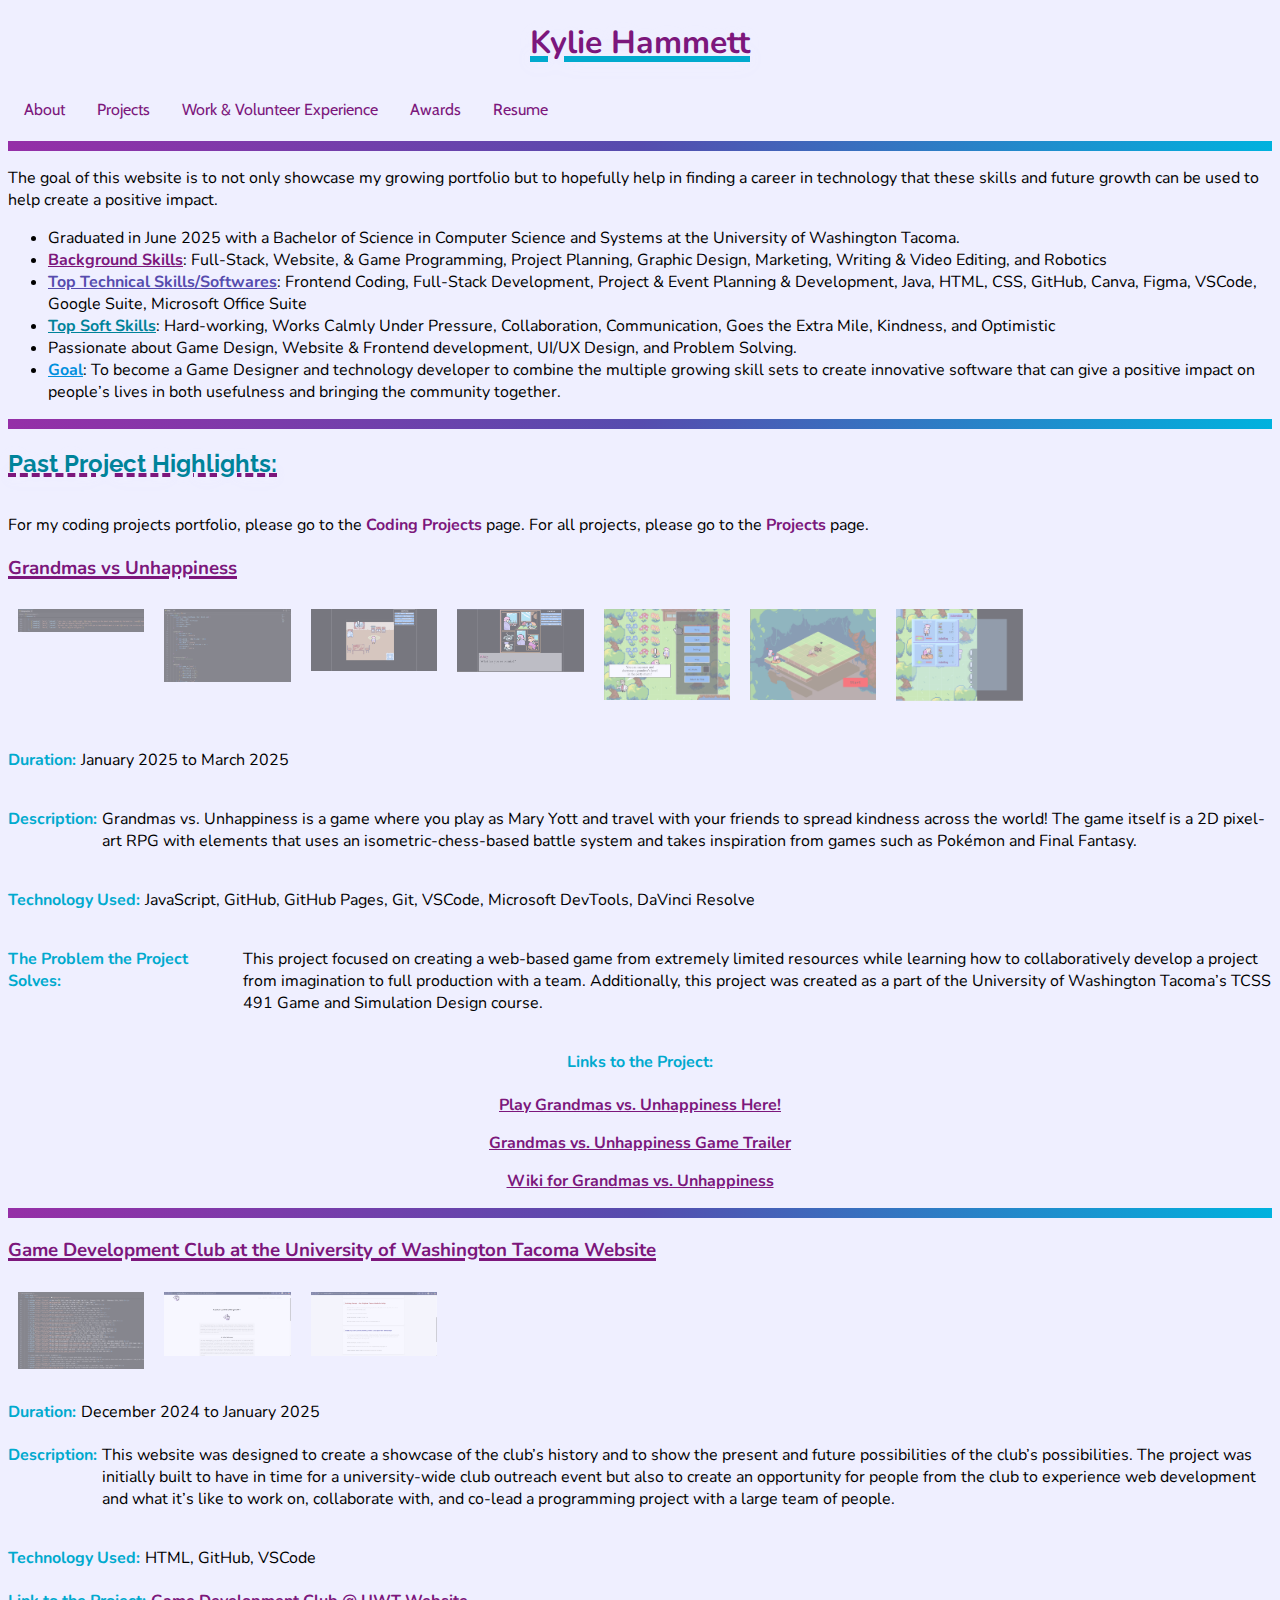
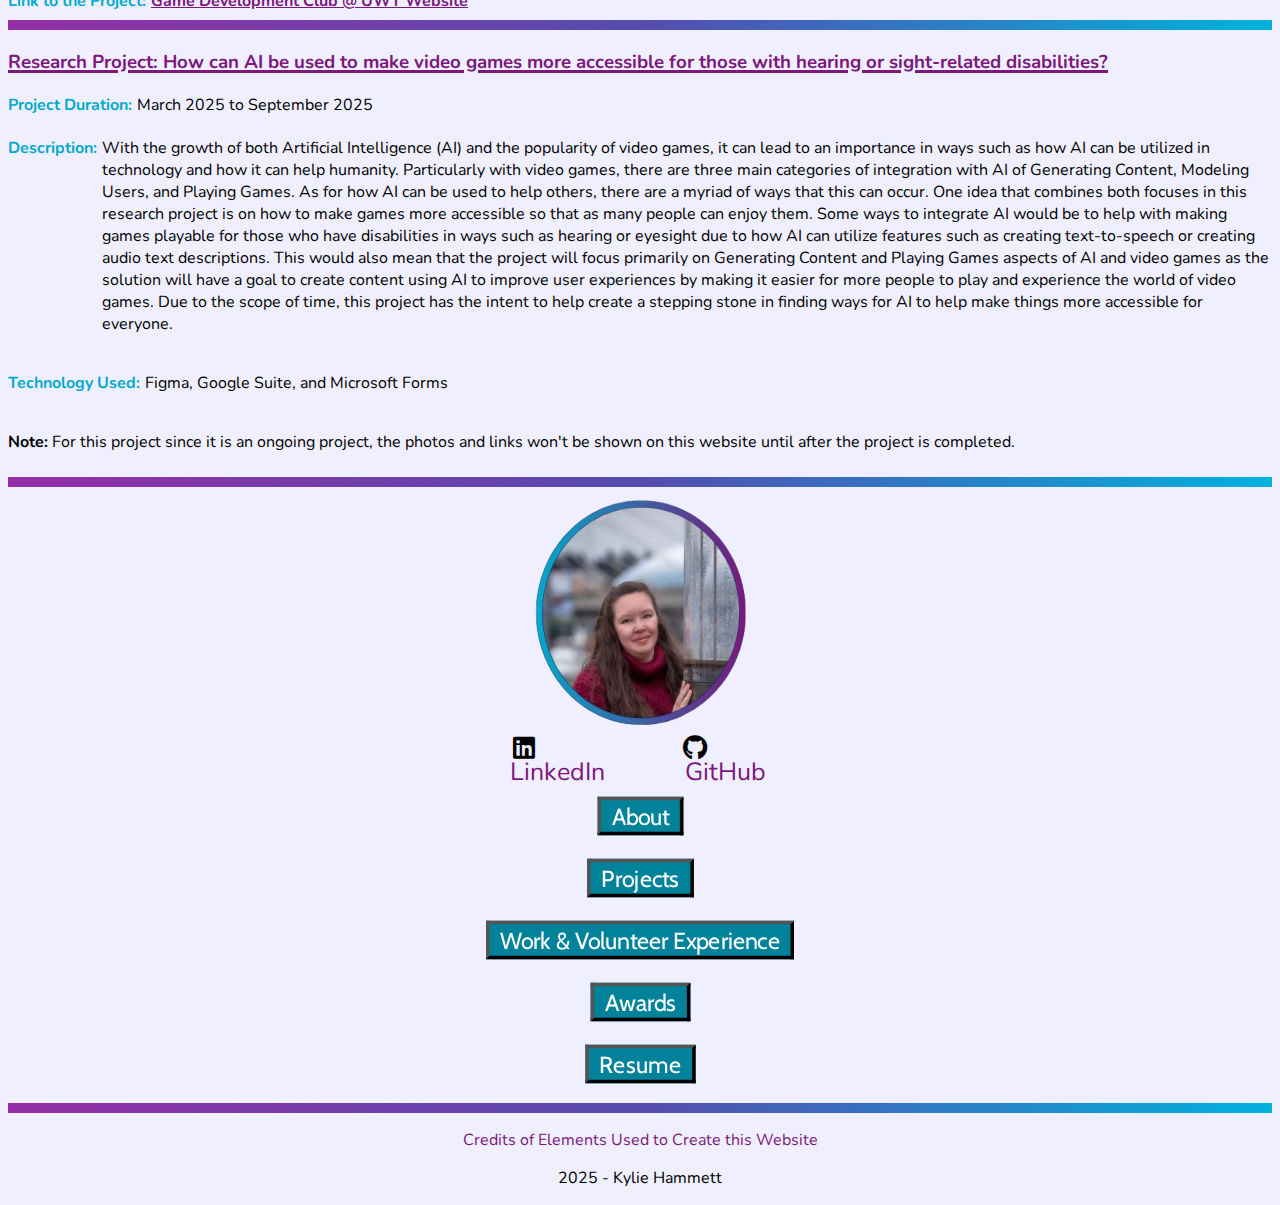
<file: index.html>
<!DOCTYPE html>
<html lang="en">
<head>
    <meta charset="UTF-8">
    <meta name="viewport" content="width=device-width, initial-scale=1.0">
    <title>Kylie Hammett - Portfolio</title>
    <link rel="preconnect" href="https://fonts.googleapis.com">
    <link rel="preconnect" href="https://fonts.gstatic.com" crossorigin>
    <link href="https://fonts.googleapis.com/css2?family=Cabin:ital,wght@0,400..700;1,400..700&family=Nunito:ital,wght@0,200..1000;1,200..1000&family=Raleway:ital,wght@0,100..900;1,100..900&display=swap" rel="stylesheet">
    <link rel="stylesheet" href="styles.css">
    <link rel="stylesheet" href="https://cdnjs.cloudflare.com/ajax/libs/font-awesome/5.15.4/css/all.min.css">
    <script src="app.js"></script>
</head>
<body>
    <!-- Name as the Page Title -->
    <h1><a href="index.html">Kylie Hammett</a></h1>
    <!-- Navigation Bar -->
        <div class="Navigation" id="myNavigation">
            <a href="about.html">About</a>
            <a href="projects.html">Projects</a>
            <a href="work-and-volunteer-exp.html">Work & Volunteer Experience</a>
            <a href="awards.html">Awards</a>
            <a href="https://drive.google.com/file/d/1_p8PnRws7PueYrmrxo6fEhVTFDGX5m9P/view?usp=sharing" target="_blank">Resume</a>
        </div>    
        <!-- Future Update: Add Working Sandwhich Menu-->    
        <!-- <a href="app.js" class="icon" onclick="menuPopup()">
            <i class="fa fa-bars"></i>
        </a>
    -->
        <hr>
        <p>The goal of this website is to not only showcase my growing portfolio but to hopefully help in finding a career in technology that these skills and future growth can be used to help create a positive impact.</p>
        <ul>
            <li>Graduated in June 2025 with a Bachelor of Science in Computer Science and Systems at the University of Washington Tacoma.</li>
            <li><b style="color: #7C177C"><u>Background Skills</u></b>: Full-Stack, Website, & Game Programming, Project Planning, Graphic Design, Marketing, Writing & Video Editing, and Robotics</li>
            <li><b style="color: #564CAE"><u>Top Technical Skills/Softwares</u></b>: Frontend Coding, Full-Stack Development, Project & Event Planning & Development, Java, HTML, CSS, GitHub, Canva, Figma, VSCode, Google Suite, Microsoft Office Suite</li>
            <li><b style="color: #00839A"><u>Top Soft Skills</u></b>: Hard-working, Works Calmly Under Pressure, Collaboration, Communication, Goes the Extra Mile, Kindness, and Optimistic</li>
            <li>Passionate about Game Design, Website & Frontend development, UI/UX Design, and Problem Solving.</li>
            <li><b style="color: #008FDE"><u>Goal</u></b>: To become a Game Designer and technology developer to combine the multiple growing skill sets to create innovative software that can give a positive impact on people’s lives in both usefulness and bringing the community together.</p></li>
        </ul>
        <hr>
        <h2>Past Project Highlights: </h2>
        <p>For my coding projects portfolio, please go to the <b><a href="coding-projects.html"  style="display: inline;">Coding Projects</a></b> page. For all projects, please go to the <b><a href="projects.html"  style="display: inline;">Projects</a></b> page.</p>
               <div class="Grandmas vs Unhappiness">
        <h3>Grandmas vs Unhappiness</h3>
        <div class="gallery">
  <div class="photo">
    <img src="website-images\coding-and-game-design\grandmas-vs-unhappiness\TCSS-491-Code-Snippet-1.png" alt="Lost Chapters Dialog Code Snippet" style="width:100%" onclick="imageChange('selected-image-g', 'imageText-g', this)">
  </div>
  <div class="photo">
    <img src="website-images\coding-and-game-design\grandmas-vs-unhappiness\TCSS-491-Code-Snippet-2.png" alt="Base for Scrapped Card Gameplay Mechanic" style="width:100%" onclick="imageChange('selected-image-g', 'imageText-g', this)">
  </div>
  <div class="photo">
    <img src="website-images\coding-and-game-design\grandmas-vs-unhappiness\TCSS-491-Gameplay-1.png" alt="Starting Location" style="width:100%" onclick="imageChange('selected-image-g', 'imageText-g', this)">
  </div>
  <div class="photo">
    <img src="website-images\coding-and-game-design\grandmas-vs-unhappiness\TCSS-491-Gameplay-2.png" alt="Story Dialogue Example" style="width:100%" onclick="imageChange('selected-image-g', 'imageText-g', this)">
  </div>
  <div class="photo">
    <img src="website-images\coding-and-game-design\grandmas-vs-unhappiness\TCSS-491-Gameplay-3.png" alt="Pause Menu" style="width:100%" onclick="imageChange('selected-image-g', 'imageText-g', this)">
  </div>
  <div class="photo">
    <img src="website-images\coding-and-game-design\grandmas-vs-unhappiness\TCSS-491-Gameplay-4.png" alt="Auto Battle System Example" style="width:100%" onclick="imageChange('selected-image-g', 'imageText-g', this)">
  </div>
  <div class="photo">
    <img src="website-images\coding-and-game-design\grandmas-vs-unhappiness\TCSS-491-Gameplay-5.png" alt="Party System Example" style="width:100%" onclick="imageChange('selected-image-g', 'imageText-g', this)">
  </div>  
</div>

<div class="images-container">
  <span onclick="this.parentElement.style.display='none'" class="close-button">&times;</span>
  <img id="selected-image-g" style="width:100%">
  <div id="imageText-g"></div>
</div>
<p> </p>
        <div class="wrap">
            <h4>Duration: </h4>
            <p>January 2025 to March 2025</p>
       </div>
        <div class="wrap">
            <h4>Description: </h4>
            <p> Grandmas vs. Unhappiness is a game where you play as Mary Yott and travel with your friends to spread kindness across the world! The game itself is a 2D pixel-art RPG with elements that uses an isometric-chess-based battle system and takes inspiration from games such as Pokémon and Final Fantasy.</p>
        </div>
        <div class="wrap">
            <h4>Technology Used: </h4>
            <p>JavaScript, GitHub, GitHub Pages, Git, VSCode, Microsoft DevTools, DaVinci Resolve</p>
        </div>
        <div class="wrap">
            <h4 style="width: 525px;">The Problem the Project Solves: </h4>
            <p>This project focused on creating a web-based game from extremely limited resources while learning how to collaboratively develop a project from imagination to full production with a team. Additionally, this project was created as a part of the University of Washington Tacoma’s TCSS 491 Game and Simulation Design course.</p>
        </div>
        <div style="text-align: center">
            <h4>Links to the Project: </h4>
            <a href="https://westerntoad.github.io/tcss491-project/" target="_blank" style="text-decoration: underline;"><b>Play Grandmas vs. Unhappiness Here!</b></a>
            <p> </p>
            <a href="https://youtu.be/oofsY7V8g94" target="_blank" style="text-decoration: underline;"><b>Grandmas vs. Unhappiness Game Trailer</b></a>
            <p> </p>
            <a href="https://github.com/westerntoad/tcss491-project/wiki" target="_blank" style="text-decoration: underline;"><b>Wiki for Grandmas vs. Unhappiness</b></a>
            <p> </p>
        </div>    
        </div>
<hr>
        <div class="Game Dev Club Website">
          <h3>Game Development Club at the University of Washington Tacoma Website</h3>
           <div class="gallery">
  <div class="photo">
    <img src="website-images\web-development\Game-Dev-Club-Website\Game-Dev-Club-Website-Photo-1.png" alt="Code Snippet of Unused Past Game Dev Club @ UWT Events List" style="width:100%" onclick="imageChange('selected-image-Club-Website', 'imageText-Club-Website', this)">
  </div>
  <div class="photo">
    <img src="website-images\web-development\Game-Dev-Club-Website\Game-Dev-Club-Website-Photo-2.png" alt="Game Dev Club @ UWT About Page" style="width:100%" onclick="imageChange('selected-image-Club-Website', 'imageText-Club-Website', this)">
  </div>
  <div class="photo">
    <img src="website-images\web-development\Game-Dev-Club-Website\Game-Dev-Club-Website-Photo-3.png" alt="2024-2025 Game Dev Club @ UWT Games" style="width:100%" onclick="imageChange('selected-image-Club-Website', 'imageText-Club-Website', this)">
  </div>
</div>

<div class="images-container">
  <span onclick="this.parentElement.style.display='none'" class="close-button">&times;</span>
  <img id="selected-image-Club-Website" style="width:100%">
  <div id="imageText-Club-Website"></div>
</div>
<p> </p>
          <div class="wrap">
            <h4>Duration: </h4>
            <span>December 2024 to January 2025</span>
          </div>
          <div class="wrap">
            <h4>Description: </h4>
            <p>This website was designed to create a showcase of the club’s history and to show the present and future possibilities of the club’s possibilities. The project was initially built to have in time for a university-wide club outreach event but also to create an opportunity for people from the club to experience web development and what it’s like to work on, collaborate with, and co-lead a programming project with a large team of people.</p>
          </div>
          <div class="wrap">
            <h4>Technology Used: </h4>
            <p>HTML, GitHub, VSCode</p>
          </div>
          <div class="wrap">
          <h4>Link to the Project: </h4>
          <a href="https://uwtgdc.github.io/Game-Development-Club-UWT-Club-Website/index.html" target="_blank" style="text-decoration: underline;"><b>Game Development Club @ UWT Website</b></a>
        </div>
<hr>
        <div class="TCSS 499 Research">
            <h3>Research Project: How can AI be used to make video games more accessible for those with hearing or sight-related disabilities?</h3>
            <div class="wrap">
              <h4>Project Duration: </h4>
              <span>March 2025 to September 2025</span>
            </div>
            <div class="wrap">
              <h4>Description: </h4>
              <p>With the growth of both Artificial Intelligence (AI) and the popularity of video games, it can lead to an importance in ways such as how AI can be utilized in technology and how it can help humanity. Particularly with video games, there are three main categories of integration with AI of Generating Content, Modeling Users, and Playing Games. As for how AI can be used to help others, there are a myriad of ways that this can occur. One idea that combines both focuses in this research project is on how to make games more accessible so that as many people can enjoy them. Some ways to integrate AI would be to help with making games playable for those who have disabilities in ways such as hearing or eyesight due to how AI can utilize features such as creating text-to-speech or creating audio text descriptions. This would also mean that the project will focus primarily on Generating Content and Playing Games aspects of AI and video games as the solution will have a goal to create content using AI to improve user experiences by making it easier for more people to play and experience the world of video games. Due to the scope of time, this project has the intent to help create a stepping stone in finding ways for AI to help make things more accessible for everyone.</p>
            </div>
            <div class="wrap">
              <h4>Technology Used: </h4>
              <p>Figma, Google Suite, and Microsoft Forms</p>
            </div>
            <div class="wrap">
            <p><b>Note: </b> For this project since it is an ongoing project, the photos and links won't be shown on this website until after the project is completed.</p>  
</div>
       </div>
               <hr>
        <img src="website-images\General Graphics From Canva\Professional Photo No Background.png" alt="Kylie Hammett Headshot" width="220" height="240" style="display: flex; justify-content: center; align-items: center; margin-left: auto; margin-right: auto;" id="Professional Photo"></img>
        <!-- Contact Info -->
         <div class="Links" id="myLinks" style="display: flex; justify-content: center; align-items: center; margin-left: auto; margin-right: auto;">
         <i class="fab fa-linkedin" style="width: 90px; padding-right: 40px; font-size: 25px;"><a href="https://www.linkedin.com/in/kylie-hammett/" target="_blank"> LinkedIn</a></i>
         <i class="fab fa-github" style="width: 85px; padding-left: 40px; font-size: 25px;"><a href="https://github.com/khammett325995" target="_blank"> GitHub</a></i>       
         <p></p>
         </div>
         <!-- Linking the HTML pages to the navigational buttons -->
        <a href="about.html">
            <button class="About Button" style="transform: scale(1.75); margin-top: 20px; margin-bottom: 20px;">About</button>
        </a>
        <a href="projects.html">
            <button class="Projects Button" style="transform: scale(1.75); margin-top: 20px; margin-bottom: 20px;">Projects</button>
        </a>
        <a href="work-and-volunteer-exp.html">
            <button class="Experience Button" style="transform: scale(1.75); margin-top: 20px; margin-bottom: 20px;">Work & Volunteer Experience</button>
        </a>
        <a href="awards.html">
            <button class="Awards Button" style="transform: scale(1.75); margin-top: 20px; margin-bottom: 20px;">Awards</button>
        </a>
        <a href="https://drive.google.com/file/d/1_p8PnRws7PueYrmrxo6fEhVTFDGX5m9P/view?usp=sharing">
            <button class="Resume Button" style="transform: scale(1.75); margin-top: 20px; margin-bottom: 20px;">Resume</button>
        </a>
        <hr>
        <p> </p>
        <a href="credits.html">Credits of Elements Used to Create this Website</a>
        </div>
        <p style="text-align: center;" style="transform: scale(1.75); margin-top: 20px; margin-bottom: 20px;">2025 - Kylie Hammett</p>

<script>
function imageChange(selectedImageId, imageTextId, clickedImg) {
    var expandImg = document.getElementById(selectedImageId);
    var imgText = document.getElementById(imageTextId);

    expandImg.src = clickedImg.src;
    imgText.innerHTML = clickedImg.alt;

    document.getElementById(selectedImageId).parentElement.style.display = "block";
}
</script>

<script>
    document.addEventListener('DOMContentLoaded', (event) => {
        const backgroundAudio = document.getElementById('websiteMusic');
        if (backgroundAudio) { 
            backgroundAudio.volume = 0.25; 
        }
    });
</script>
</body>
</html>
</file>
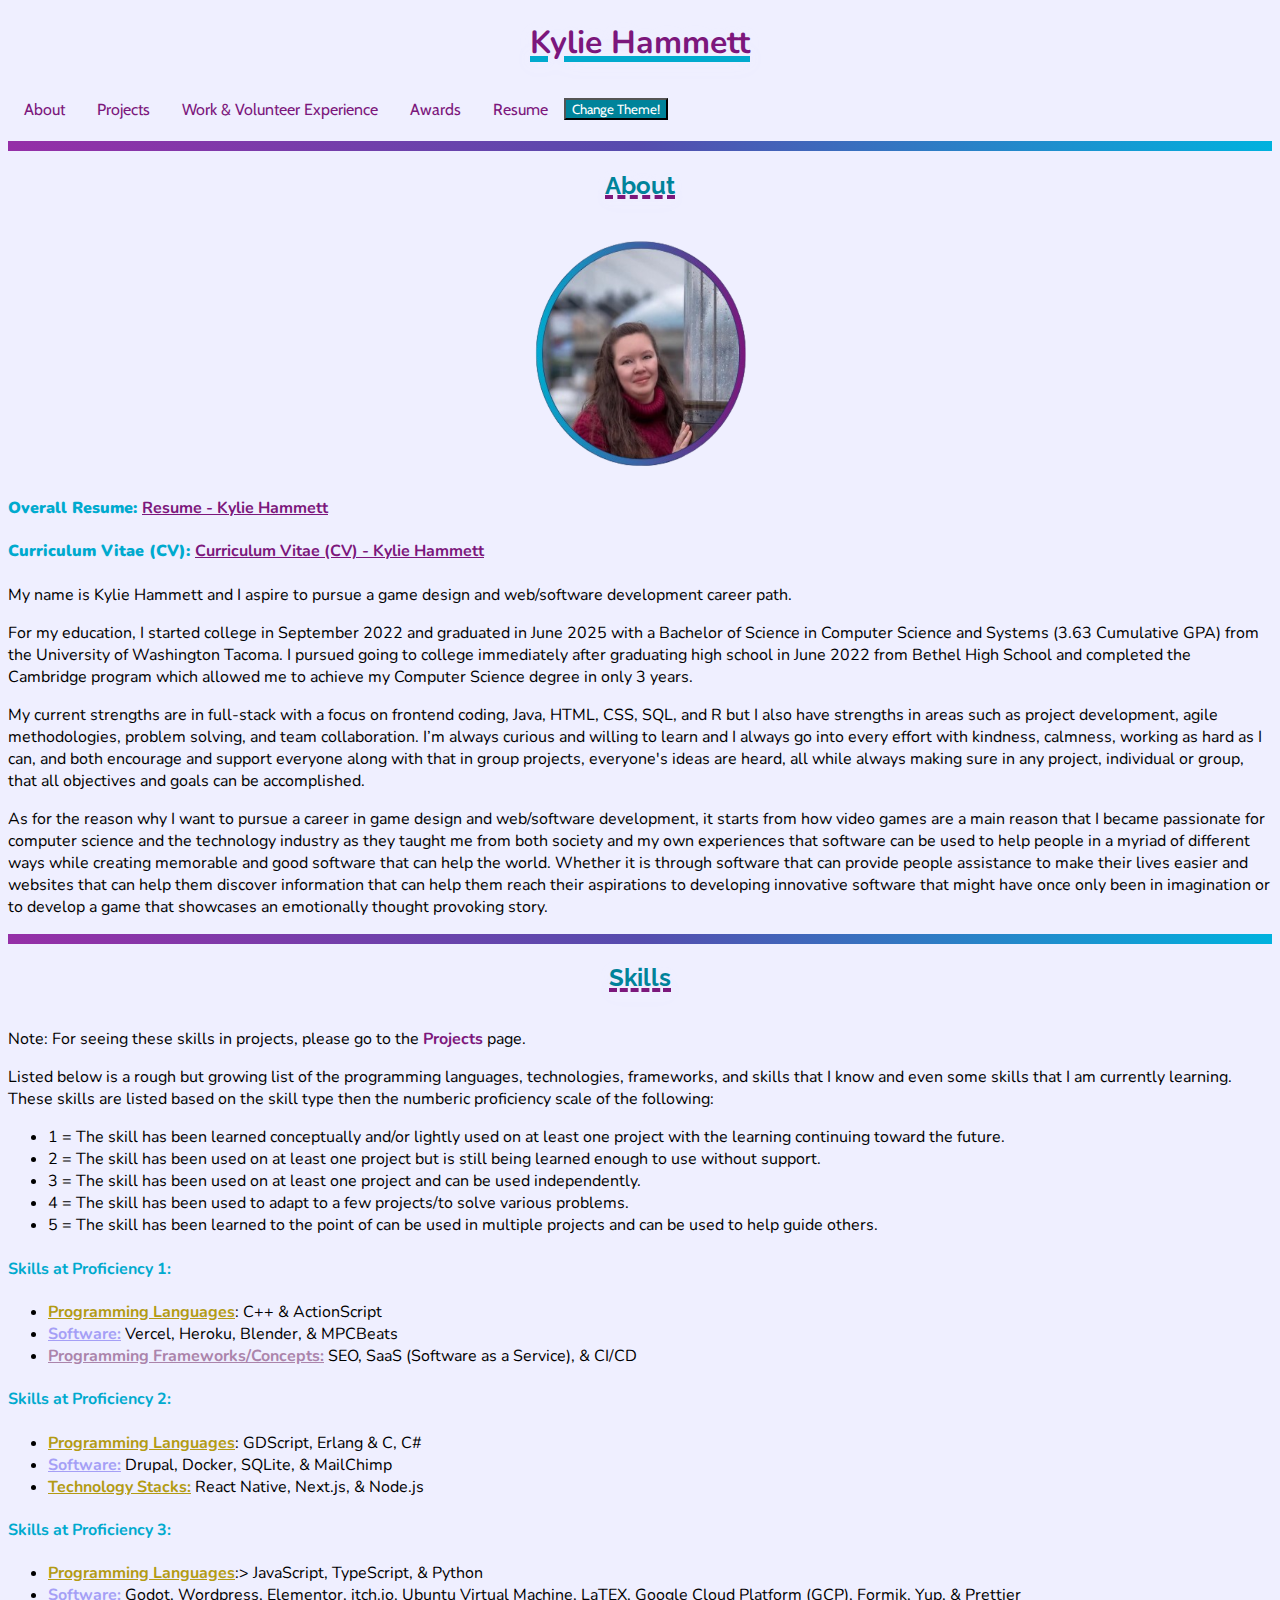
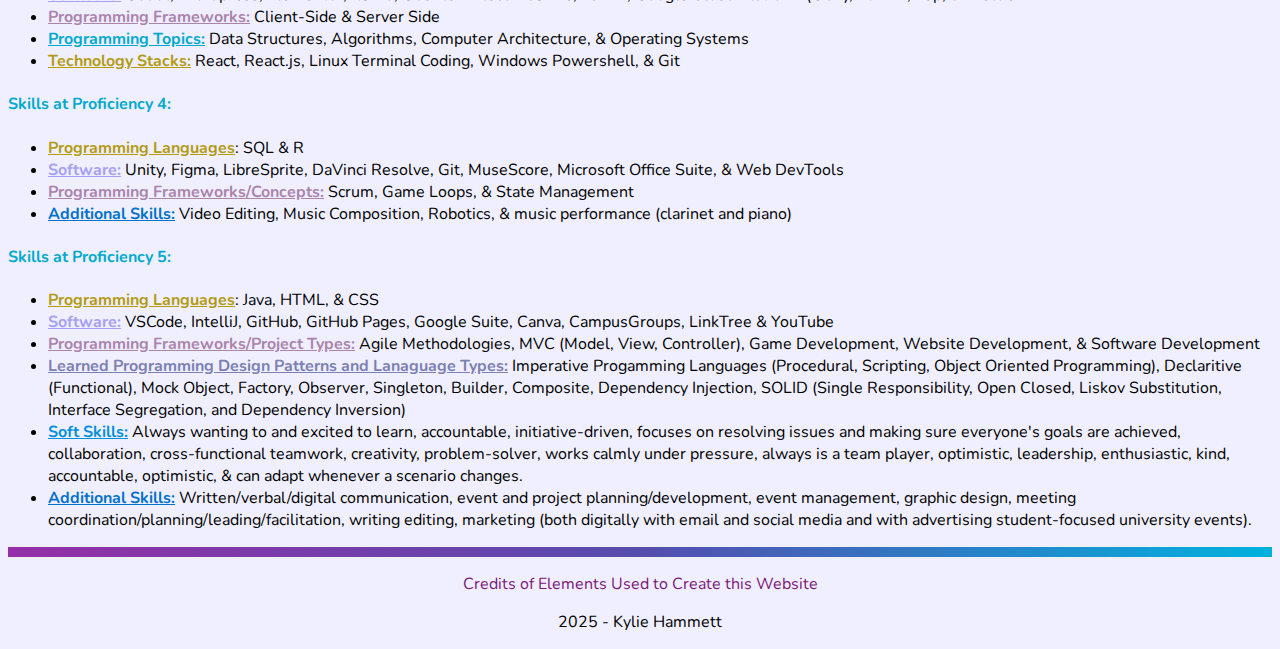
<file: about.html>
<!DOCTYPE html>
<html lang="en">
<head>
    <meta charset="UTF-8">
    <meta name="viewport" content="width=device-width, initial-scale=1.0">
    <title>Kylie Hammett - Portfolio: About Page</title>
    <link rel="preconnect" href="https://fonts.googleapis.com">
    <link rel="preconnect" href="https://fonts.gstatic.com" crossorigin>
    <link href="https://fonts.googleapis.com/css2?family=Cabin:ital,wght@0,400..700;1,400..700&family=Nunito:ital,wght@0,200..1000;1,200..1000&family=Raleway:ital,wght@0,100..900;1,100..900&display=swap" rel="stylesheet">
    <link rel="stylesheet" href="styles.css">
    <script src="app.js"></script>
<!-- The Styling Code Needed to Add 2 Elements of Different Types on the Same line-->
<style>    
  .wrap {
    display: flex; /* Makes the 2 elements flex */
    align-items: baseline; 
    margin-bottom: 5px; 
  }

  .wrap h4 {
    margin: 0; 
    margin-right: 5px; /* Adds space between the elements */
  }
</style>    
</head>
<body>
    <!-- Name as the Page Title -->
    <h1><a href="index.html">Kylie Hammett</a></h1>
    <!-- Navigation Bar -->
        <div class="Navigation" id="myNavigation">
            <a href="about.html">About</a>
            <a href="projects.html">Projects</a>
            <a href="work-and-volunteer-exp.html">Work & Volunteer Experience</a>
            <a href="awards.html">Awards</a>
            <a href="https://drive.google.com/file/d/1Ybo22OeXOnD185hVOGgqJddfYk52wn4-/view?usp=sharing" target="_blank">Resume</a>
            <button style= "margin-top: 12px" onclick="changeModes()">Change Theme!</button>
        </div>    
        <!-- Future Update: Add Working Sandwhich Menu-->    
        <!-- <a href="javascript:void(0);" class="icon" onclick="menuPopup()">
            <i class="fa fa-bars"></i>
        </a>
    -->
        <hr> 
        <h2 style="text-align: center">About</h2>
        <img src="website-images\General Graphics From Canva\Professional Photo No Background.png" alt="Kylie Hammett Headshot" width="220" height="240" id="Professional Photo" style="display: flex; justify-content: center; align-items: center; margin-left: auto; margin-right: auto;"></img>
        <h4><b>Overall Resume: </b><a href="https://drive.google.com/file/d/1Ybo22OeXOnD185hVOGgqJddfYk52wn4-/view?usp=sharing" target="_blank"  style="display: inline; text-decoration: underline;">Resume - Kylie Hammett</a></h4>
        <h4><b>Curriculum Vitae (CV): </b><a href="https://drive.google.com/file/d/16Ffo4Lcjiv49oxQAaOCqapYughJmvuGP/view?usp=sharing" target="_blank" style="display: inline; text-decoration: underline;">Curriculum Vitae (CV) - Kylie Hammett</a></h4>

        <p>My name is Kylie Hammett and I aspire to pursue a game design and web/software development career path.</p>
        <p>For my education, I started college in September 2022 and graduated in June 2025 with a Bachelor of Science in Computer Science and Systems (3.63 Cumulative GPA) from the University of Washington Tacoma. I pursued going to college immediately after graduating high school in June 2022 from Bethel High School and completed the Cambridge program which allowed me to achieve my Computer Science degree in only 3 years.</p> 
        <p>My current strengths are in full-stack with a focus on frontend coding, Java, HTML, CSS, SQL, and R but I also have strengths in areas such as project development, agile methodologies, problem solving, and team collaboration. I’m always curious and willing to learn and I always go into every effort with kindness, calmness, working as hard as I can, and both encourage and support everyone along with that in group projects, everyone's ideas are heard, all while always making sure in any project, individual or group, that all objectives and goals can be accomplished.</p>
        <p>As for the reason why I want to pursue a career in game design and web/software development, it starts from how video games are a main reason that I became passionate for computer science and the technology industry as they taught me from both society and my own experiences that software can be used to help people in a myriad of different ways while creating memorable and good software that can help the world. Whether it is through software that can provide people assistance to make their lives easier and websites that can help them discover information that can help them reach their aspirations to developing innovative software that might have once only been in imagination or to develop a game that showcases an emotionally thought provoking story.</p>    
    <hr>
    <h2 style="text-align: center;">Skills</h2>
    <p>Note: For seeing these skills in projects, please go to the <b><a href="projects.html"  style="display: inline;">Projects</a></b> page.</p>  
    <p>Listed below is a rough but growing list of the programming languages, technologies, frameworks, and skills that I know and even some skills that I am currently learning. These skills are listed based on the skill type then the numberic proficiency scale of the following: </p>
        <ul>
            <li>1 = The skill has been learned conceptually and/or lightly used on at least one project with the learning continuing toward the future.</li>
            <li>2 = The skill has been used on at least one project but is still being learned enough to use without support.</li>
            <li>3 = The skill has been used on at least one project and can be used independently.</li>
            <li>4 = The skill has been used to adapt to a few projects/to solve various problems.</li>
            <li>5 = The skill has been learned to the point of can be used in multiple projects and can be used to help guide others.</li>
        </ul>
            <h4>Skills at Proficiency 1: </h4>
            <ul>
                <li><u style="color: #b39b13"><b>Programming Languages</b></u>: C++ & ActionScript</li>
                <li><u style="color: #a59ff6;"><b>Software:</b></u> Vercel, Heroku, Blender, & MPCBeats</li>
                <li><u style="color: #AB84AB;"><b>Programming Frameworks/Concepts:</b></u> SEO, SaaS (Software as a Service), & CI/CD</li>
            </ul>
            <h4>Skills at Proficiency 2: </h4>
                <ul>
                    <li><u style="color: #b39b13;"><b>Programming Languages</b></u>: GDScript, Erlang & C, C#</li>
                    <li><u style="color: #a59ff6"><b>Software:</b></u> Drupal, Docker, SQLite, & MailChimp</li>
                    <li><u style="color: #b39b13;"><b>Technology Stacks:</b></u> React Native, Next.js, & Node.js</li>
                </ul>
            <h4>Skills at Proficiency 3: </h4>
                <ul>
                    <li><u style="color: #b39b13"><b>Programming Languages</b></u>:> JavaScript, TypeScript, & Python</li>
                    <li><u style="color: #a59ff6;"><b>Software:</b></u> Godot, Wordpress, Elementor, itch.io, Ubuntu Virtual Machine, LaTEX, Google Cloud Platform (GCP), Formik, Yup, & Prettier</li>
                    <li><u style="color: #AB84AB;"><b>Programming Frameworks:</b></u> Client-Side & Server Side</li>
                    <li><u style="color: #00AACE"><b>Programming Topics:</b></u> Data Structures, Algorithms, Computer Architecture, & Operating Systems</li>
                    <li><u style="color: #b39b13"><b>Technology Stacks:</b></u> React, React.js, Linux Terminal Coding, Windows Powershell, & Git</li>
                </ul>
            <h4>Skills at Proficiency 4: </h4>
                <ul>
                    <li><u style="color: #b39b13"><b>Programming Languages</b></u>: SQL & R</li>
                    <li><u style="color: #a59ff6;"><b>Software:</b></u> Unity, Figma, LibreSprite, DaVinci Resolve, Git, MuseScore, Microsoft Office Suite, & Web DevTools</li>
                    <li><u style="color: #AB84AB;"><b>Programming Frameworks/Concepts:</b></u> Scrum, Game Loops, & State Management</li>
                    <li><u style="color: #0071CC"><b>Additional Skills:</b></u> Video Editing, Music Composition, Robotics, & music performance (clarinet and piano)</li>
                </ul>
            <h4>Skills at Proficiency 5: </h4>
            <ul>
                <li><u style="color: #b39b13"><b>Programming Languages</b></u>: Java, HTML, & CSS</li>
                <li><u style="color: #a59ff6;"><b>Software:</b></u> VSCode, IntelliJ, GitHub, GitHub Pages, Google Suite, Canva, CampusGroups, LinkTree & YouTube</li>
                <li><u style="color: #AB84AB;"><b>Programming Frameworks/Project Types:</b></u> Agile Methodologies, MVC (Model, View, Controller), Game Development, Website Development, & Software Development</li>
                <li><u style="color: #7C80B2"><b>Learned Programming Design Patterns and Lanaguage Types:</b></u> Imperative Progamming Languages (Procedural, Scripting, Object Oriented Programming), Declaritive (Functional), Mock Object, Factory, Observer, Singleton, Builder, Composite, Dependency Injection, SOLID (Single Responsibility, Open Closed, Liskov Substitution, Interface Segregation, and Dependency Inversion)</u></li>
                <li><u style="color: #008FDE;"><b>Soft Skills:</b></u> Always wanting to and excited to learn, accountable, initiative-driven, focuses on resolving issues and making sure everyone's goals are achieved, collaboration, cross-functional teamwork, creativity, problem-solver, works calmly under pressure, always is a team player, optimistic, leadership, enthusiastic, kind, accountable, optimistic, & can adapt whenever a scenario changes.</li>
                <li><u style="color: #0071CC"><b>Additional Skills:</b></u> Written/verbal/digital communication, event and project planning/development, event management, graphic design, meeting coordination/planning/leading/facilitation, writing editing, marketing (both digitally with email and social media and with advertising student-focused university events).</li>
            </ul>    
        <hr>
        <p> </p>
        <a href="credits.html">Credits of Elements Used to Create this Website</a>
        <p style="text-align: center;">2025 - Kylie Hammett</p>

<script src="app.js"></script>
</body>
</html>
</file>
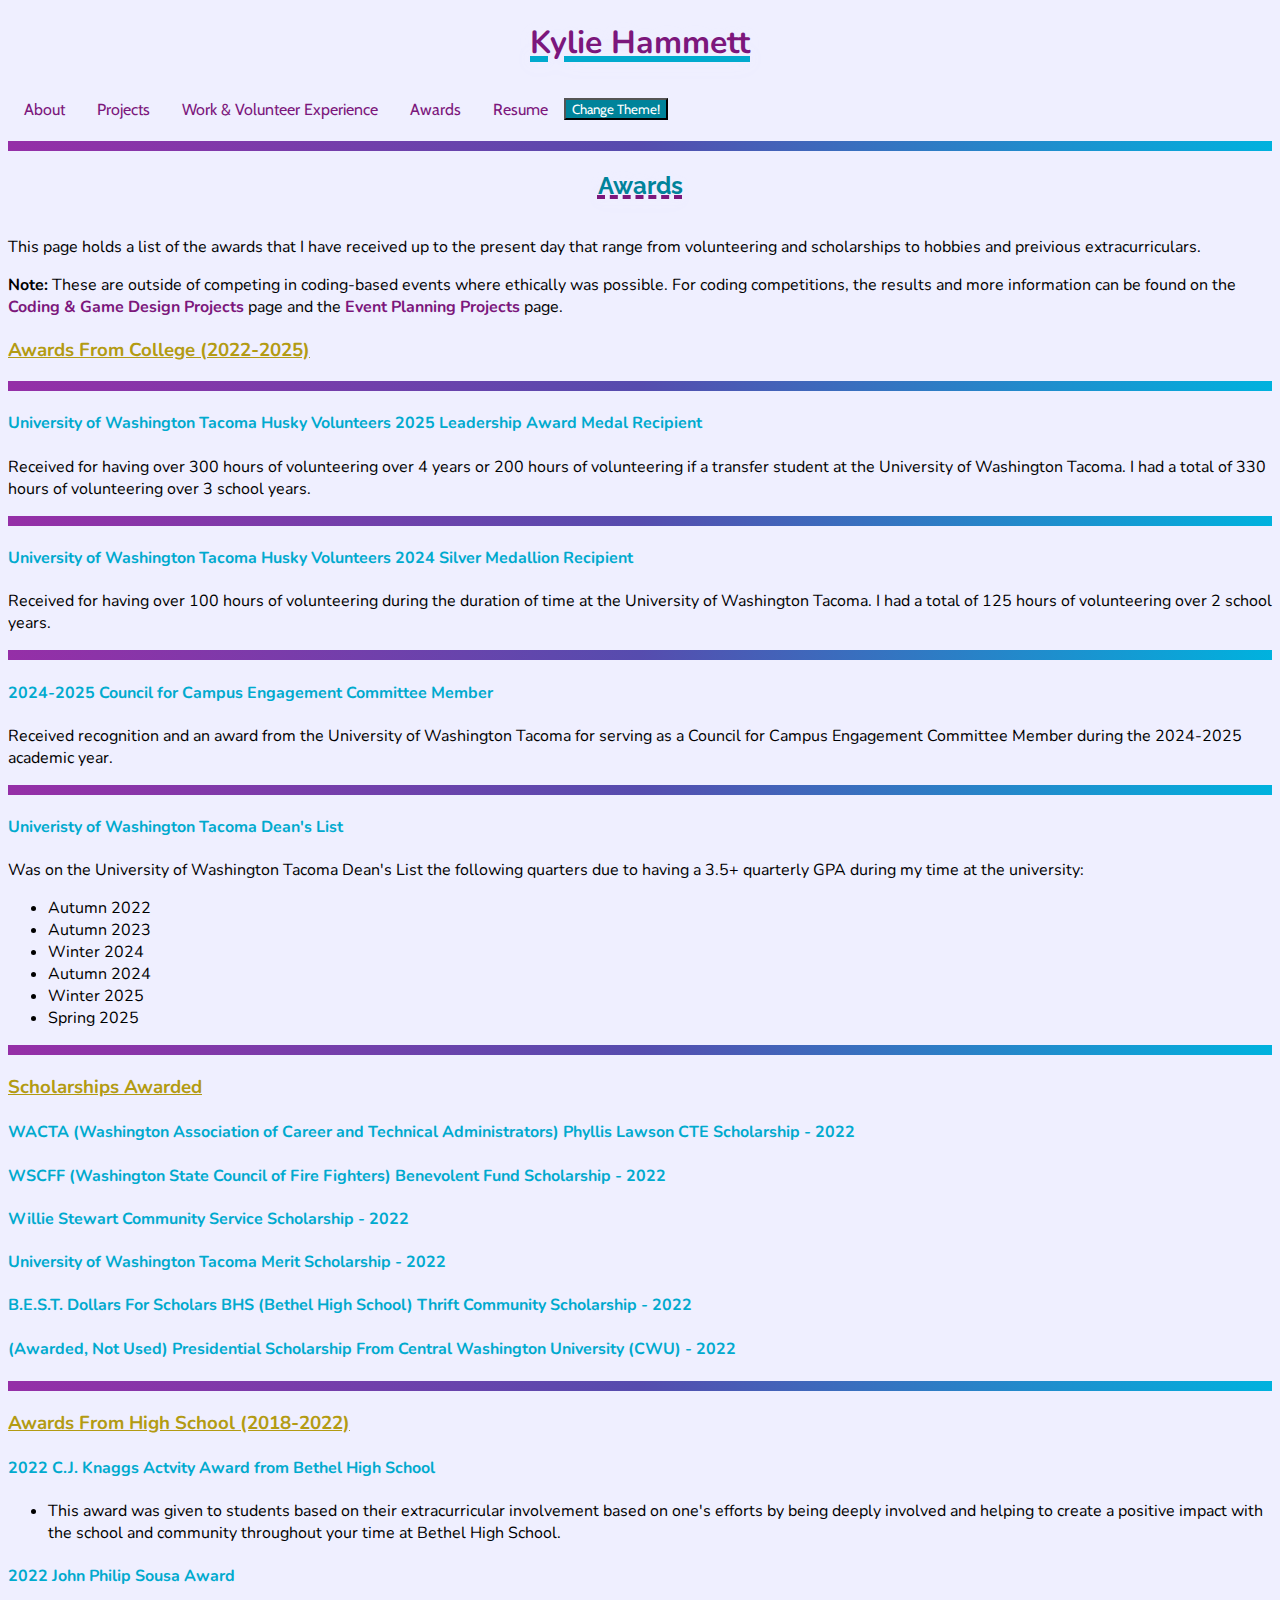
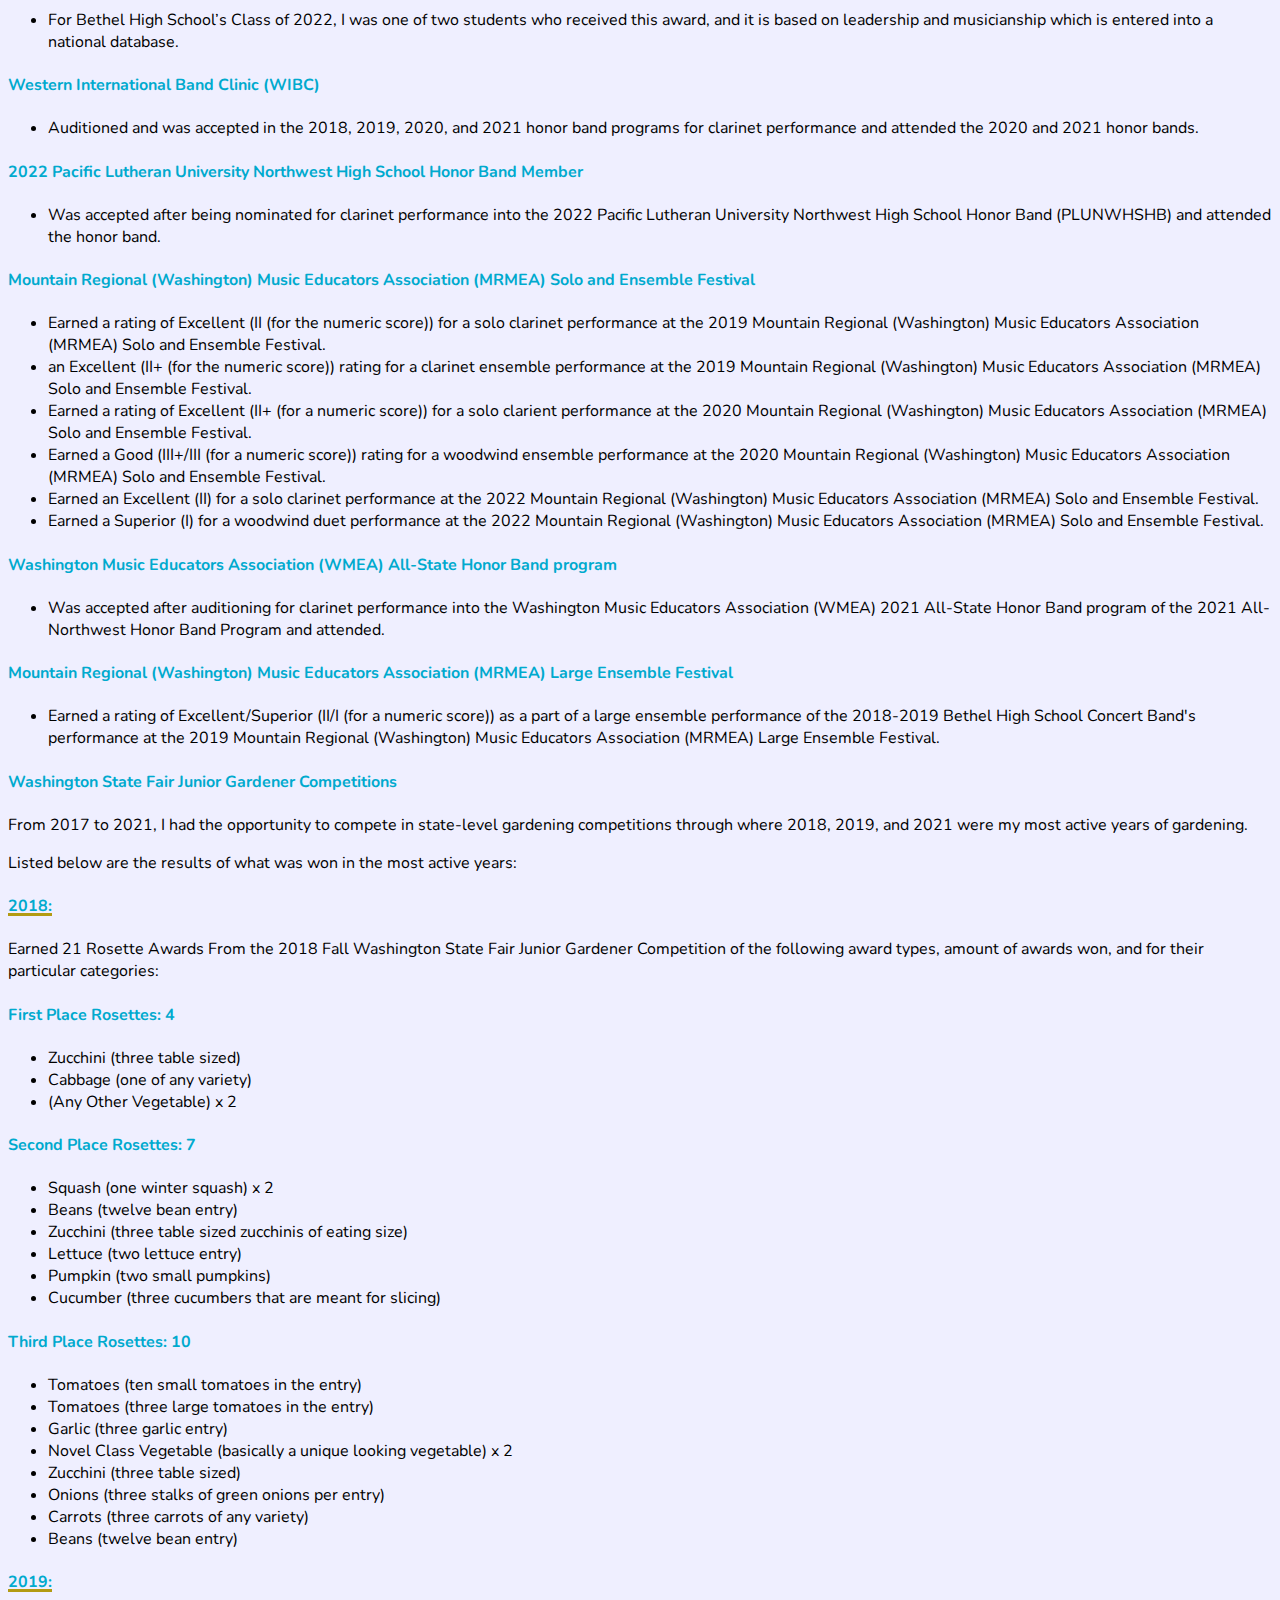
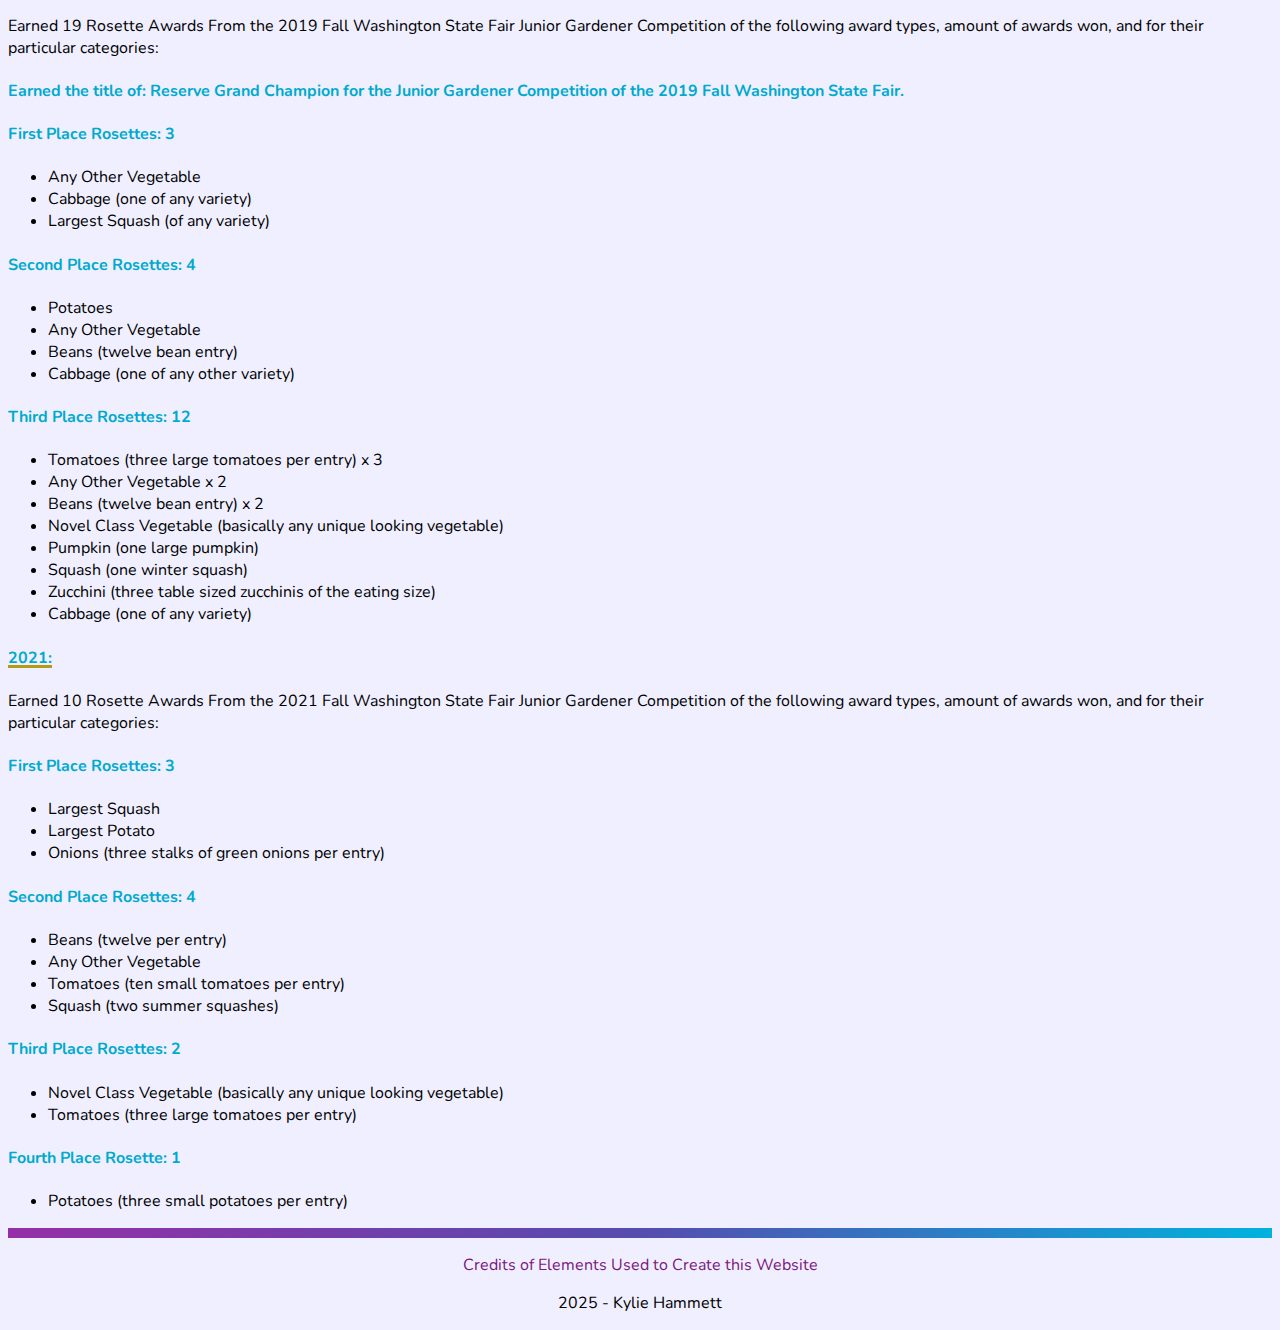
<file: awards.html>
<!DOCTYPE html>
<html lang="en">
<head>
    <meta charset="UTF-8">
    <meta name="viewport" content="width=device-width, initial-scale=1.0">
    <title>Kylie Hammett - Portfolio: Awards Page</title>
    <link rel="preconnect" href="https://fonts.googleapis.com">
    <link rel="preconnect" href="https://fonts.gstatic.com" crossorigin>
    <link href="https://fonts.googleapis.com/css2?family=Cabin:ital,wght@0,400..700;1,400..700&family=Nunito:ital,wght@0,200..1000;1,200..1000&family=Raleway:ital,wght@0,100..900;1,100..900&display=swap" rel="stylesheet">
    <link rel="stylesheet" href="styles.css">
</head>
<body>
    <!-- Name as the Page Title -->
    <h1><a href="index.html">Kylie Hammett</a></h1>
    <!-- Navigation Bar -->
        <div class="Navigation" id="myNavigation">
            <a href="about.html">About</a>
            <a href="projects.html">Projects</a>
            <a href="work-and-volunteer-exp.html">Work & Volunteer Experience</a>
            <a href="awards.html">Awards</a>
            <a href="https://drive.google.com/file/d/1_p8PnRws7PueYrmrxo6fEhVTFDGX5m9P/view?usp=sharing" target="_blank">Resume</a>
            <button style= "margin-top: 12px" onclick="changeModes()">Change Theme!</button>
        </div>    
        <!-- Future Update: Add Working Sandwhich Menu-->    
        <!-- <a href="javascript:void(0);" class="icon" onclick="menuPopup()">
            <i class="fa fa-bars"></i>
        </a>
    -->  
        <hr>    
        <h2 style="text-align: center">Awards</h2>
        <p>This page holds a list of the awards that I have received up to the present day that range from volunteering and scholarships to hobbies and preivious extracurriculars.</p>
        <p><b>Note:</b> These are outside of competing in coding-based events where ethically was possible. For coding competitions, the results and more information can be found on the <b><a href="coding-projects.html" style="display: inline;">Coding & Game Design Projects</a></b> page and the <b><a href="event-planning-projects.html" style="display: inline;">Event Planning Projects</a></b> page.</p>
        <h3 style="text-decoration: underline; color: #b39b13">Awards From College (2022-2025)</h3>
        <hr>
            <h4>University of Washington Tacoma Husky Volunteers 2025 Leadership Award Medal Recipient</h4>
            <p>Received for having over 300 hours of volunteering over 4 years or 200 hours of volunteering if a transfer student at the University of Washington Tacoma. I had a total of 330 hours of volunteering over 3 school years.</p>
        <hr>
            <h4>University of Washington Tacoma Husky Volunteers 2024 Silver Medallion Recipient</h4>
            <p>Received for having over 100 hours of volunteering during the duration of time at the University of Washington Tacoma. I had a total of 125 hours of volunteering over 2 school years.</p>
        <hr>
            <h4>2024-2025 Council for Campus Engagement Committee Member</h4>
            <p>Received recognition and an award from the University of Washington Tacoma for serving as a Council for Campus Engagement Committee Member during the 2024-2025 academic year.</p>
        <hr>
        <h4>Univeristy of Washington Tacoma Dean's List</h4>
        <p>Was on the University of Washington Tacoma Dean's List the following quarters due to having a 3.5+ quarterly GPA during my time at the university:</p>
        <ul>
            <li>Autumn 2022</li>
            <li>Autumn 2023</li>
            <li>Winter 2024</li>
            <li>Autumn 2024</li>
            <li>Winter 2025</li>
            <li>Spring 2025</li>
        </ul>
        <hr>
        <h3 style="text-decoration: underline; color: #b39b13">Scholarships Awarded</h3>
        <h4>WACTA (Washington Association of Career and Technical Administrators) Phyllis Lawson CTE Scholarship - 2022</h4>
        <h4>WSCFF (Washington State Council of Fire Fighters) Benevolent Fund Scholarship - 2022</h4>
        <h4>Willie Stewart Community Service Scholarship - 2022</h4>
        <h4>University of Washington Tacoma Merit Scholarship - 2022</h4>
        <h4>B.E.S.T. Dollars For Scholars BHS (Bethel High School) Thrift Community Scholarship - 2022</h4>
        <h4>(Awarded, Not Used) Presidential Scholarship From Central Washington University (CWU) - 2022</h4>
        <hr>
        <p></p>
        <h3 style="text-decoration: underline; color: #b39b13">Awards From High School (2018-2022)</h3>
        <h4>2022 C.J. Knaggs Actvity Award from Bethel High School</h4>
        <ul>
            <li>This award was given to students based on their extracurricular involvement based on one's efforts by being deeply involved and helping to create a positive impact with the school and community throughout your time at Bethel High School.</li>
        </ul>
        <h4>2022 John Philip Sousa Award</h4>
        <ul>
            <li>For Bethel High School’s Class of 2022, I was one of two students who received this award, and it is based on leadership and musicianship which is entered into a national database.</li>
        </ul>
        <h4>Western International Band Clinic (WIBC)</h4>
        <ul>
            <li>Auditioned and was accepted in the 2018, 2019, 2020, and 2021 honor band programs for clarinet performance and attended the 2020 and 2021 honor bands.</li>
        </ul>
        <h4>2022 Pacific Lutheran University Northwest High School Honor Band Member</h4>
        <ul>
            <li>Was accepted after being nominated for clarinet performance into the 2022 Pacific Lutheran University Northwest High School Honor Band (PLUNWHSHB) and attended the honor band.</li>
        </ul>
        <h4>Mountain Regional (Washington) Music Educators Association (MRMEA) Solo and Ensemble Festival</h4>
        <ul>
            <li>Earned a rating of Excellent (II (for the numeric score)) for a solo clarinet performance at the 2019 Mountain Regional (Washington) Music Educators Association (MRMEA) Solo and Ensemble Festival.</li>
            <li>an Excellent (II+ (for the numeric score)) rating for a clarinet ensemble performance at the 2019 Mountain Regional (Washington) Music Educators Association (MRMEA) Solo and Ensemble Festival.</li>
            <li>Earned a rating of Excellent (II+ (for a numeric score)) for a solo clarient performance at the 2020 Mountain Regional (Washington) Music Educators Association (MRMEA) Solo and Ensemble Festival.</li>
            <li>Earned a Good (III+/III (for a numeric score)) rating for a woodwind ensemble performance at the 2020 Mountain Regional (Washington) Music Educators Association (MRMEA) Solo and Ensemble Festival.</li>
            <li>Earned an Excellent (II) for a solo clarinet performance at the 2022 Mountain Regional (Washington) Music Educators Association (MRMEA) Solo and Ensemble Festival.</li>
            <li>Earned a Superior (I) for a woodwind duet performance at the 2022 Mountain Regional (Washington) Music Educators Association (MRMEA) Solo and Ensemble Festival.</li>
        </ul>
        <h4>Washington Music Educators Association (WMEA) All-State Honor Band program</h4>
        <ul>
            <li>Was accepted after auditioning for clarinet performance into the Washington Music Educators Association (WMEA) 2021 All-State Honor Band program of the 2021 All-Northwest Honor Band Program and attended.</li>
        </ul>
        <h4>Mountain Regional (Washington) Music Educators Association (MRMEA) Large Ensemble Festival</h4>
        <ul>
            <li>Earned a rating of Excellent/Superior (II/I (for a numeric score)) as a part of a large ensemble performance of the 2018-2019 Bethel High School Concert Band's performance at the 2019 Mountain Regional (Washington) Music Educators Association (MRMEA) Large Ensemble Festival.</li>
        </ul>
        <h4>Washington State Fair Junior Gardener Competitions</h4>
        <p>From 2017 to 2021, I had the opportunity to compete in state-level gardening competitions through where 2018, 2019, and 2021 were my most active years of gardening.</p> 
        <p>Listed below are the results of what was won in the most active years:</p>
        <h4 style="text-decoration: underline; text-decoration-color: #b39b13; text-decoration-thickness: 3px;">2018: </h4>
        <p>Earned 21 Rosette Awards From the 2018 Fall Washington State Fair Junior Gardener Competition of the following award types, amount of awards won, and for their particular categories: </p>
        <h4>First Place Rosettes: 4</h4>
        <ul>
            <li>Zucchini (three table sized)</li>
            <li>Cabbage (one of any variety)</li>
            <li>(Any Other Vegetable) x 2</li>
        </ul>
        <h4>Second Place Rosettes: 7</h4>
        <ul>
            <li>Squash (one winter squash) x 2</li>
            <li>Beans (twelve bean entry)</li>
            <li>Zucchini (three table sized zucchinis of eating size)</li>
            <li>Lettuce (two lettuce entry)</li>
            <li>Pumpkin (two small pumpkins)</li>
            <li>Cucumber (three cucumbers that are meant for slicing)</li>
        </ul>
        <h4>Third Place Rosettes: 10</h4>
        <ul>
            <li>Tomatoes (ten small tomatoes in the entry)</li>
            <li>Tomatoes (three large tomatoes in the entry)</li>
            <li>Garlic (three garlic entry)</li>
            <li>Novel Class Vegetable (basically a unique looking vegetable) x 2</li>
            <li>Zucchini (three table sized)</li>
            <li>Onions (three stalks of green onions per entry)</li>
            <li>Carrots (three carrots of any variety)</li>
            <li>Beans (twelve bean entry)</li>
        </ul>
        <h4 style="text-decoration: underline; text-decoration-color: #b39b13; text-decoration-thickness: 3px;">2019: </h4>
        <p>Earned 19 Rosette Awards From the 2019 Fall Washington State Fair Junior Gardener Competition of the following award types, amount of awards won, and for their particular categories: </p>
        <h4>Earned the title of: Reserve Grand Champion for the Junior Gardener Competition of the 2019 Fall Washington State Fair.</h4>
        <h4>First Place Rosettes: 3</h4>
        <ul>
            <li>Any Other Vegetable</li>
            <li>Cabbage (one of any variety)</li>
            <li>Largest Squash (of any variety)</li>
        </ul>
        <h4>Second Place Rosettes: 4</h4>
        <ul>
            <li>Potatoes</li>
            <li>Any Other Vegetable</li>
            <li>Beans (twelve bean entry)</li>
            <li>Cabbage (one of any other variety)</li>
        </ul>
        <h4>Third Place Rosettes: 12</h4>
        <ul>
            <li>Tomatoes (three large tomatoes per entry) x 3</li>
            <li>Any Other Vegetable x 2</li>
            <li>Beans (twelve bean entry) x 2</li>
            <li>Novel Class Vegetable (basically any unique looking vegetable)</li>
            <li>Pumpkin (one large pumpkin)</li>
            <li>Squash (one winter squash)</li>
            <li>Zucchini (three table sized zucchinis of the eating size)</li>
            <li>Cabbage (one of any variety)</li>
        </ul>
        <h4 style="text-decoration: underline; text-decoration-color: #b39b13; text-decoration-thickness: 3px;">2021: </h4>
        <p>Earned 10 Rosette Awards From the 2021 Fall Washington State Fair Junior Gardener Competition of the following award types, amount of awards won, and for their particular categories: </p>
        <h4>First Place Rosettes: 3</h4>
        <ul>
            <li>Largest Squash</li>
            <li>Largest Potato</li>
            <li>Onions (three stalks of green onions per entry)</li>
        </ul>
        <h4>Second Place Rosettes: 4</h4>
        <ul>
            <li>Beans (twelve per entry)</li>
            <li>Any Other Vegetable</li>
            <li>Tomatoes (ten small tomatoes per entry)</li>
            <li>Squash (two summer squashes)</li>
        </ul>
        <h4>Third Place Rosettes: 2</h4>
        <ul>
            <li>Novel Class Vegetable (basically any unique looking vegetable)</li>
            <li>Tomatoes (three large tomatoes per entry)</li>
        </ul>
        <h4>Fourth Place Rosette: 1</h4>
        <ul>
            <li>Potatoes (three small potatoes per entry)</li>
        </ul>
        <hr>
        <p> </p>
        <a href="credits.html">Credits of Elements Used to Create this Website</a>
        <p style="text-align: center;">2025 - Kylie Hammett</p>

<script src="app.js"></script>
</body>
</html>
</file>
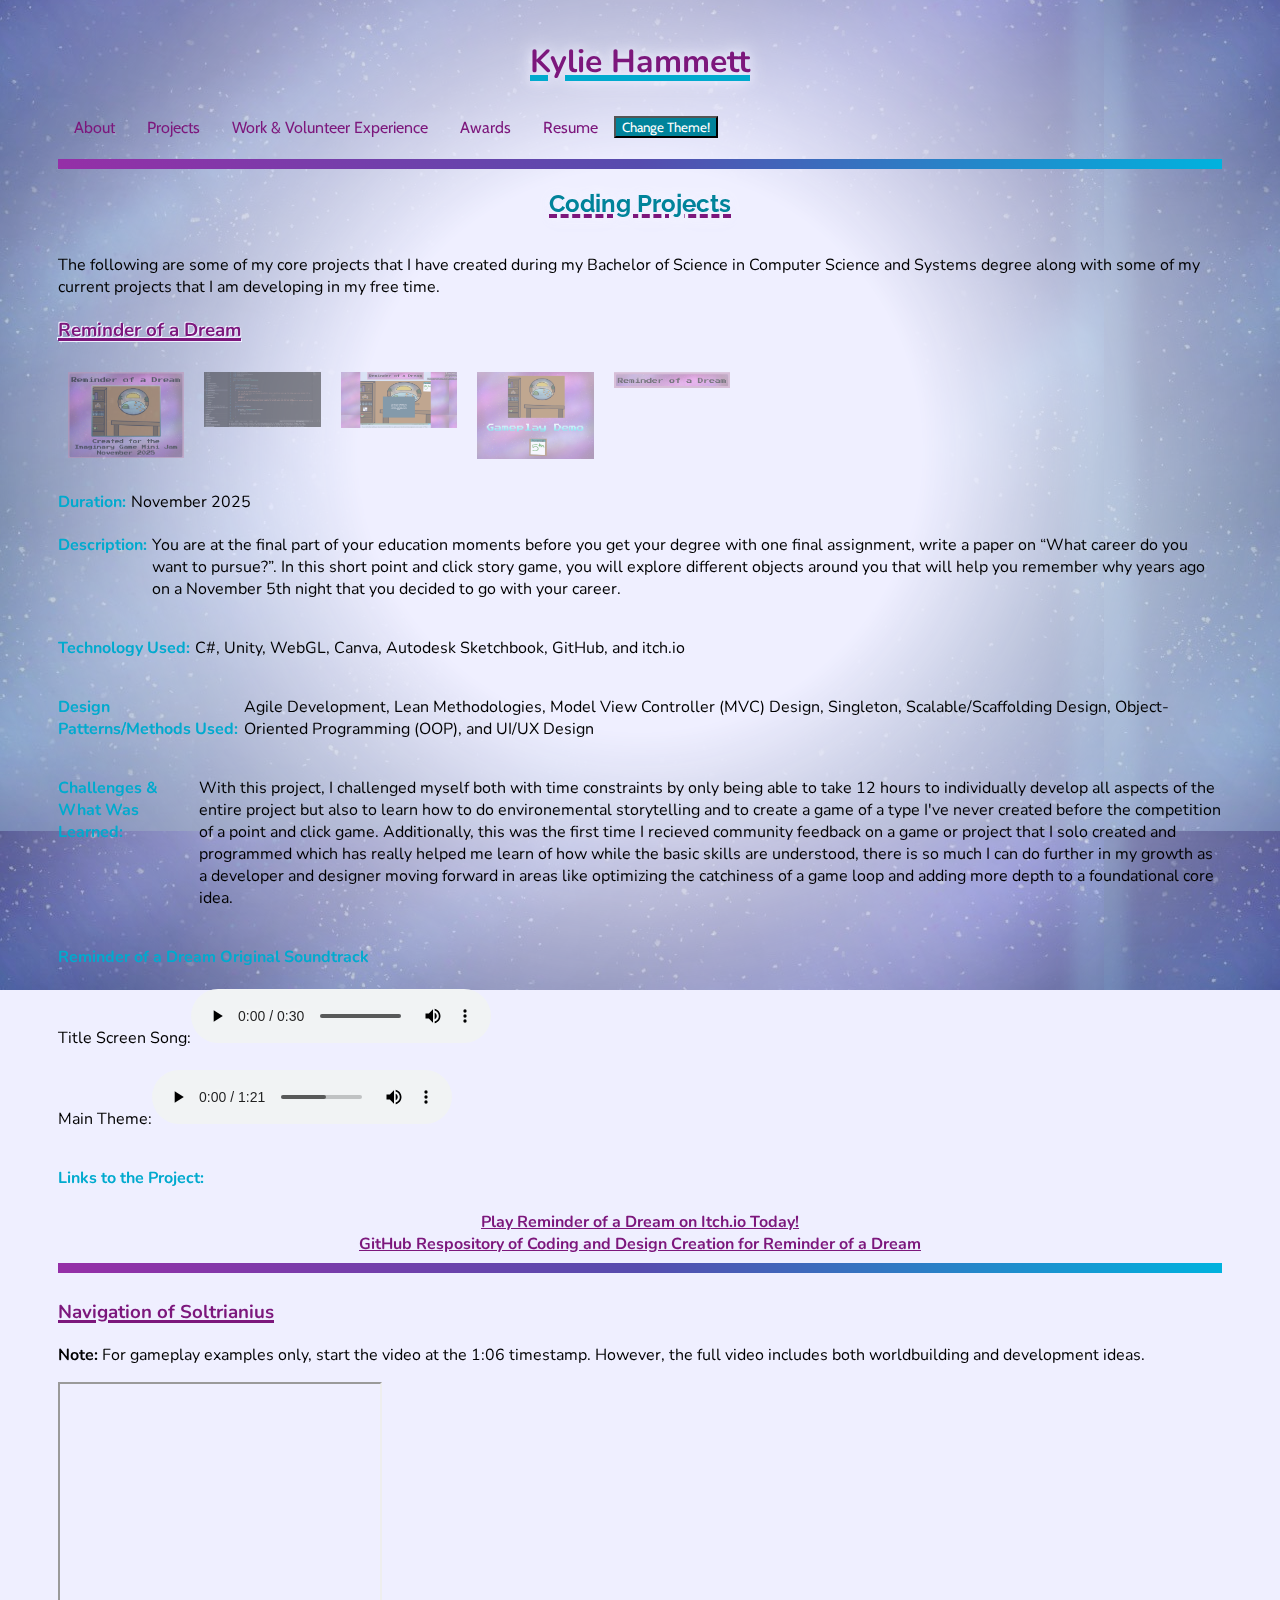
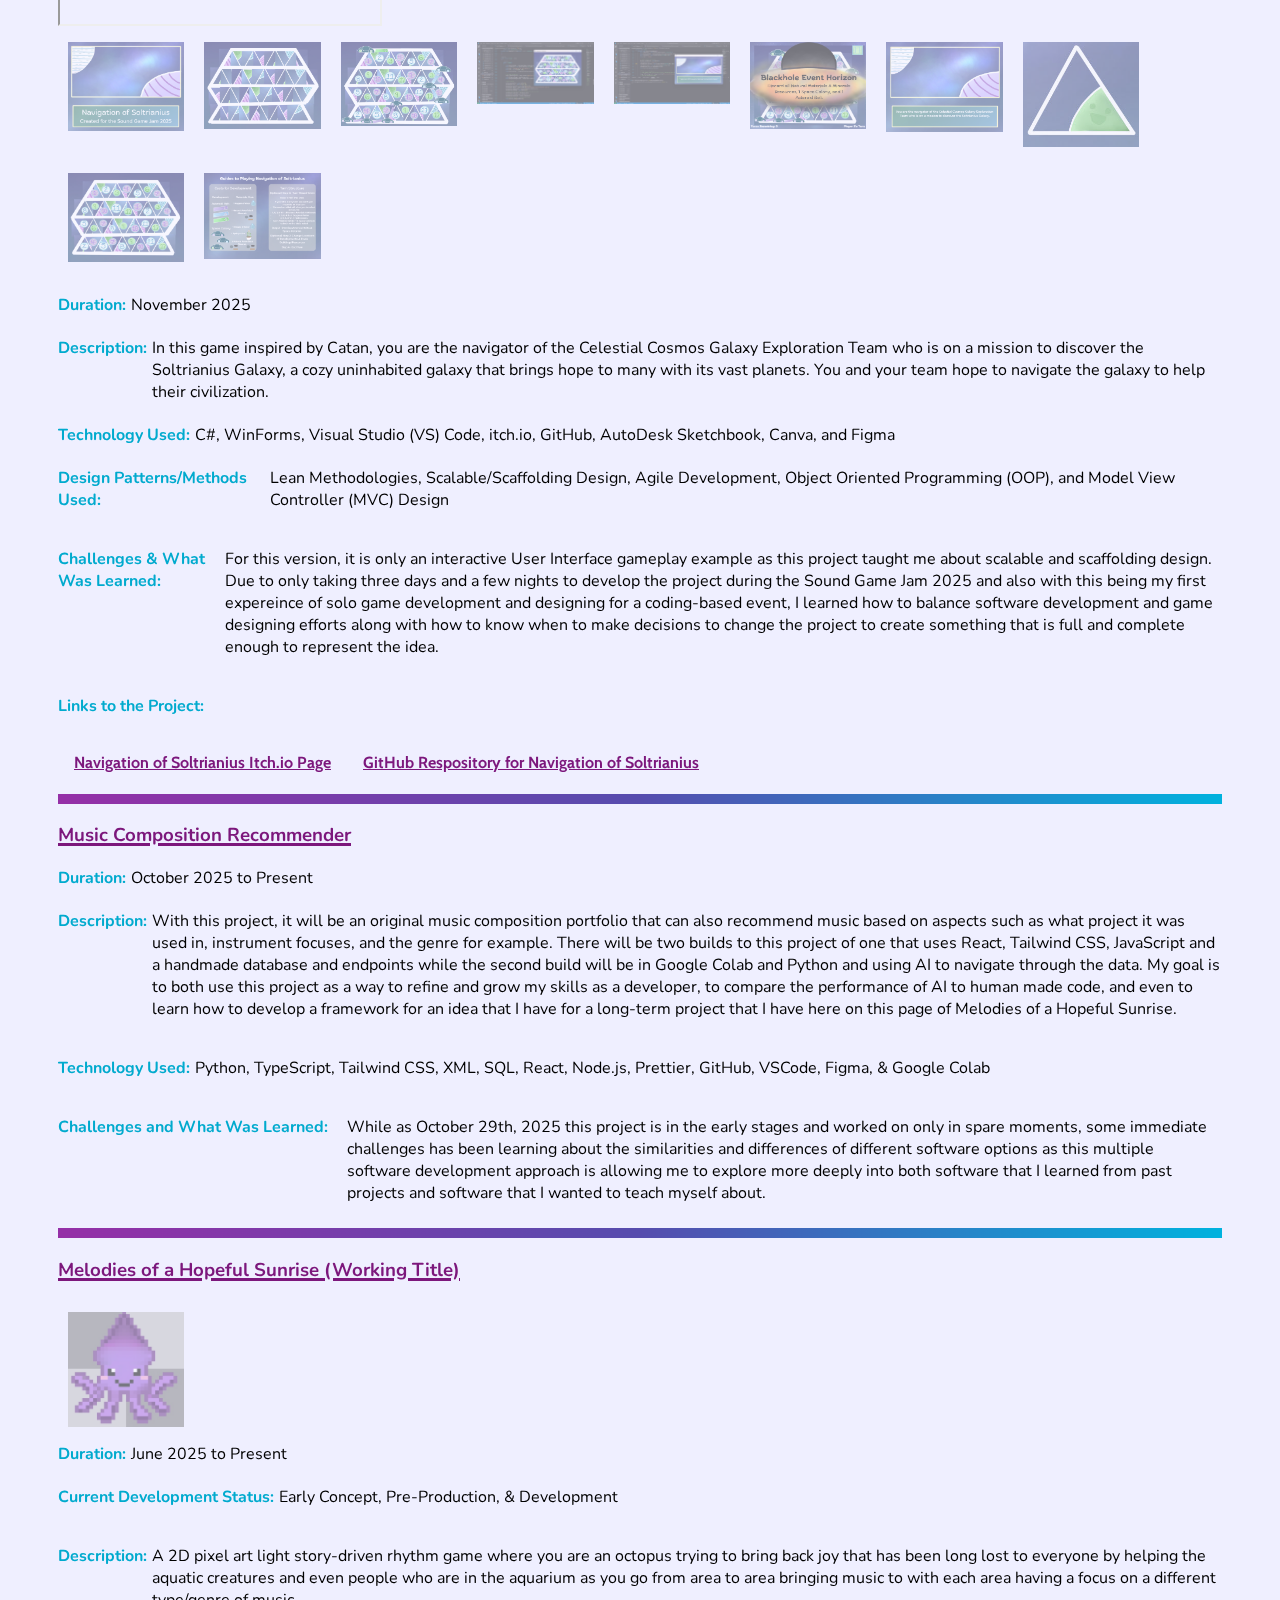
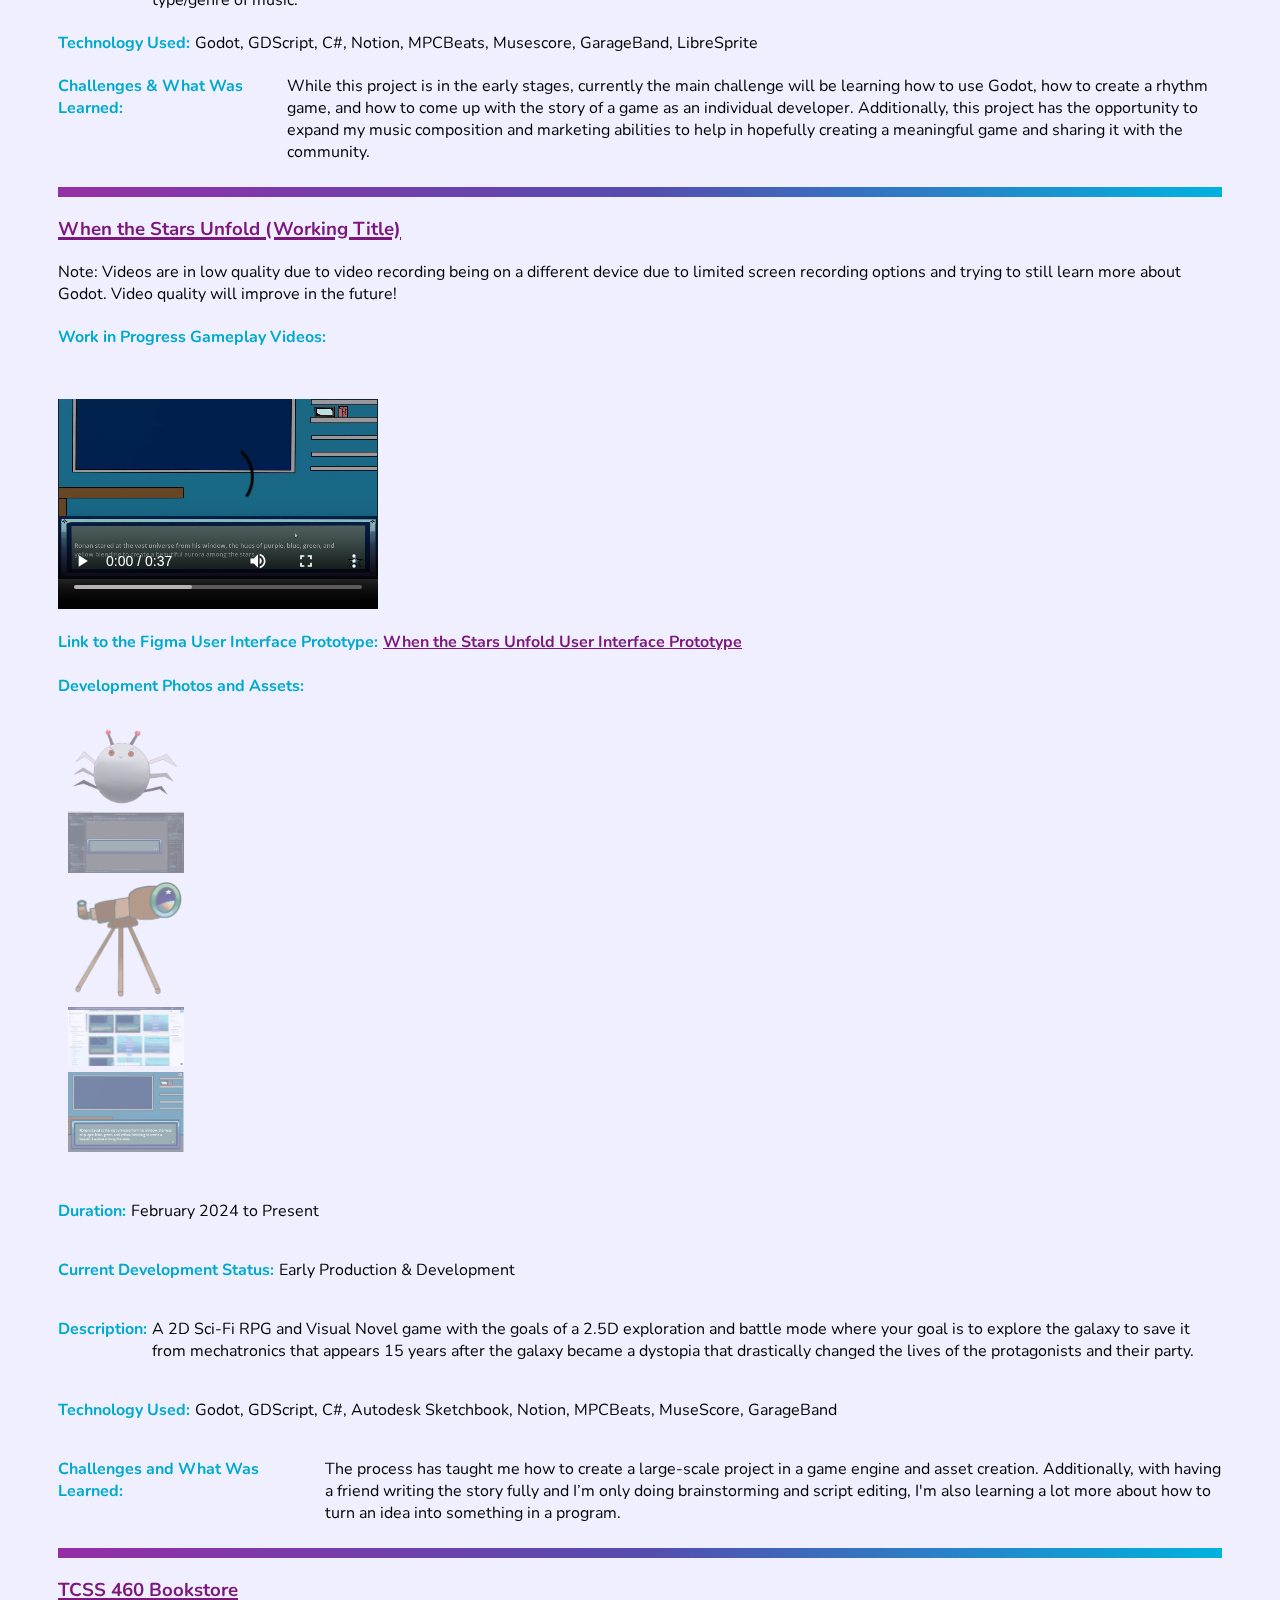
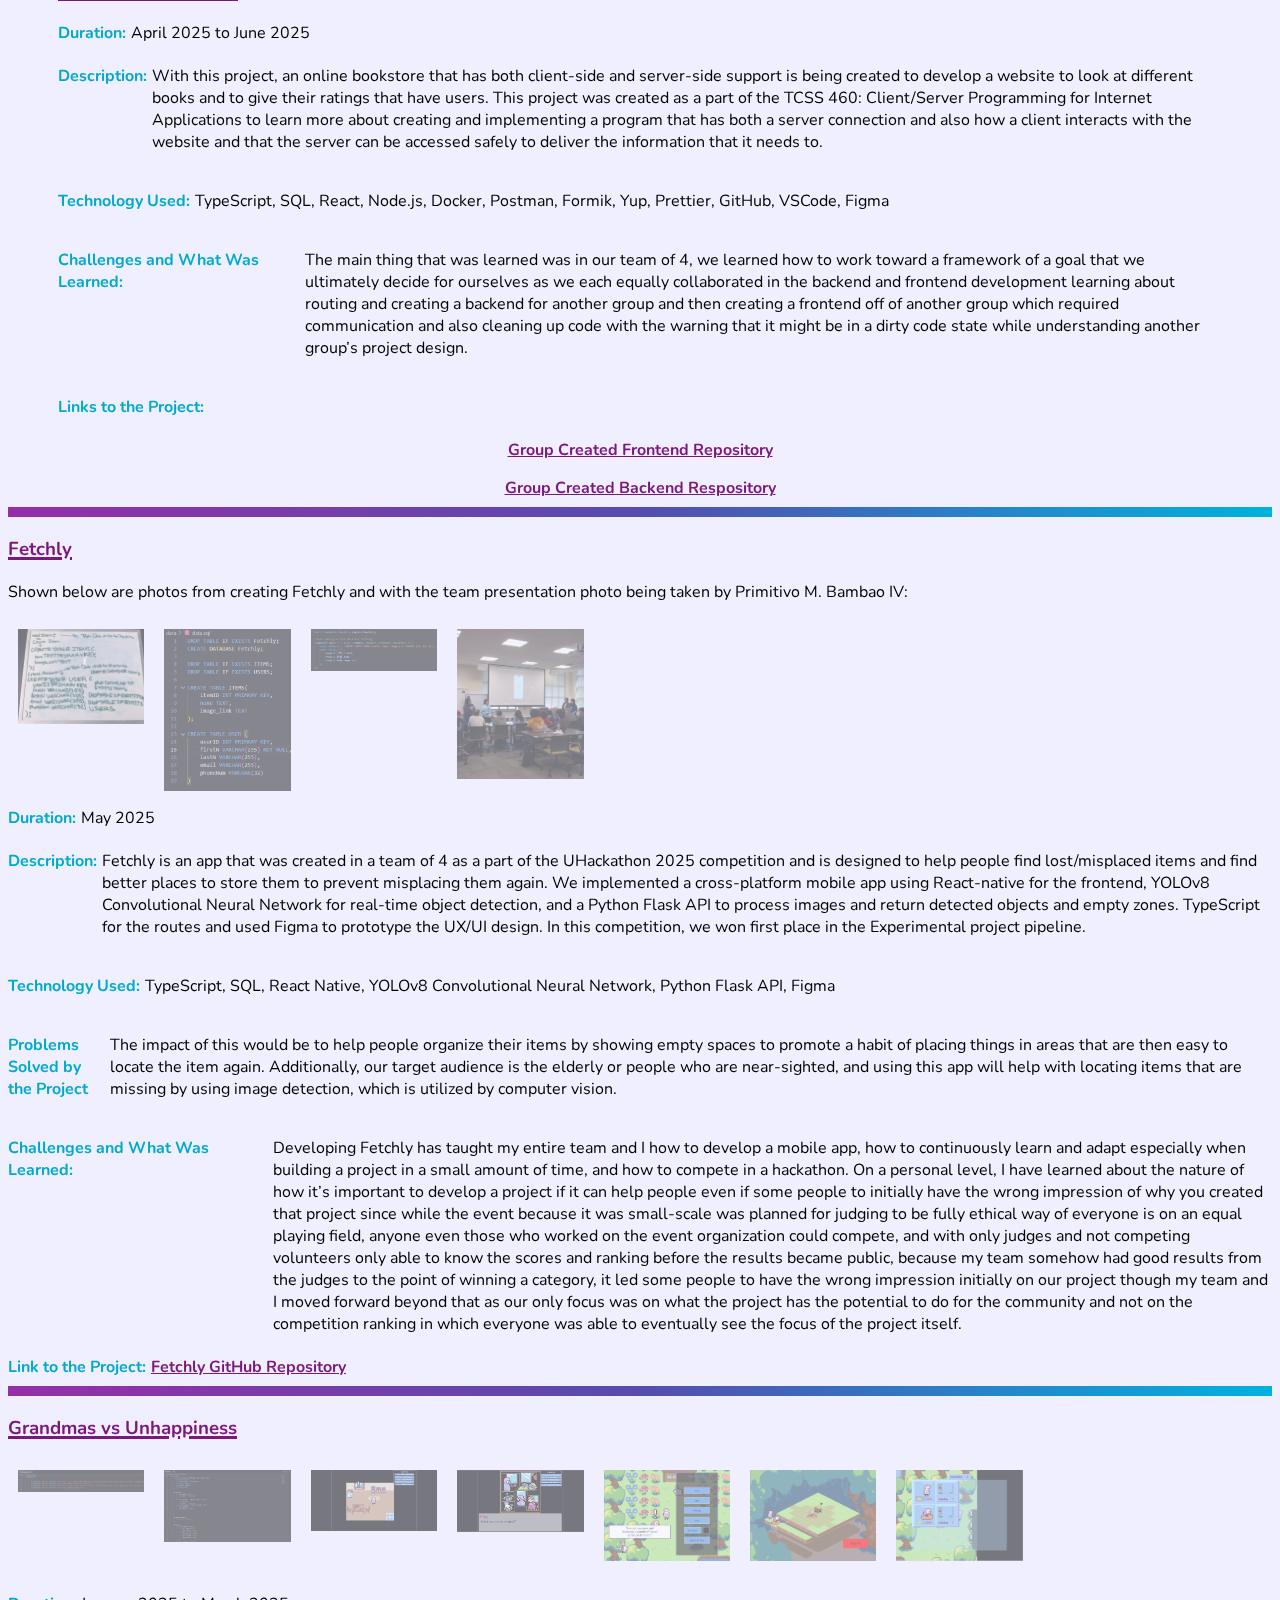
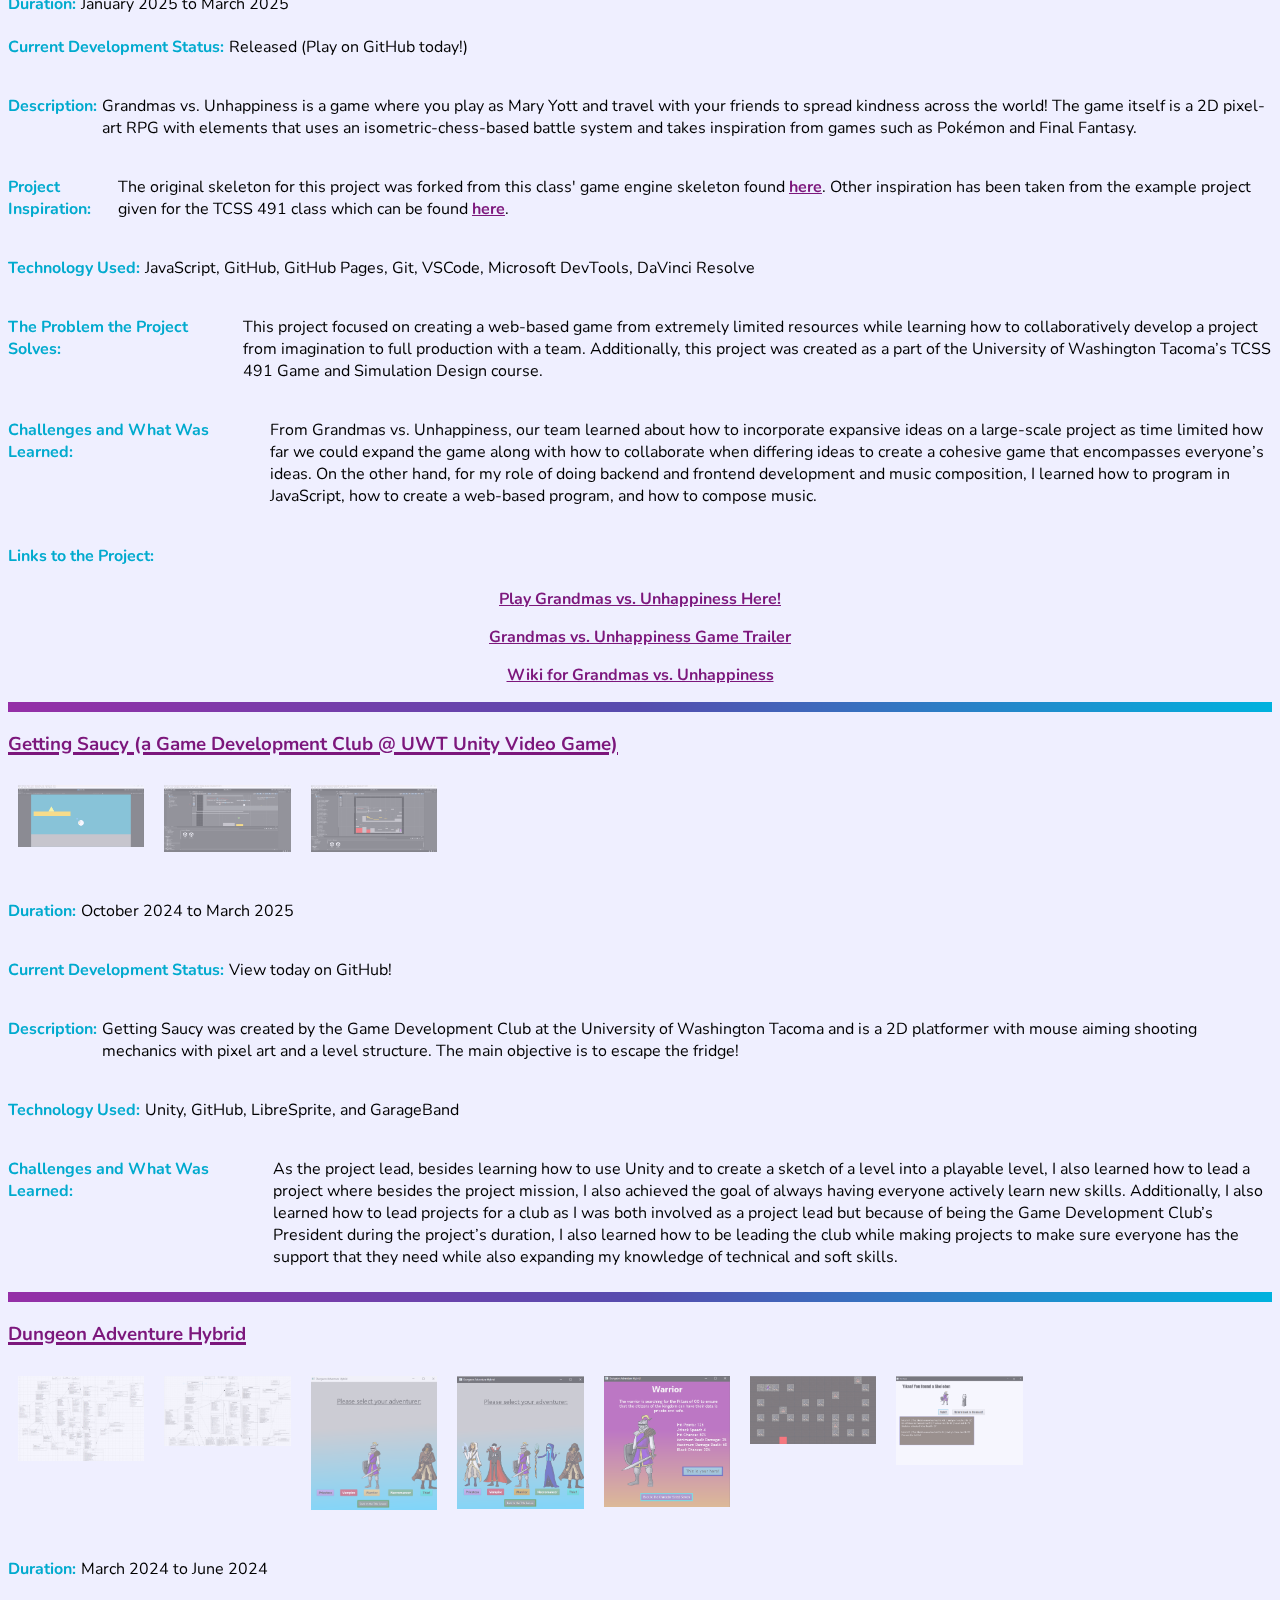
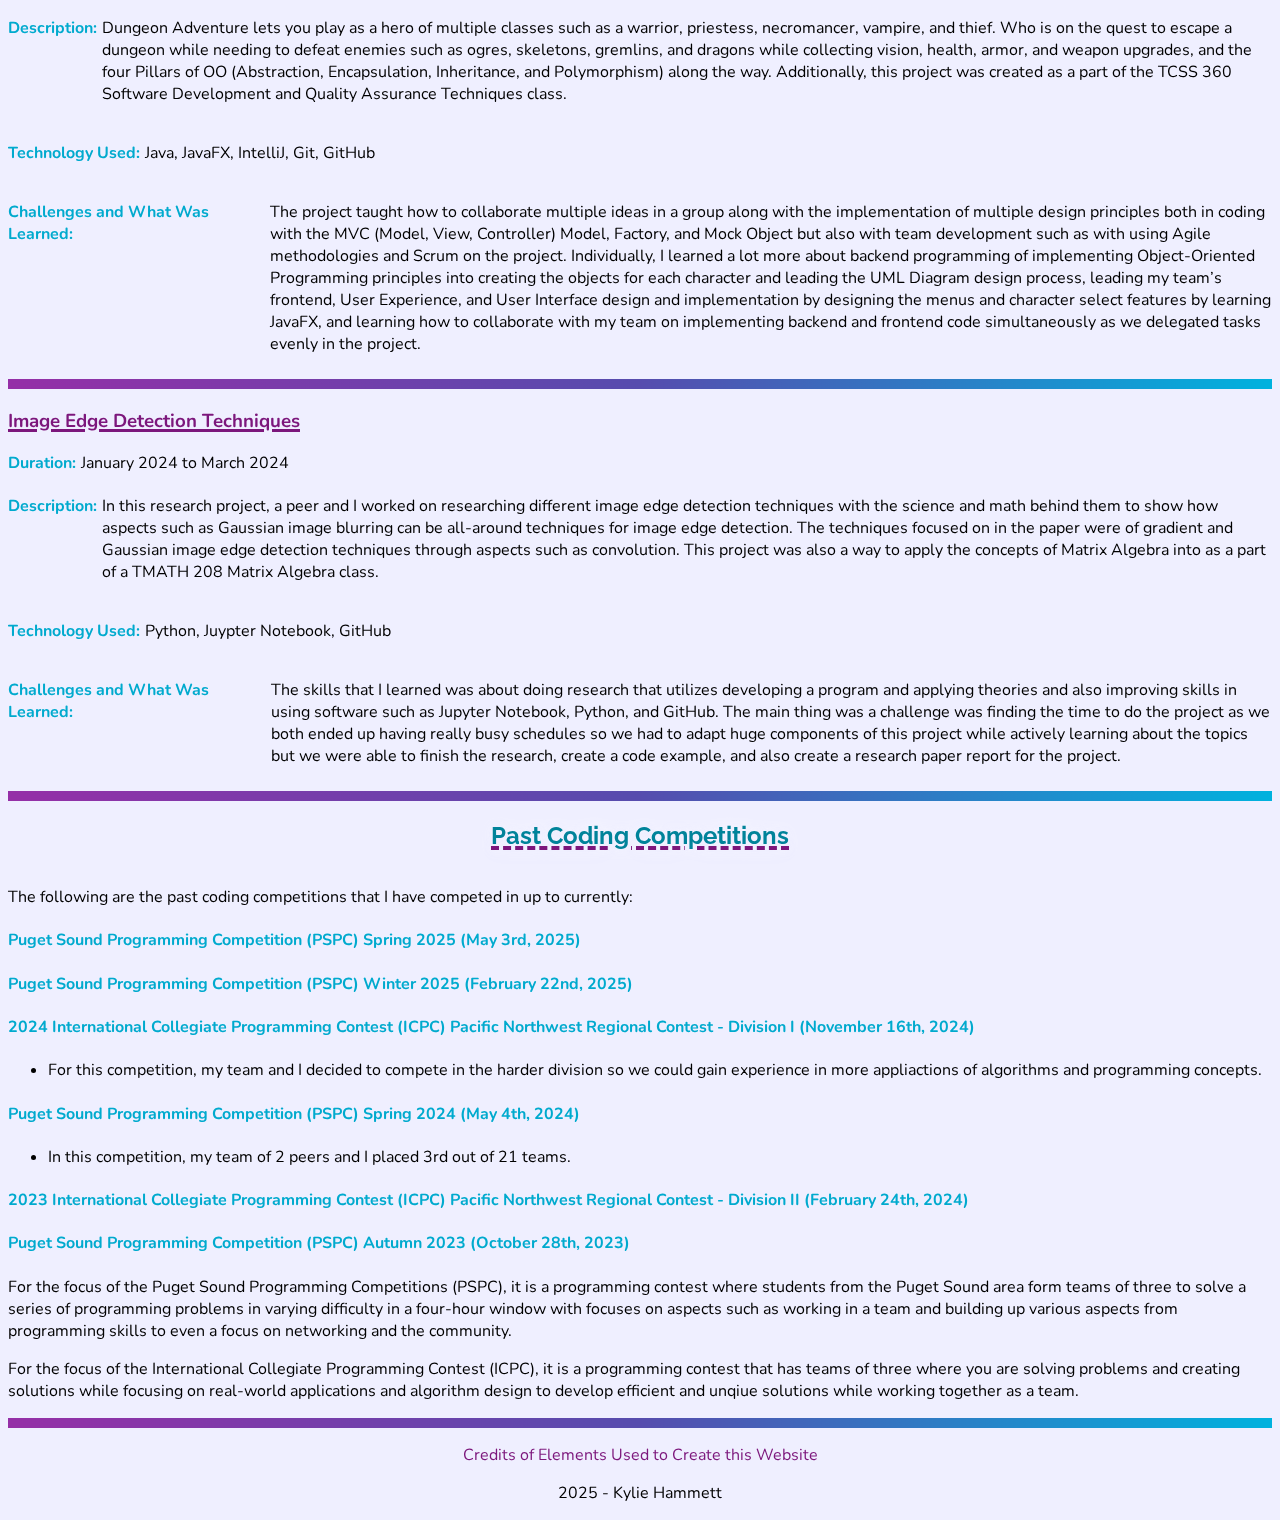
<file: coding-projects.html>
<!DOCTYPE html>
<html lang="en">
<head>
    <meta charset="UTF-8">
    <meta name="viewport" content="width=device-width, initial-scale=1.0">
    <title>Kylie Hammett - Portfolio: Coding & Game Design Projects</title>
    <link rel="preconnect" href="https://fonts.googleapis.com">
    <link rel="preconnect" href="https://fonts.gstatic.com" crossorigin>
    <link href="https://fonts.googleapis.com/css2?family=Cabin:ital,wght@0,400..700;1,400..700&family=Nunito:ital,wght@0,200..1000;1,200..1000&family=Raleway:ital,wght@0,100..900;1,100..900&display=swap" rel="stylesheet">
    <link rel="stylesheet" href="styles.css">
    <script src="app.js"></script>
</head>
<body>
    <div class="background-frame" id="mainFrame">
        &nbsp;
    </div>
    <div class="content-margin">
    <!-- Name as the Page Title -->
    <h1><a href="index.html">Kylie Hammett</a></h1>
    <!-- Navigation Bar -->
        <div class="Navigation" id="myNavigation">
            <a href="about.html">About</a>
            <a href="projects.html">Projects</a>
            <a href="work-and-volunteer-exp.html">Work & Volunteer Experience</a>
            <a href="awards.html">Awards</a>
            <a href="https://drive.google.com/file/d/1Ybo22OeXOnD185hVOGgqJddfYk52wn4-/view?usp=sharing" target="_blank">Resume</a>
            <button style= "margin-top: 12px" onclick="changeModes()">Change Theme!</button>
        </div>    
        <!-- Future Update: Add Working Sandwhich Menu-->    
        <!-- <a href="javascript:void(0);" class="icon" onclick="menuPopup()">
            <i class="fa fa-bars"></i>
        </a>
    -->

        <!-- The Project Add Template -->
        <!--
        <div class=" ">
            <h3></h3>
        <div class="wrap">
            <h4>Duration:</h4>
            <span></span>
        </div>
        <div class="wrap">
            <h4>Description: </h4>
        </div>
       </div>
        -->  
       <hr>
        <h2 style="text-align: center">Coding Projects</h2>
        <p>The following are some of my core projects that I have created during my Bachelor of Science in Computer Science and Systems degree along with some of my current projects that I am developing in my free time.</p>
    <div class="Reminder of a Dream">
        <h3>Reminder of a Dream</h3>
        <div class="gallery">
        <div class="photo">
            <img src="website-images\coding-and-game-design\Reminder of a Dream\Reminder of a Dream Thumbnail.png" alt="Reminder of a Dream Thumbnail" style="width:100%" onclick="imageChange('selected-image-Remember', 'imageText-Remember', this)">
        </div>
        <div class="photo">
            <img src="website-images\coding-and-game-design\Reminder of a Dream\Reminder of a Dream Code Snippet 1.png" alt="Reminder of a Dream Code Example" style="width:100%" onclick="imageChange('selected-image-Remember', 'imageText-Remember', this)">
        </div>
        <div class="photo">
            <img src="website-images\coding-and-game-design\Reminder of a Dream\In Browser Gameplay Example - Reminder of a Dream.png" alt="Reminder of a Dream In-Browser Gameplay Example" style="width:100%" onclick="imageChange('selected-image-Remember', 'imageText-Remember', this)">
        </div>
        <div class="photo">
            <img src="website-images\coding-and-game-design\Reminder of a Dream\Reminder of a Dream Game Demo Trailer Transition.png" alt="Reminder of a Dream Asset Sample" style="width:100%" onclick="imageChange('selected-image-Remember', 'imageText-Remember', this)">
        </div>
        <div class="photo">
            <img src="website-images\coding-and-game-design\Reminder of a Dream\Reminder of a Dream Banner.png" alt="Reminder of a Dream Itch.io Banner" style="width:100%" onclick="imageChange('selected-image-Remember', 'imageText-Remember', this)">
        </div>
    </div>
<div class="images-container">
  <span onclick="this.parentElement.style.display='none'" class="close-button">&times;</span>
  <img id="selected-image-Remember" style="width:100%">
  <div id="imageText-Remember"></div>
</div>
<p> </p>
        <div class="wrap">
            <h4>Duration:</h4>
            <span> November 2025 </span>
        </div>
        <div class="wrap">
            <h4>Description: </h4>
            <p>You are at the final part of your education moments before you get your degree with one final assignment, write a paper on “What career do you want to pursue?”. In this short point and click story game, you will explore different objects around you that will help you remember why years ago on a November 5th night that you decided to go with your career.</p>
       </div>
        <div class="wrap">
            <h4>Technology Used: </h4>
            <p>C#, Unity, WebGL, Canva, Autodesk Sketchbook, GitHub, and itch.io</p>
            <p></p>
        </div>
        <div class="wrap">
            <h4>Design Patterns/Methods Used:</h4>
            <p>Agile Development, Lean Methodologies, Model View Controller (MVC) Design, Singleton, Scalable/Scaffolding Design, Object-Oriented Programming (OOP), and UI/UX Design</p>
        </div>
        <div class="wrap">
            <h4 style="width: 675px;">Challenges & What Was Learned: </h4>
            <p>With this project, I challenged myself both with time constraints by only being able to take 12 hours to individually develop all aspects of the entire project but also to learn how to do environemental storytelling and to create a game of a type I've never created before the competition of a point and click game. Additionally, this was the first time I recieved community feedback on a game or project that I solo created and programmed which has really helped me learn of how while the basic skills are understood, there is so much I can do further in my growth as a developer and designer moving forward in areas like optimizing the catchiness of a game loop and adding more depth to a foundational core idea.</p>
        </div>
        <h4>Reminder of a Dream Original Soundtrack</h4>
        <div class="wrap">
        <p>Title Screen Song: </p>
            <audio controls>
                <source src="website-images\coding-and-game-design\Reminder of a Dream\Reminder of a Dream Title Screen Music.mp3" type="audio/mp3">
            </audio>
        </div>
        <div class="wrap">
        <p>Main Theme: </p>
            <audio controls>
                <source src="website-images\coding-and-game-design\Reminder of a Dream\Reminder of a Dream Main Theme.mp3" type="audio/mp3">
            </audio>
        </div>
        <h4>Links to the Project: </h4>
            <a href="https://kh74.itch.io/reminder-of-a-dream" target="_blank" style="text-decoration: underline; justify-content: center; align-items: center;"><b>Play Reminder of a Dream on Itch.io Today!</b></a>
            <a href="https://github.com/khammett325995/Reminder-of-a-Dream/tree/main" target="_blank" style="text-decoration: underline; justify-content: center; align-items: center;"><b>GitHub Respository of Coding and Design Creation for Reminder of a Dream</b></a>
        </div>
    <hr>    
    <div class="Navigation of Soltrianius">
            <h3>Navigation of Soltrianius</h3>
        <p><b>Note:</b> For gameplay examples only, start the video at the 1:06 timestamp. However, the full video includes both worldbuilding and development ideas.</p>
        <iframe width="320" height="240" src="https://www.youtube.com/embed/ZOKt9fB4fgc?si=r3-mXhdQKQpb1Rov"></iframe>
        <div class="gallery">
        <div class="photo">
            <img src="website-images\coding-and-game-design\Navigation-of-Soltrianius\Navigation-Of-Soltrianius-itch.io-Thumbnail.png" alt="Navigation of Soltrianius Thumbnail" style="width:100%" onclick="imageChange('selected-image-S', 'imageText-S', this)">
        </div>
        <div class="photo">
            <img src="website-images\coding-and-game-design\Navigation-of-Soltrianius\BaseBoard.png" alt="Navigation of Soltrianius Base Board Design" style="width:100%" onclick="imageChange('selected-image-S', 'imageText-S', this)">
        </div>
        <div class="photo">
            <img src="website-images\coding-and-game-design\Navigation-of-Soltrianius\Navigation-Of-Soltrianius-Board-Design-Image-1.png" alt="Navigation of Soltrianius Board Design Example" style="width:100%" onclick="imageChange('selected-image-S', 'imageText-S', this)">
        </div>
        <div class="photo">
            <img src="website-images\coding-and-game-design\Navigation-of-Soltrianius\Navigation-Of-Soltrianius-Development-Part-1.png" alt="Navigation of Soltrianius Development Code Snippet 1" style="width:100%" onclick="imageChange('selected-image-S', 'imageText-S', this)">
        </div>
        <div class="photo">
            <img src="website-images\coding-and-game-design\Navigation-of-Soltrianius\Navigation-Of-Soltrianius-Development-Part-2.png" alt="Navigation of Soltrianius Development Code Snippet 2" style="width:100%" onclick="imageChange('selected-image-S', 'imageText-S', this)">
        </div>
        <div class="photo">
            <img src="website-images\coding-and-game-design\Navigation-of-Soltrianius\Navigation-Of-Soltrianius-In-Game-Event-Blackhole-Event-Horizon-Example.png" alt="Navigation of Soltrianius In-Game Event Example (Blackhole Event Horizon)" style="width:100%" onclick="imageChange('selected-image-S', 'imageText-S', this)">
        </div>
        <div class="photo">
            <img src="website-images\coding-and-game-design\Navigation-of-Soltrianius\NavigationOfSoltrianiusStoryPart1.png" alt="Navigation of Soltrianius Story Example Part 1" style="width:100%" onclick="imageChange('selected-image-S', 'imageText-S', this)">
        </div>
        <div class="photo">
            <img src="website-images\coding-and-game-design\Navigation-of-Soltrianius\Planet3UpTriangle.jpg" alt="Navigation of Soltrianius Board Tile Example" style="width:100%" onclick="imageChange('selected-image-S', 'imageText-S', this)">
        </div>
        <div class="photo">
            <img src="website-images\coding-and-game-design\Navigation-of-Soltrianius\SoltrianiusGameBoard.png" alt="Navigation of Soltrianius Game Board Example" style="width:100%" onclick="imageChange('selected-image-S', 'imageText-S', this)">
        </div>
        <div class="photo">
            <img src="website-images\coding-and-game-design\Navigation-of-Soltrianius\SoltrianiusGuideCard.png" alt="Navigation of Soltrianius Reference Guide" style="width:100%" onclick="imageChange('selected-image-S', 'imageText-S', this)">
        </div>
    </div>
<div class="images-container">
  <span onclick="this.parentElement.style.display='none'" class="close-button">&times;</span>
  <img id="selected-image-S" style="width:100%">
  <div id="imageText-S"></div>
</div>
<p> </p>
        <div class="wrap">
            <h4>Duration:</h4>
            <span> November 2025 </span>
        </div>
        <div class="wrap">
            <h4>Description: </h4>
            <p>In this game inspired by Catan, you are the navigator of the Celestial Cosmos Galaxy Exploration Team who is on a mission to discover the Soltrianius Galaxy, a cozy uninhabited galaxy that brings hope to many with its vast planets. You and your team hope to navigate the galaxy to help their civilization.</p>
       </div>
        <div class="wrap">
            <h4>Technology Used: </h4>
            <span>C#, WinForms, Visual Studio (VS) Code, itch.io, GitHub, AutoDesk Sketchbook, Canva, and Figma</span>
        </div>
        <div class="wrap">
            <h4>Design Patterns/Methods Used:</h4>
            <p>Lean Methodologies, Scalable/Scaffolding Design, Agile Development, Object Oriented Programming (OOP), and Model View Controller (MVC) Design</p>
        </div>
        <div class="wrap">
            <h4 style="width: 675px;">Challenges & What Was Learned: </h4>
            <p>For this version, it is only an interactive User Interface gameplay example as this project taught me about scalable and scaffolding design. Due to only taking three days and a few nights to develop the project during the Sound Game Jam 2025 and also with this being my first expereince of solo game development and designing for a coding-based event, I learned how to balance software development and game designing efforts along with how to know when to make decisions to change the project to create something that is full and complete enough to represent the idea.</p>
        </div>
        <h4>Links to the Project: </h4>
            <a href="https://kh74.itch.io/navigation-of-soltrianius" target="_blank" style="text-decoration: underline; justify-content: center; align-items: center;"><b>Navigation of Soltrianius Itch.io Page</b></a>
            <a href="https://github.com/khammett325995/Sound-Game-Jam-2025-Navigation-of-Soltrianius" target="_blank" style="text-decoration: underline; justify-content: center; align-items: center;"><b>GitHub Respository for Navigation of Soltrianius</b></a>
</div>
    <hr>
           <div class="Music Composition Recommender">
        <h3>Music Composition Recommender</h3> 
        <div class="wrap">
            <h4>Duration: </h4>
            <span>October 2025 to Present</span>
        </div>
        <div class="wrap">
            <h4>Description: </h4>
            <p>With this project, it will be an original music composition portfolio that can also recommend music based on aspects such as what project it was used in, instrument focuses, and the genre for example. There will be two builds to this project of one that uses React, Tailwind CSS, JavaScript and a handmade database and endpoints while the second build will be in Google Colab and Python and using AI to navigate through the data. My goal is to both use this project as a way to refine and grow my skills as a developer, to compare the performance of AI to human made code, and even to learn how to develop a framework for an idea that I have for a long-term project that I have here on this page of Melodies of a Hopeful Sunrise.</p>
        </div>
        <div class="wrap">
            <h4>Technology Used: </h4>
            <p>Python, TypeScript, Tailwind CSS, XML, SQL, React, Node.js, Prettier, GitHub, VSCode, Figma, & Google Colab</p>
        </div>
        <div class="wrap">
            <h4 style="width: 950px;">Challenges and What Was Learned: </h4>
            <p>While as October 29th, 2025 this project is in the early stages and worked on only in spare moments, some immediate challenges has been learning about the similarities and differences of different software options as this multiple software development approach is allowing me to explore more deeply into both software that I learned from past projects and software that I wanted to teach myself about.</p>
        </div>
    </div>
    <hr>
        <div class="Melodies of a Hopeful Sunrise (Working Title)">
            <h3>Melodies of a Hopeful Sunrise (Working Title)</h3>
        <div class="gallery">
        <div class="photo">
            <img src="website-images\coding-and-game-design\Melodies-of-a-Hopeful-Sunrise\Melodies_of_a_Hopeful_Sunrise_Main_Character_First_Draft.png" alt="Main Character Initial Sprite" style="width:100%" onclick="imageChange('selected-image', 'imageText', this)">
        </div>
    </div>
<div class="images-container">
  <span onclick="this.parentElement.style.display='none'" class="close-button">&times;</span>
  <img id="selected-image" style="width:100%">
  <div id="imageText"></div>
</div>
        <div class="wrap">
            <h4>Duration:</h4>
            <span> June 2025 to Present</span>
        </div>
        <div class="wrap">
            <h4>Current Development Status: </h4>
            <p>Early Concept, Pre-Production, & Development</p>
        </div>
        <div class="wrap">
            <h4>Description: </h4>
            <p> A 2D pixel art light story-driven rhythm game where you are an octopus trying to bring back joy that has been long lost to everyone by helping the aquatic creatures and even people who are in the aquarium as you go from area to area bringing music to with each area having a focus on a different type/genre of music.</p>
        </div>
        <div class="wrap">
            <h4>Technology Used: </h4>
            <span>Godot, GDScript, C#, Notion, MPCBeats, Musescore, GarageBand, LibreSprite</span>
        </div>
        <div class="wrap">
            <h4 style="width: 675px;">Challenges & What Was Learned: </h4>
            <p>While this project is in the early stages, currently the main challenge will be learning how to use Godot, how to create a rhythm game, and how to come up with the story of a game as an individual developer. Additionally, this project has the opportunity to expand my music composition and marketing abilities to help in hopefully creating a meaningful game and sharing it with the community.</p>
        </div>
</div>
       <hr>
       <div class="When the Stars Unfold">
        <h3>When the Stars Unfold (Working Title)</h3>
        <p>Note: Videos are in low quality due to video recording being on a different device due to limited screen recording options and trying to still learn more about Godot. Video quality will improve in the future! </p>
        <h4>Work in Progress Gameplay Videos: </h4>
        <video width="320" height="240" controls>
            <source src="website-images/coding-and-game-design/when-the-stars-unfold/When the Stars Unfold - Early Prototype Gameplay - Visual Novel Mode Video 1.mp4" alt="Early Gameplay Prototype Rough Draft Video of the Prologue's Visual Novel Mode" type="video/mp4">
        </video>
        <p> </p>
        <div class="wrap">
            <h4>Link to the Figma User Interface Prototype: </h4>
            <a href="https://www.figma.com/proto/cGGjfm90sueND7aZcn3XCy/When-the-Stars-Unfold-User-Interface-Prototypes?node-id=0-1&t=iDfRRCiK4edBUC9P-1" target="_blank" style="text-decoration: underline;"><b>When the Stars Unfold User Interface Prototype</b></a>
        </div>
        <p> </p>
        <h4>Development Photos and Assets: </h4>
            <div class="gallery">
        <div class="photo">
            <img src="website-images\coding-and-game-design\when-the-stars-unfold\When the Stars Unfold Bad Ending Icon Beetle Rough Draft.png" alt="When the Stars Unfold Bad Ending Icon - Beetle Rough Draft" style="width:100%" onclick="imageChange('selected-image-when-the-stars-unfold', 'imageText-when-the-stars-unfold', this)">
            <img src="website-images\coding-and-game-design\when-the-stars-unfold\When the Stars Unfold Development Snippet 1.png" alt="First Godot Development Rough Draft Snippet" style="width:100%" onclick="imageChange('selected-image-when-the-stars-unfold', 'imageText-when-the-stars-unfold', this)">
            <img src="website-images\coding-and-game-design\when-the-stars-unfold\When the Stars Unfold True Ending Icon Telescope.png" alt="When the Stars Unfold True Ending Icon - Telescope Rough Draft" style="width:100%" onclick="imageChange('selected-image-when-the-stars-unfold', 'imageText-when-the-stars-unfold', this)">
            <img src="website-images\coding-and-game-design\when-the-stars-unfold\When the Stars Unfold User Interface Prototype Rough Draft Snippet.png" alt="When the Stars Unfold Overall & Visual Novel User Interface Rough Draft Snippet" style="width:100%" onclick="imageChange('selected-image-when-the-stars-unfold', 'imageText-when-the-stars-unfold', this)">
            <img src="website-images\coding-and-game-design\when-the-stars-unfold\When the Stars Unfold Visual Novel UI Rough Draft Snippet.png" alt="When the Stars Visual Novel User Interface Design Prototype Rough Draft Snippet" style="width:100%" onclick="imageChange('selected-image-when-the-stars-unfold', 'imageText-when-the-stars-unfold', this)">
        </div>
    </div>

<div class="images-container">
  <span onclick="this.parentElement.style.display='none'" class="close-button">&times;</span>
  <img id="selected-image-when-the-stars-unfold" style="width:100%">
  <div id="imageText-when-the-stars-unfold"></div>
       </div>
        <p> </p>
        <div class="wrap">
            <h4>Duration:</h4>
            <p>February 2024 to Present</p>
        </div>
        <div class="wrap">
            <h4>Current Development Status: </h4>
            <p>Early Production & Development</p>
        </div>
        <div class="wrap">
            <h4>Description:</h4>
            <p> A 2D Sci-Fi RPG and Visual Novel game with the goals of a 2.5D exploration and battle mode where your goal is to explore the galaxy to save it from mechatronics that appears 15 years after the galaxy became a dystopia that drastically changed the lives of the protagonists and their party.</p>
        </div>
        <div class="wrap">
            <h4>Technology Used: </h4>
            <p>Godot, GDScript, C#, Autodesk Sketchbook, Notion, MPCBeats, MuseScore, GarageBand</p>
        </div>
        <div class="wrap">
            <h4 style="width: 610px;">Challenges and What Was Learned: </h4>
            <p>The process has taught me how to create a large-scale project in a game engine and asset creation. Additionally, with having a friend writing the story fully and I’m only doing brainstorming and script editing, I'm also learning a lot more about how to turn an idea into something in a program.</p>
        </div>
        </div> 
       <hr>
       <div class="TCSS 460 Bookstore">
        <h3>TCSS 460 Bookstore</h3> 
        <div class="wrap">
            <h4>Duration: </h4>
            <span>April 2025 to June 2025</span>
        </div>
        <div class="wrap">
            <h4>Description: </h4>
            <p>With this project, an online bookstore that has both client-side and server-side support is being created to develop a website to look at different books and to give their ratings that have users. This project was created as a part of the TCSS 460: Client/Server Programming for Internet Applications to learn more about creating and implementing a program that has both a server connection and also how a client interacts with the website and that the server can be accessed safely to deliver the information that it needs to.</p>
        </div>
        <div class="wrap">
            <h4>Technology Used: </h4>
            <p>TypeScript, SQL, React, Node.js, Docker, Postman, Formik, Yup, Prettier, GitHub, VSCode, Figma </p>
        </div>
        <div class="wrap">
            <h4 style="width: 950px;">Challenges and What Was Learned: </h4>
            <p>The main thing that was learned was in our team of 4, we learned how to work toward a framework of a goal that we ultimately decide for ourselves as we each equally collaborated in the backend and frontend development learning about routing and creating a backend for another group and then creating a frontend off of another group which required communication and also cleaning up code with the warning that it might be in a dirty code state while understanding another group’s project design. </p>
        </div>
        <h4>Links to the Project: </h4>
            <a href="https://github.com/mathewevan/tcss460-front-end" target="_blank" style="text-decoration: underline;"><b>Group Created Frontend Repository</b></a>
            <p></p>
            <a href="https://github.com/mathewevan/group5-tcss460-web-api" target="_blank" style="text-decoration: underline;"><b>Group Created Backend Respository</b></a>
        </div>
       </div>
       <hr>
       <div class="Fetchly">
        <h3>Fetchly</h3>
        <div class="gallery">
  <p>Shown below are photos from creating Fetchly and with the team presentation photo being taken by Primitivo M. Bambao IV: </p>
  <div class="photo">
    <img src="website-images\coding-and-game-design\fetchly\Fetchly-SQL-Prototype.jpg" alt="SQL Prototype" style="width:100%" onclick="imageChange('selected-image-fetchly', 'imageText-fetchly', this)">
  </div>
  <div class="photo">
    <img src="website-images\coding-and-game-design\fetchly\Fetchly-Code-Snippet-1.png" alt="Fetchly Database Creation" style="width:100%" onclick="imageChange('selected-image-fetchly', 'imageText-fetchly', this)">
  </div>
  <div class="photo">
    <img src="website-images\coding-and-game-design\fetchly\Fetchly-Code-Snippet-2.png" alt="Post Using the Database" style="width:100%" onclick="imageChange('selected-image-fetchly', 'imageText-fetchly', this)">
  </div>
  <div class="photo">
    <img src="website-images\coding-and-game-design\fetchly\Fetchly-Presentation-Photo.jpg" alt="Team Presentation" style="width:100%" onclick="imageChange('selected-image-fetchly', 'imageText-fetchly', this)">
  </div>
</div>

<div class="images-container">
  <span onclick="this.parentElement.style.display='none'" class="close-button">&times;</span>
  <img id="selected-image-fetchly" style="width:100%">
  <div id="imageText-fetchly"></div>
</div>
        <div class="wrap">
            <h4>Duration: </h4>
            <span>May 2025</span>
        </div>
        <div class="wrap">
            <h4>Description: </h4>
            <p>Fetchly is an app that was created in a team of 4 as a part of the UHackathon 2025 competition and is designed to help people find lost/misplaced items and find better places to store them to prevent misplacing them again. We implemented a cross-platform mobile app using React-native for the frontend, YOLOv8 Convolutional Neural Network for real-time object detection, and a Python Flask API to process images and return detected objects and empty zones. TypeScript for the routes and used Figma to prototype the UX/UI design. In this competition, we won first place in the Experimental project pipeline.</p>
        </div>
        <div class="wrap">
            <h4>Technology Used: </h4>
            <p>TypeScript, SQL, React Native, YOLOv8 Convolutional Neural Network, Python Flask API, Figma</p>
        </div>
        <div class="wrap">
            <h4>Problems Solved by the Project</h4>
            <p>The impact of this would be to help people organize their items by showing empty spaces to promote a habit of placing things in areas that are then easy to locate the item again. Additionally, our target audience is the elderly or people who are near-sighted, and using this app will help with locating items that are missing by using image detection, which is utilized by computer vision.</p>
        </div>
        <div class="wrap">
            <h4 style="width: 2200px;">Challenges and What Was Learned: </h4>
            <p> Developing Fetchly has taught my entire team and I how to develop a mobile app, how to continuously learn and adapt especially when building a project in a small amount of time, and how to compete in a hackathon. On a personal level, I have learned about the nature of how it’s important to develop a project if it can help people even if some people to initially have the wrong impression of why you created that project since while the event because it was small-scale was planned for judging to be fully ethical way of everyone is on an equal playing field, anyone even those who worked on the event organization could compete, and with only judges and not competing volunteers only able to know the scores and ranking before the results became public, because my team somehow had good results from the judges to the point of winning a category, it led some people to have the wrong impression initially on our project though my team and I moved forward beyond that as our only focus was on what the project has the potential to do for the community and not on the competition ranking in which everyone was able to eventually see the focus of the project itself.</p>
        </div>
        <div class="wrap">
            <h4>Link to the Project: </h4>
            <a href="https://github.com/MahriYalkapova/UHackathon" target="_blank" style="text-decoration: underline;"><b>Fetchly GitHub Repository</b></a>
        </div>
       </div>
       <hr>
       <div class="Grandmas vs Unhappiness">
        <h3>Grandmas vs Unhappiness</h3>
        <div class="gallery">
  <div class="photo">
    <img src="website-images\coding-and-game-design\grandmas-vs-unhappiness\TCSS-491-Code-Snippet-1.png" alt="Lost Chapters Dialog Code Snippet" style="width:100%" onclick="imageChange('selected-image-g', 'imageText-g', this)">
  </div>
  <div class="photo">
    <img src="website-images\coding-and-game-design\grandmas-vs-unhappiness\TCSS-491-Code-Snippet-2.png" alt="Base for Scrapped Card Gameplay Mechanic" style="width:100%" onclick="imageChange('selected-image-g', 'imageText-g', this)">
  </div>
  <div class="photo">
    <img src="website-images\coding-and-game-design\grandmas-vs-unhappiness\TCSS-491-Gameplay-1.png" alt="Starting Location" style="width:100%" onclick="imageChange('selected-image-g', 'imageText-g', this)">
  </div>
  <div class="photo">
    <img src="website-images\coding-and-game-design\grandmas-vs-unhappiness\TCSS-491-Gameplay-2.png" alt="Story Dialogue Example" style="width:100%" onclick="imageChange('selected-image-g', 'imageText-g', this)">
  </div>
  <div class="photo">
    <img src="website-images\coding-and-game-design\grandmas-vs-unhappiness\TCSS-491-Gameplay-3.png" alt="Pause Menu" style="width:100%" onclick="imageChange('selected-image-g', 'imageText-g', this)">
  </div>
  <div class="photo">
    <img src="website-images\coding-and-game-design\grandmas-vs-unhappiness\TCSS-491-Gameplay-4.png" alt="Auto Battle System Example" style="width:100%" onclick="imageChange('selected-image-g', 'imageText-g', this)">
  </div>
  <div class="photo">
    <img src="website-images\coding-and-game-design\grandmas-vs-unhappiness\TCSS-491-Gameplay-5.png" alt="Party System Example" style="width:100%" onclick="imageChange('selected-image-g', 'imageText-g', this)">
  </div>  
</div>

<div class="images-container">
  <span onclick="this.parentElement.style.display='none'" class="close-button">&times;</span>
  <img id="selected-image-g" style="width:100%">
  <div id="imageText-g"></div>
</div>
<p> </p>
        <div class="wrap">
            <h4>Duration: </h4>
            <span>January 2025 to March 2025</span>
        </div>
        <div class="wrap">
            <h4>Current Development Status: </h4>
            <p>Released (Play on GitHub today!) </p>
        </div>
        <div class="wrap">
            <h4>Description: </h4>
            <p> Grandmas vs. Unhappiness is a game where you play as Mary Yott and travel with your friends to spread kindness across the world! The game itself is a 2D pixel-art RPG with elements that uses an isometric-chess-based battle system and takes inspiration from games such as Pokémon and Final Fantasy.</p>
        </div>
        <div class="wrap">
            <h4>Project Inspiration: </h4>
            <p>The original skeleton for this project was forked from this class' game engine skeleton found <b><a href="https://github.com/algorithm0r/Empty--GameEngine" target="_blank" style="display: inline; text-decoration: underline;">here</a></b>. Other inspiration has been taken from the example project given for the TCSS 491 class which can be found <b><a href="https://github.com/algorithm0r/SuperMarioBros" target="_blank" style="display: inline; text-decoration: underline;">here</a></b>.</p>
        </div>
        <div class="wrap">
            <h4>Technology Used: </h4>
            <p>JavaScript, GitHub, GitHub Pages, Git, VSCode, Microsoft DevTools, DaVinci Resolve</p>
        </div>
        <div class="wrap">
            <h4 style="width: 525px;">The Problem the Project Solves: </h4>
            <p>This project focused on creating a web-based game from extremely limited resources while learning how to collaboratively develop a project from imagination to full production with a team. Additionally, this project was created as a part of the University of Washington Tacoma’s TCSS 491 Game and Simulation Design course.</p>
        </div>
        <div class="wrap">
            <h4 style="width: 900px;">Challenges and What Was Learned: </h4>
            <p>From Grandmas vs. Unhappiness, our team learned about how to incorporate expansive ideas on a large-scale project as time limited how far we could expand the game along with how to collaborate when differing ideas to create a cohesive game that encompasses everyone’s ideas. On the other hand, for my role of doing backend and frontend development and music composition, I learned how to program in JavaScript, how to create a web-based program, and how to compose music.</p>
        </div>
            <h4>Links to the Project: </h4>
            <a href="https://westerntoad.github.io/tcss491-project/" target="_blank" style="text-decoration: underline;"><b>Play Grandmas vs. Unhappiness Here!</b></a>
            <p> </p>
            <a href="https://youtu.be/oofsY7V8g94" target="_blank" style="text-decoration: underline;"><b>Grandmas vs. Unhappiness Game Trailer</b></a>
            <p> </p>
            <a href="https://github.com/westerntoad/tcss491-project/wiki" target="_blank" style="text-decoration: underline;"><b>Wiki for Grandmas vs. Unhappiness</b></a>
            <p> </p>
        </div>

       </div>
       <hr>
       <div class="Getting Saucy">
        <h3>Getting Saucy (a Game Development Club @ UWT Unity Video Game)</h3>
<!-- Image Gallery Tabs -->
<div class="gallery">
  <div class="photo">
    <img src="website-images\coding-and-game-design\Getting-Saucy\Unity Game Dev Club Project.png" alt="Gameplay" style="width:100%" onclick="imageChange('selected-image-gamedev', 'imageText-gamedev', this)">
  </div>
  <div class="photo">
    <img src="website-images\coding-and-game-design\Getting-Saucy\Unity Game Dev Club Project - Photo 2.png" alt="Unity Development Space Example" style="width:100%" onclick="imageChange('selected-image-gamedev', 'imageText-gamedev', this)">
  </div>
  <div class="photo">
    <img src="website-images\coding-and-game-design\Getting-Saucy\Unity Game Dev Club Project - Photo 3.png" alt="Level Map" style="width:100%" onclick="imageChange('selected-image-gamedev', 'imageText-gamedev', this)">
  </div>
</div>

<div class="images-container">
  <span onclick="this.parentElement.style.display='none'" class="close-button">&times;</span>
  <img id="selected-image-gamedev" style="width:100%">
  <div id="imageText-gamedev"></div>
</div>
<p> </p>
        <div class="wrap">
            <h4>Duration: </h4>
            <p>October 2024 to March 2025</p>
        </div>
        <div class="wrap">
            <h4>Current Development Status: </h4>
            <p>View today on GitHub!</p>
        </div>
        <div class="wrap">
            <h4>Description: </h4>
            <p>Getting Saucy was created by the Game Development Club at the University of Washington Tacoma and  is a 2D platformer with mouse aiming shooting mechanics with pixel art and a level structure. The main objective is to escape the fridge!</p>
        </div>
        <div class="wrap">
            <h4>Technology Used:</h4>
            <p>Unity, GitHub, LibreSprite, and GarageBand</p>
        </div>
        <div class="wrap">
            <h4 style="width: 1175px">Challenges and What Was Learned: </h4>
            <p>As the project lead, besides learning how to use Unity and to create a sketch of a level into a playable level, I also learned how to lead a project where besides the project mission, I also achieved the goal of always having everyone actively learn new skills. Additionally, I also learned how to lead projects for a club as I was both involved as a project lead but because of being the Game Development Club’s President during the project’s duration, I also learned how to be leading the club while making projects to make sure everyone has the support that they need while also expanding my knowledge of technical and soft skills.</p>
        </div>

<hr>

<div class="Dungeon Adventure Hybrid">
    <h3>Dungeon Adventure Hybrid</h3>
    <div class="gallery">
  <div class="photo">
    <img src="website-images\coding-and-game-design\TCSS-360-dungeon-adventure\TCSS 360 UML Diagram Final.png" alt="UML Full Diagram" style="width:100%" onclick="imageChange('selected-image-adventure', 'imageText-adventure', this)">
  </div>
  <div class="photo">
    <img src="website-images\coding-and-game-design\TCSS-360-dungeon-adventure\TCSS-360-UML-Partial.png" alt="UML Partial Diagram" style="width:100%" onclick="imageChange('selected-image-adventure', 'imageText-adventure', this)">
  </div>
  <div class="photo">
    <img src="website-images\coding-and-game-design\TCSS-360-dungeon-adventure\TCSS 360 Dungeon Adventure Character Select Prototype.png" alt="Character Select Rough Draft" style="width:100%" onclick="imageChange('selected-image-adventure', 'imageText-adventure', this)">
  </div>
  <div class="photo">
    <img src="website-images\coding-and-game-design\TCSS-360-dungeon-adventure\TCSS-360-Character-Select-Final-Version.png" alt="Character Select Final Version" style="width:100%" onclick="imageChange('selected-image-adventure', 'imageText-adventure', this)">
  </div>
  <div class="photo">
    <img src="website-images\coding-and-game-design\TCSS-360-dungeon-adventure\TCSS-360-Selected-Character.png" alt="Selected a Player Character" style="width:100%" onclick="imageChange('selected-image-adventure', 'imageText-adventure', this)">
  </div>
  <div class="photo">
    <img src="website-images\coding-and-game-design\TCSS-360-dungeon-adventure\TCSS-360-Maze.png" alt="Dungeon Maze Example" style="width:100%" onclick="imageChange('selected-image-adventure', 'imageText-adventure', this)">
  </div>
  <div class="photo">
    <img src="website-images\coding-and-game-design\TCSS-360-dungeon-adventure\TCSS-360-Battle.png" alt="Battle Example" style="width:100%" onclick="imageChange('selected-image-adventure', 'imageText-adventure', this)">
  </div>
</div>

<div class="images-container">
  <span onclick="this.parentElement.style.display='none'" class="close-button">&times;</span>
  <img id="selected-image-adventure" style="width:100%">
  <div id="imageText-adventure"></div>
</div>
<p> </p>
    <div class="wrap">
        <h4>Duration: </h4>
        <p>March 2024 to June 2024</p>
    </div>
    <div class="wrap">
        <h4>Description: </h4>
        <p> Dungeon Adventure lets you play as a hero of multiple classes such as a warrior, priestess, necromancer, vampire, and thief. Who is on the quest to escape a dungeon while needing to defeat enemies such as ogres, skeletons, gremlins, and dragons while collecting vision, health, armor, and weapon upgrades, and the four Pillars of OO (Abstraction, Encapsulation, Inheritance, and Polymorphism) along the way. Additionally, this project was created as a part of the TCSS 360 Software Development and Quality Assurance Techniques class.</p>
    </div>
    <div class="wrap">
        <h4>Technology Used: </h4>
        <p>Java, JavaFX, IntelliJ, Git, GitHub</p>
    </div>
    <div class="wrap">
        <h4 style="width: 1550px;">Challenges and What Was Learned: </h4>
        <p>The project taught how to collaborate multiple ideas in a group along with the implementation of multiple design principles both in coding with the MVC (Model, View, Controller) Model, Factory, and Mock Object but also with team development such as with using Agile methodologies and Scrum on the project. Individually, I learned a lot more about backend programming of implementing Object-Oriented Programming principles into creating the objects for each character and leading the UML Diagram design process, leading my team’s frontend, User Experience, and User Interface design and implementation by designing the menus and character select features by learning JavaFX, and learning how to collaborate with my team on implementing backend and frontend code simultaneously as we delegated tasks evenly in the project.</p>
    </div>

</div>
<hr>
<div class="TMATH 208 Research Project">
    <h3>Image Edge Detection Techniques</h3>
    <div class="wrap">
        <h4>Duration: </h4>
        <span>January 2024 to March 2024</span>
    </div>
    <div class="wrap">
        <h4>Description: </h4>
        <p>In this research project, a peer and I worked on researching different image edge detection techniques with the science and math behind them to show how aspects such as Gaussian image blurring can be all-around techniques for image edge detection. The techniques focused on in the paper were of gradient and Gaussian image edge detection techniques through aspects such as convolution. This project was also a way to apply the concepts of Matrix Algebra into as a part of a TMATH 208 Matrix Algebra class.</p>
    </div>
    <div class="wrap">
        <h4>Technology Used: </h4>
        <p>Python, Juypter Notebook, GitHub</p>
    </div>
    <div class="wrap">
        <h4 style="width: 980px;">Challenges and What Was Learned: </h4>
        <p>The skills that I learned was about doing research that utilizes developing a program and applying theories and also improving skills in using software such as Jupyter Notebook, Python, and GitHub. The main thing was a challenge was finding the time to do the project as we both ended up having really busy schedules so we had to adapt huge components of this project while actively learning about the topics but we were able to finish the research, create a code example, and also create a research paper report for the project. </p>
    </div>
</div>

<hr>

<h2 style="text-align: center;">Past Coding Competitions</h2>
<p>The following are the past coding competitions that I have competed in up to currently: </p>
<h4>Puget Sound Programming Competition (PSPC) Spring 2025 (May 3rd, 2025)</h4>
<h4>Puget Sound Programming Competition (PSPC) Winter 2025 (February 22nd, 2025)</h4>
<h4>2024 International Collegiate Programming Contest (ICPC) Pacific Northwest Regional Contest - Division I (November 16th, 2024)</h4>
<ul>
    <li>For this competition, my team and I decided to compete in the harder division so we could gain experience in more appliactions of algorithms and programming concepts.</li>
</ul>
<h4>Puget Sound Programming Competition (PSPC) Spring 2024 (May 4th, 2024)</h4>
<ul>
    <li>In this competition, my team of 2 peers and I placed 3rd out of 21 teams.</li>
</ul>
<h4>2023 International Collegiate Programming Contest (ICPC) Pacific Northwest Regional Contest - Division II (February 24th, 2024)</h4>
<h4>Puget Sound Programming Competition (PSPC) Autumn 2023 (October 28th, 2023)</h4>
<p>For the focus of the Puget Sound Programming Competitions (PSPC), it is a programming contest where students from the Puget Sound area form teams of three to solve a series of programming problems in varying difficulty in a four-hour window with focuses on aspects such as working in a team and building up various aspects from programming skills to even a focus on networking and the community.</p>
<p>For the focus of the International Collegiate Programming Contest (ICPC), it is a programming contest that has teams of three where you are solving problems and creating solutions while focusing on real-world applications and algorithm design to develop efficient and unqiue solutions while working together as a team.</p>


        <!-- For the horizontal sliding image gallery
        <div class="image-gallery">
            <img src="website-images/coding-and-game-design/Getting-Saucy/Unity Game Dev Club Project.png" alt="Gameplay">
            <img src="website-images\coding-and-game-design\TCSS-360-dungeon-adventure\TCSS 360 Dungeon Adventure Character Select Prototype.png" alt="Test">
        </div>
    -->
       </div>
    <hr>   
    <p> </p>
        <a href="credits.html">Credits of Elements Used to Create this Website</a>
        <p style="text-align: center;">2025 - Kylie Hammett</p>
<script src="app.js"></script>
</div>
</body>
</html>
</file>
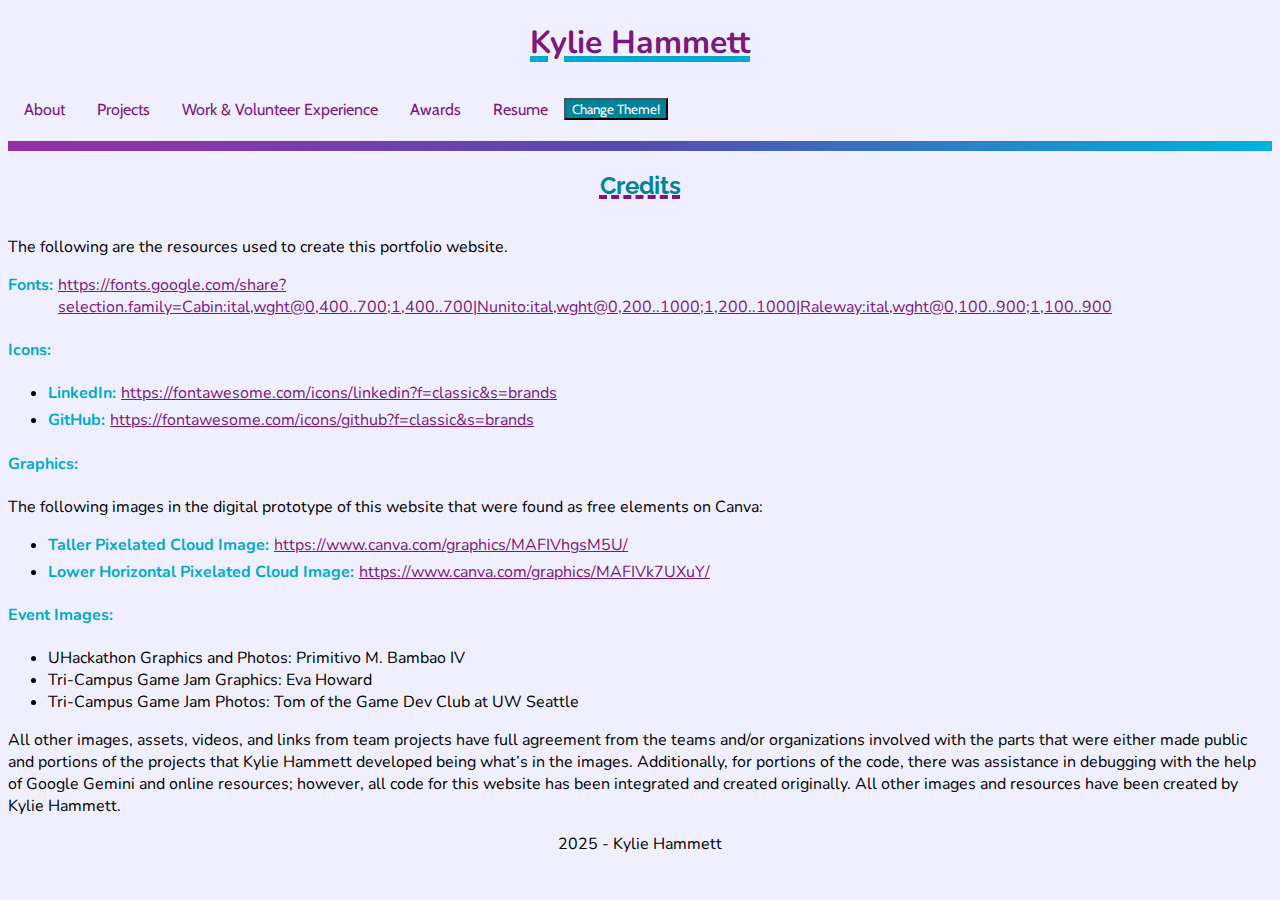
<file: credits.html>
<!DOCTYPE html>
<html lang="en">
<head>
    <meta charset="UTF-8">
    <meta name="viewport" content="width=device-width, initial-scale=1.0">
    <title>Kylie Hammett - Portfolio: Credits Page</title>
    <link rel="preconnect" href="https://fonts.googleapis.com">
    <link rel="preconnect" href="https://fonts.gstatic.com" crossorigin>
    <link href="https://fonts.googleapis.com/css2?family=Cabin:ital,wght@0,400..700;1,400..700&family=Nunito:ital,wght@0,200..1000;1,200..1000&family=Raleway:ital,wght@0,100..900;1,100..900&display=swap" rel="stylesheet">
    <link rel="stylesheet" href="styles.css">
</head>
<body>
    <!-- Name as the Page Title -->
    <h1><a href="index.html">Kylie Hammett</a></h1>
    <!-- Navigation Bar -->
        <div class="Navigation" id="myNavigation" style="justify-content: center;">
            <a href="about.html">About</a>
            <a href="projects.html">Projects</a>
            <a href="work-and-volunteer-exp.html">Work & Volunteer Experience</a>
            <a href="awards.html">Awards</a>
            <a href="https://drive.google.com/file/d/1Ybo22OeXOnD185hVOGgqJddfYk52wn4-/view?usp=sharing" target="_blank">Resume</a>
            <button style= "margin-top: 12px" onclick="changeModes()">Change Theme!</button>
        </div>    
        <!-- Future Update: Add Working Sandwhich Menu-->    
        <!-- <a href="javascript:void(0);" class="icon" onclick="menuPopup()">
            <i class="fa fa-bars"></i>
        </a>
    -->
        <hr> 
        <h2 style="text-align: center">Credits</h2>
        <p>The following are the resources used to create this portfolio website.</p>
        <div class="wrap">
            <h4>Fonts: </h4>
            <a href="https://fonts.google.com/share?selection.family=Cabin:ital,wght@0,400..700;1,400..700|Nunito:ital,wght@0,200..1000;1,200..1000|Raleway:ital,wght@0,100..900;1,100..900" target="_blank" style="text-decoration: underline;">https://fonts.google.com/share?selection.family=Cabin:ital,wght@0,400..700;1,400..700|Nunito:ital,wght@0,200..1000;1,200..1000|Raleway:ital,wght@0,100..900;1,100..900</a>
        </div>
        <h4>Icons: </h4>
        <ul>
            <li>
                <div class="wrap">
                    <h4>LinkedIn: </h4>
                    <a href="https://fontawesome.com/icons/linkedin?f=classic&s=brands" target="_blank" style="text-decoration: underline;">https://fontawesome.com/icons/linkedin?f=classic&s=brands</a>
                </div>
            </li>
            <li>
                <div class="wrap">
                    <h4>GitHub: </h4>
                    <a href="https://fontawesome.com/icons/github?f=classic&s=brands" target="_blank" style="text-decoration: underline;">https://fontawesome.com/icons/github?f=classic&s=brands</a>
                </div>
            </li>
        </ul>
        <h4>Graphics: </h4>
        <p>The following images in the digital prototype of this website that were found as free elements on Canva: </p>
        <ul>
            <li>
                <div class="wrap">
                    <h4>Taller Pixelated Cloud Image: </h4>
                    <a href="https://www.canva.com/graphics/MAFIVhgsM5U/" target="_blank" style="text-decoration: underline;">https://www.canva.com/graphics/MAFIVhgsM5U/</a>
                </div>
            </li>
            <li>
                <div class="wrap">
                    <h4>Lower Horizontal Pixelated Cloud Image: </h4>
                    <a href="https://www.canva.com/graphics/MAFIVk7UXuY/" target="_blank" style="text-decoration: underline;">https://www.canva.com/graphics/MAFIVk7UXuY/</a>
                </div>
            </li>
        </ul>
        <h4>Event Images: </h4>
        <ul>
            <li>UHackathon Graphics and Photos: Primitivo M. Bambao IV</li>
            <li>Tri-Campus Game Jam Graphics: Eva Howard</li>
            <li>Tri-Campus Game Jam Photos: Tom of the Game Dev Club at UW Seattle</li>
        </ul>
        <p>All other images, assets, videos, and links from team projects have full agreement from the teams and/or organizations involved with the parts that were either made public and portions of the projects that Kylie Hammett developed being what’s in the images. Additionally, for portions of the code, there was assistance in debugging with the help of Google Gemini and online resources; however, all code for this website has been integrated and created originally. All other images and resources have been created by Kylie Hammett.</p>
        <p style="text-align: center;">2025 - Kylie Hammett</p>
<script src="app.js"></script>
</body>
</html>
</file>
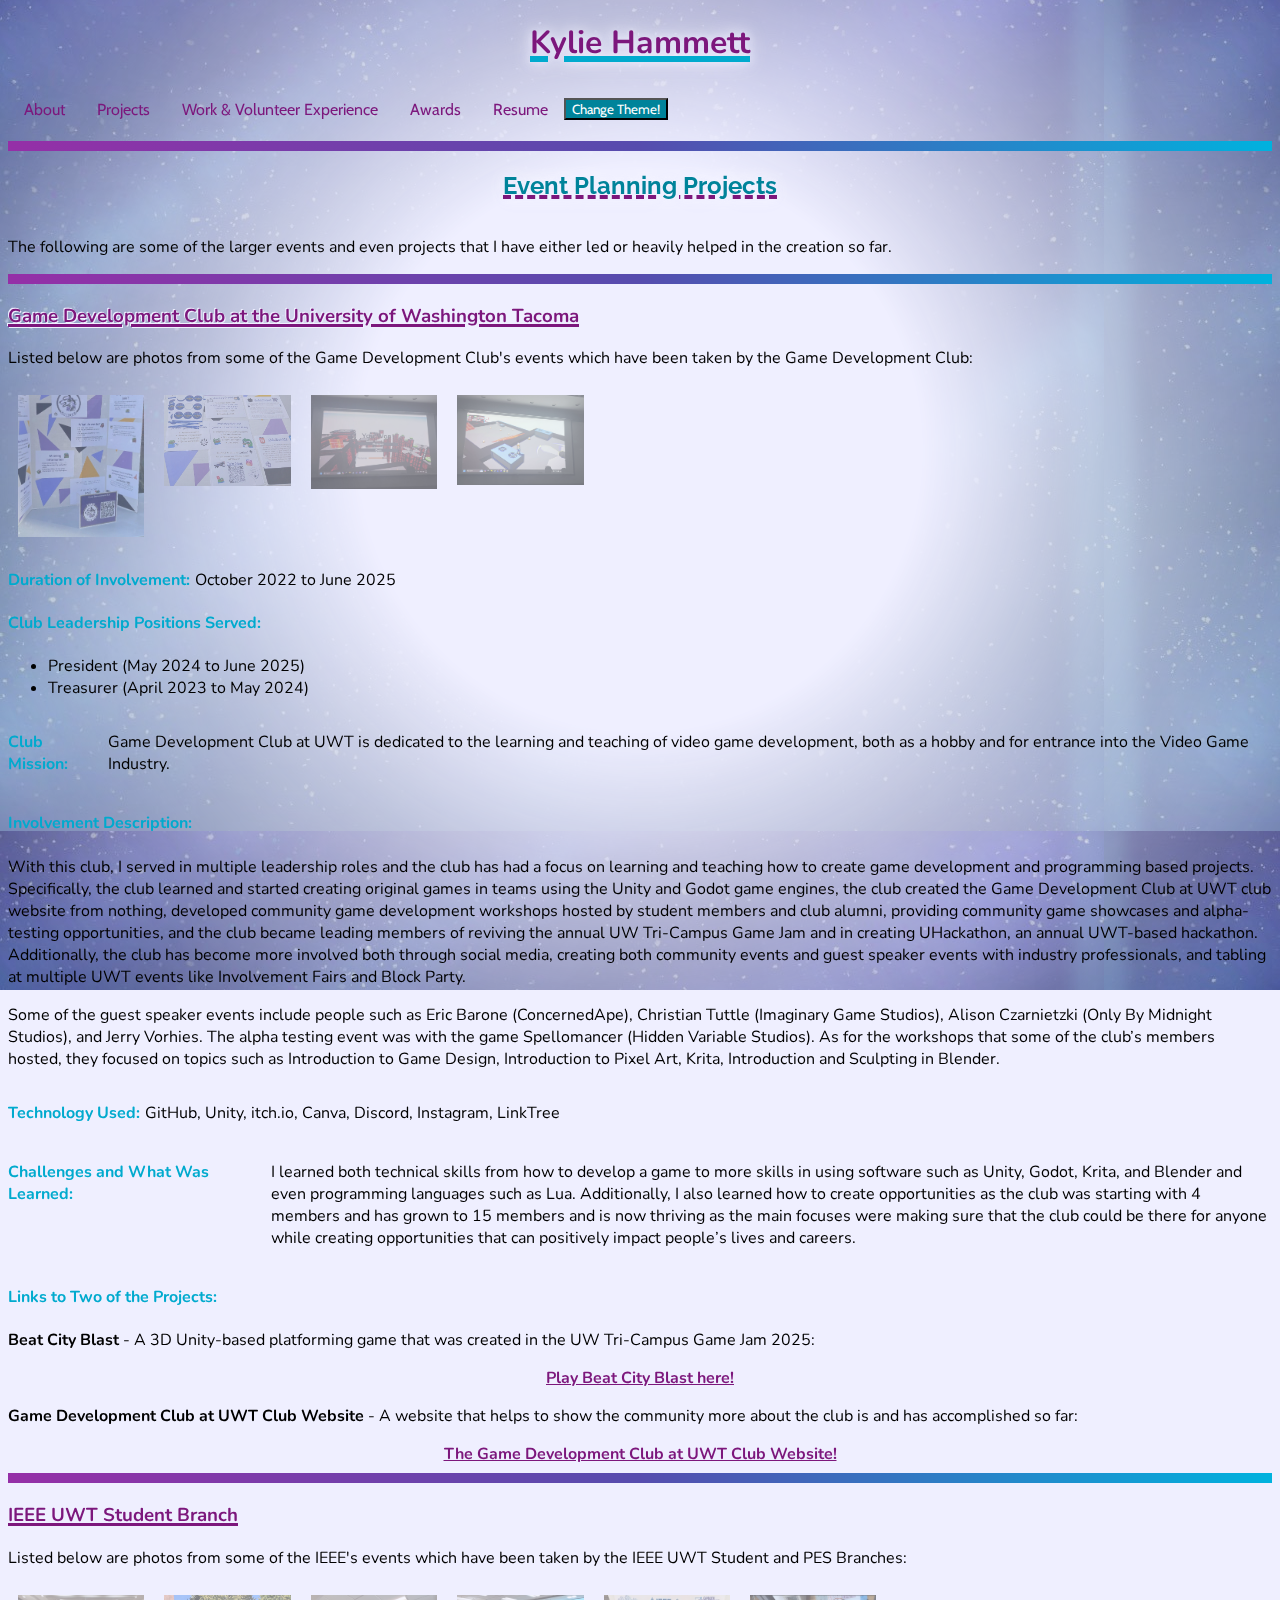
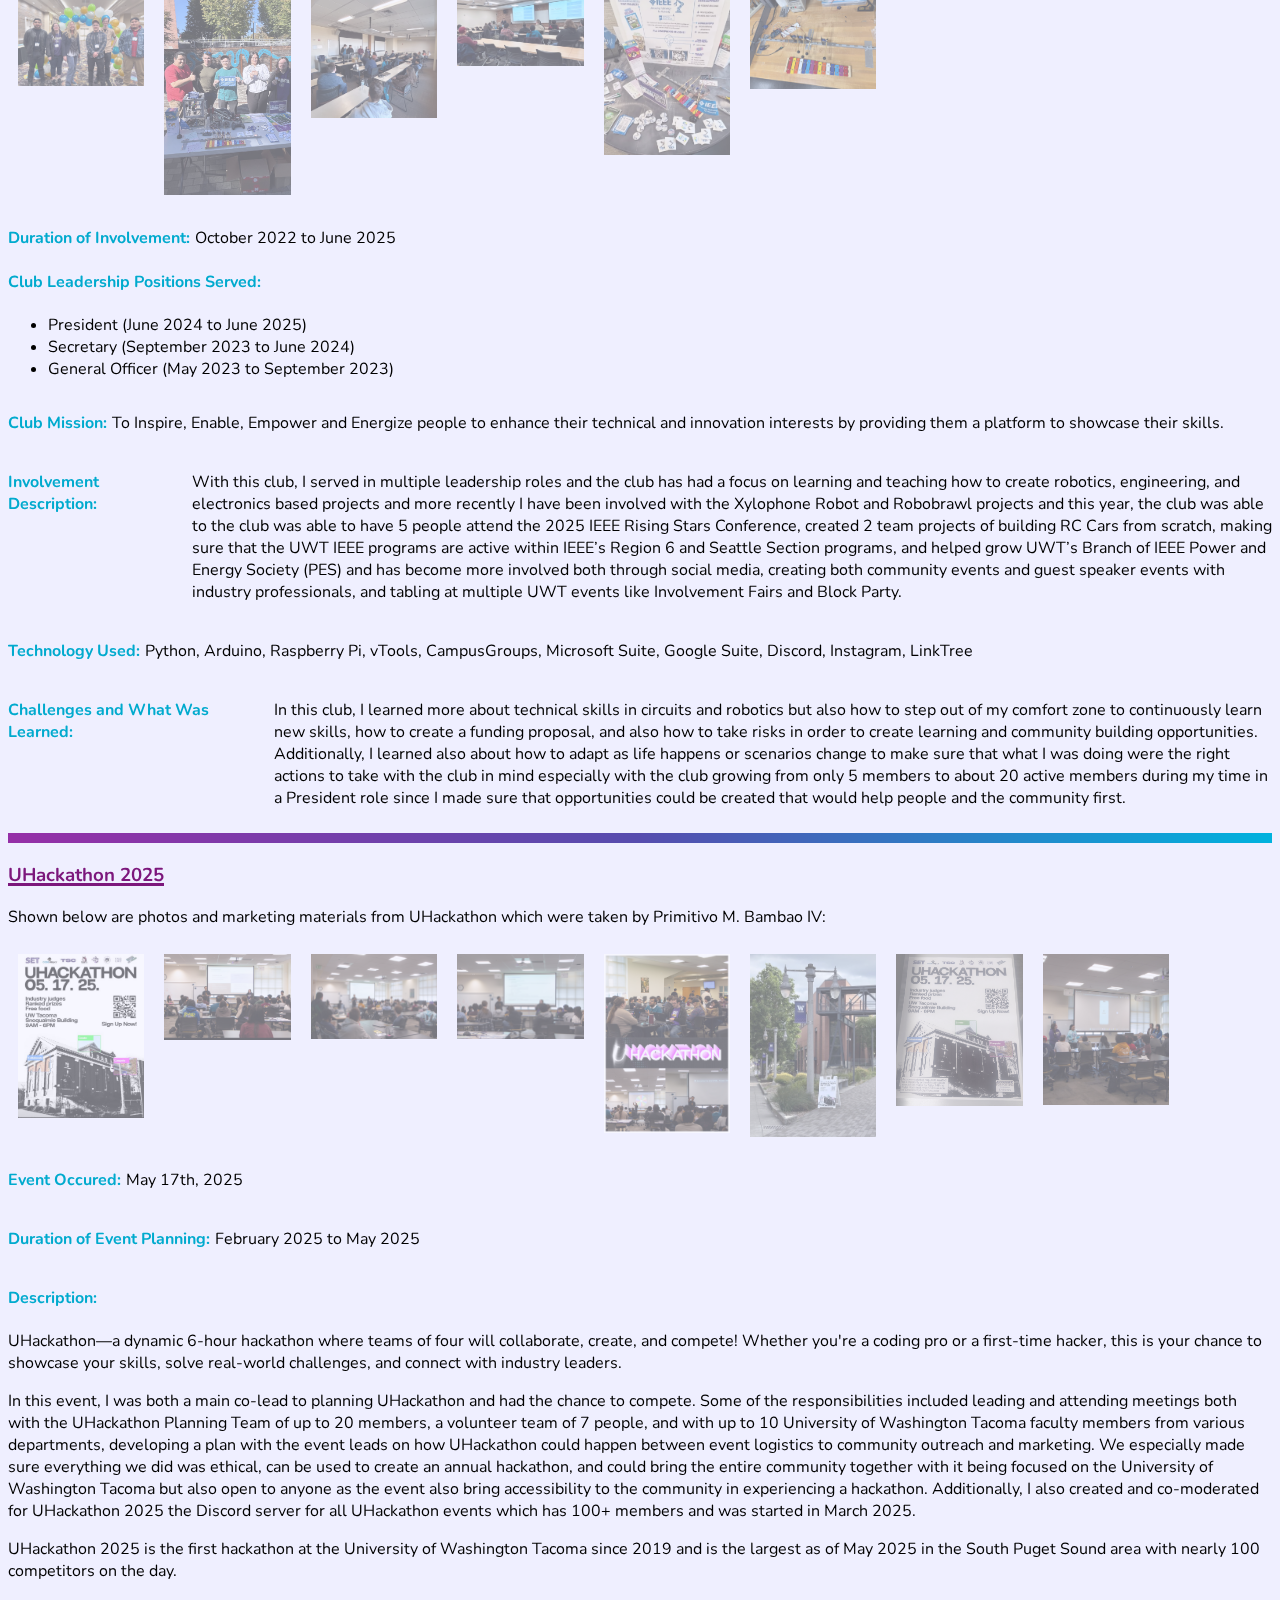
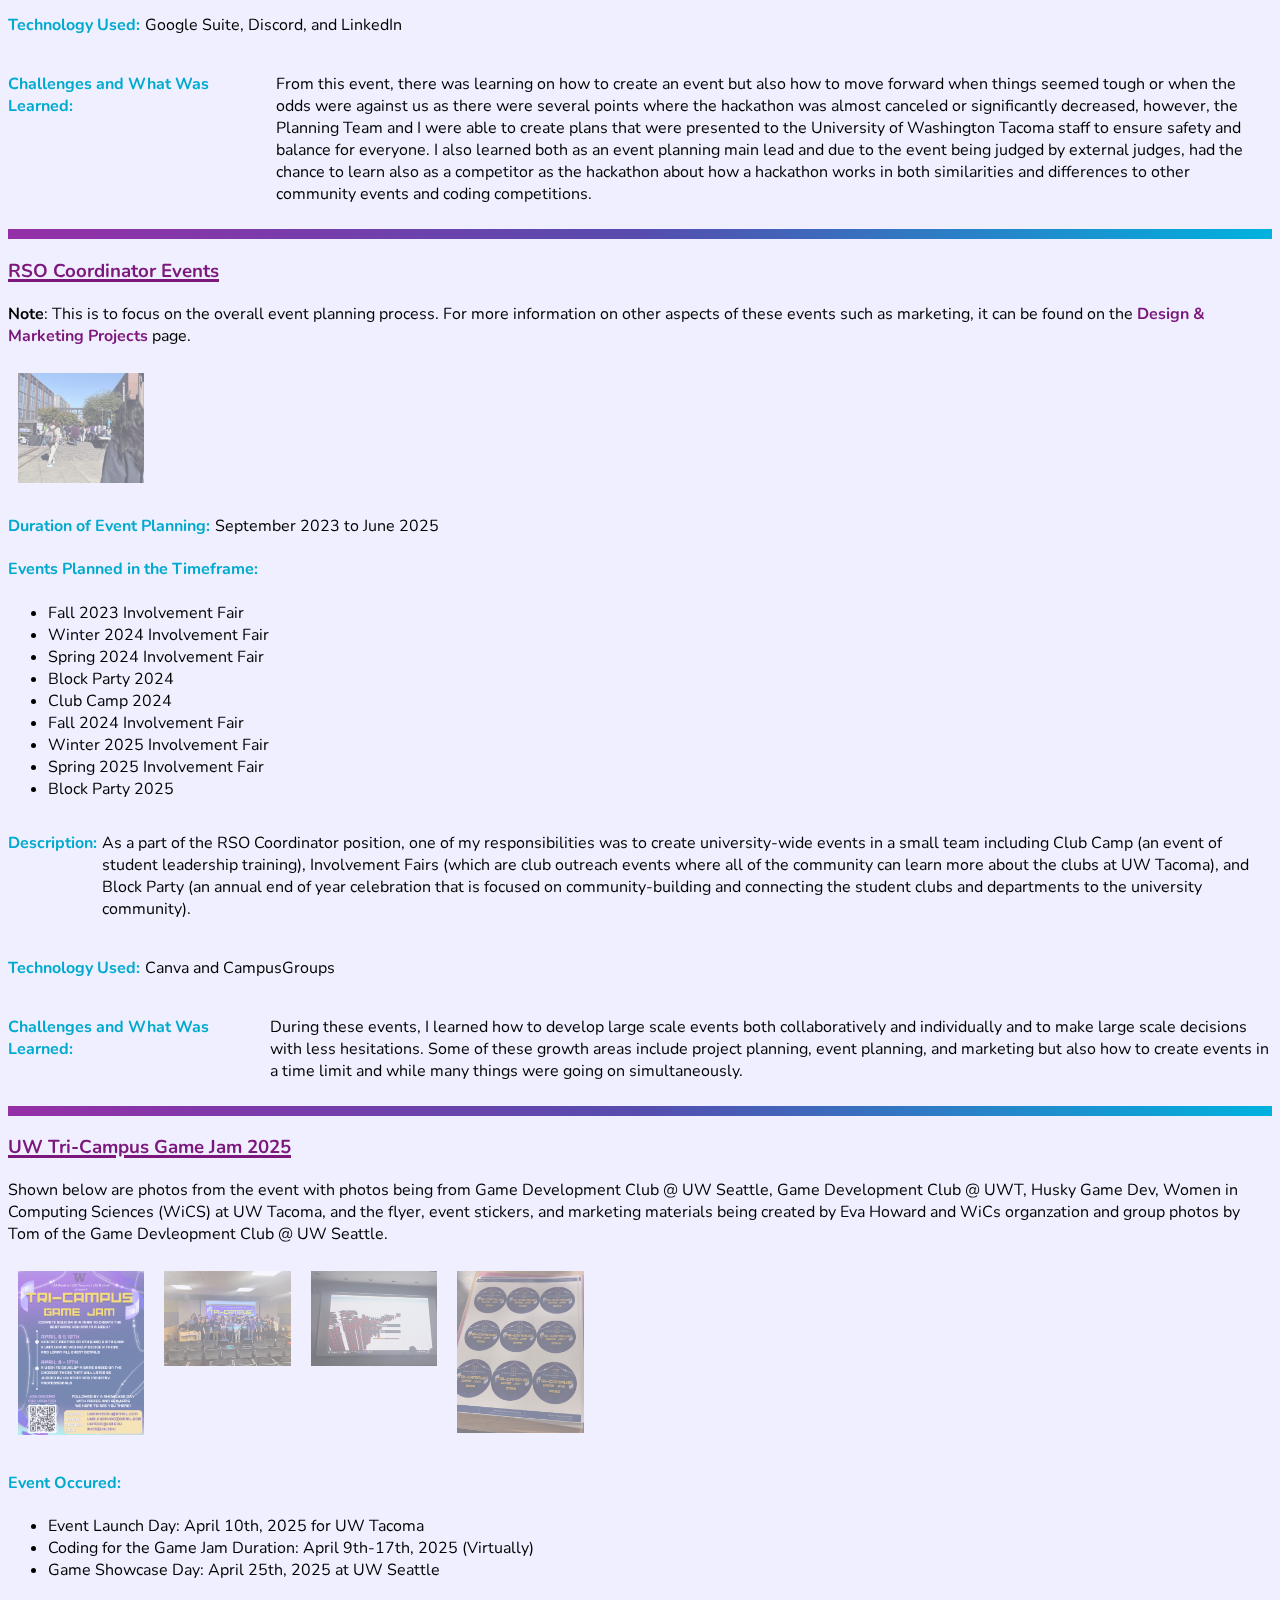
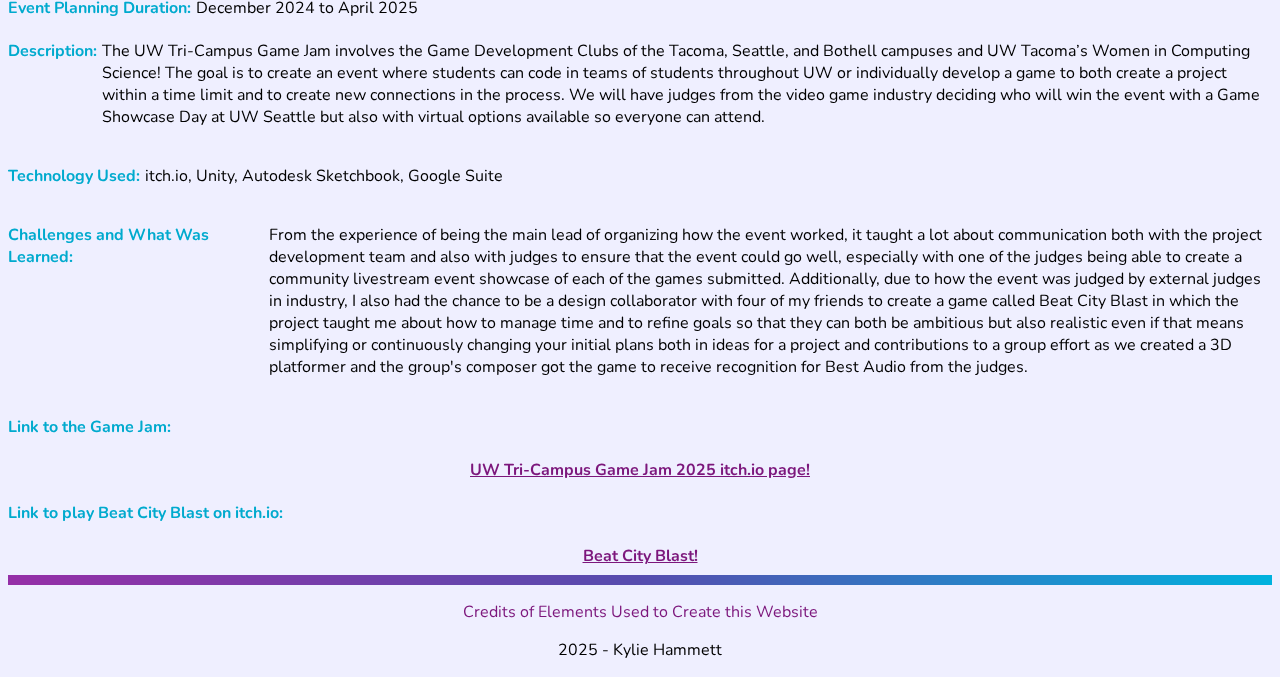
<file: event-planning-projects.html>
<!DOCTYPE html>
<html lang="en">
<head>
    <meta charset="UTF-8">
    <meta name="viewport" content="width=device-width, initial-scale=1.0">
    <title>Kylie Hammett - Portfolio: Event Planning Projects</title>
    <link rel="preconnect" href="https://fonts.googleapis.com">
    <link rel="preconnect" href="https://fonts.gstatic.com" crossorigin>
    <link href="https://fonts.googleapis.com/css2?family=Cabin:ital,wght@0,400..700;1,400..700&family=Nunito:ital,wght@0,200..1000;1,200..1000&family=Raleway:ital,wght@0,100..900;1,100..900&display=swap" rel="stylesheet">
    <link rel="stylesheet" href="styles.css">
    <script src="app.js"></script>
<style>    
  .wrap {
    display: flex; /* Makes the 2 elements flex */
    align-items: baseline; 
    margin-bottom: 5px; 
  }

  .wrap h4 {
    margin: 0; 
    margin-right: 5px; /* Adds space between the elements */
  }
</style>
</head>
<body>
    <div class="background-frame" id="mainFrame">
        &nbsp;
    </div>
    <!-- Name as the Page Title -->
    <h1><a href="index.html">Kylie Hammett</a></h1>
    <!-- Navigation Bar -->
        <div class="Navigation" id="myNavigation">
            <a href="about.html">About</a>
            <a href="projects.html">Projects</a>
            <a href="work-and-volunteer-exp.html">Work & Volunteer Experience</a>
            <a href="awards.html">Awards</a>
            <a href="https://drive.google.com/file/d/1Ybo22OeXOnD185hVOGgqJddfYk52wn4-/view?usp=sharing" target="_blank">Resume</a>
            <button style= "margin-top: 12px" onclick="changeModes()">Change Theme!</button>
        </div>    
        <!-- Future Update: Add Working Sandwhich Menu-->    
        <!-- <a href="javascript:void(0);" class="icon" onclick="menuPopup()">
            <i class="fa fa-bars"></i>
        </a>
    -->
        <hr>
        <h2 style="text-align: center">Event Planning Projects</h2>
        <p>The following are some of the larger events and even projects that I have either led or heavily helped in the creation so far.</p>
        <hr>
        <div class="Game Dev Club @ UWT">
          <h3>Game Development Club at the University of Washington Tacoma</h3>
          <p>Listed below are photos from some of the Game Development Club's events which have been taken by the Game Development Club: </p>    
          <div class="gallery">
  <div class="photo">
    <img src="website-images\event-planning\Game-Dev-Club\Game-Dev-Photo-1.jpg" alt="Game Development Club @ UWT Fall 2024 Trifold" style="width:100%" onclick="imageChange('selected-image-gameDev', 'imageText-gameDev', this)">
  </div>
  <div class="photo">
    <img src="website-images\event-planning\Game-Dev-Club\Game-Dev-Photo-3.jpg" alt="Game Development Club @ UWT Spring 2025 Trifold" style="width:100%" onclick="imageChange('selected-image-gameDev', 'imageText-gameDev', this)">
  </div>
  <div class="photo">
    <img src="website-images\event-planning\Game-Dev-Club\Game-Dev-Photo-4.jpg" alt="Beat City Blast First Showcase Photo (A Game made in the Game Development Club @ UWT)" style="width:100%" onclick="imageChange('selected-image-gameDev', 'imageText-gameDev', this)">
  </div>
  <div class="photo">
    <img src="website-images\event-planning\Game-Dev-Club\Game-Dev-Photo-5.jpg" alt="Beat City Blast Second Showcase Photo (A Game made in the Game Development Club @ UWT)" style="width:100%" onclick="imageChange('selected-image-gameDev', 'imageText-gameDev', this)">
  </div>
</div>

<div class="images-container">
  <span onclick="this.parentElement.style.display='none'" class="close-button">&times;</span>
  <img id="selected-image-gameDev" style="width:100%">
  <div id="imageText-gameDev"></div>
</div>
<p> </p>
          <div class="wrap">
            <h4>Duration of Involvement: </h4>
            <span>October 2022 to June 2025</span>
          </div>
          <h4>Club Leadership Positions Served: </h4>
          <ul>
            <li>President (May 2024 to June 2025)</li>
            <li>Treasurer (April 2023 to May 2024)</li>
          </ul>
          <div class="wrap">
            <h4>Club Mission: </h4>
            <p>Game Development Club at UWT is dedicated to the learning and teaching of video game development, both as a hobby and for entrance into the Video Game Industry.</p>
          </div>
            <h4>Involvement Description: </h4>
            <p>With this club, I served in multiple leadership roles and the club has had a focus on learning and teaching how to create game development and programming based projects. Specifically, the club learned and started creating original games in teams using the Unity and Godot game engines, the club created the Game Development Club at UWT club website from nothing, developed community game development workshops hosted by student members and club alumni, providing community game showcases and alpha-testing opportunities, and the club became leading members of reviving the annual UW Tri-Campus Game Jam and in creating UHackathon, an annual UWT-based hackathon. Additionally, the club has become more involved both through social media, creating both community events and guest speaker events with industry professionals, and tabling at multiple UWT events like Involvement Fairs and Block Party.</p>         
            <p>Some of the guest speaker events include people such as Eric Barone (ConcernedApe), Christian Tuttle (Imaginary Game Studios), Alison Czarnietzki (Only By Midnight Studios), and Jerry Vorhies. The alpha testing event was with the game Spellomancer (Hidden Variable Studios). As for the workshops that some of the club’s members hosted, they focused on topics such as Introduction to Game Design, Introduction to Pixel Art, Krita, Introduction and Sculpting in Blender.</p>
          <div class="wrap">
            <h4>Technology Used: </h4>
            <p>GitHub, Unity, itch.io, Canva, Discord, Instagram, LinkTree</p>
          </div>
          <div class="wrap">
            <h4 style="width: 900px;">Challenges and What Was Learned: </h4>
            <p>I learned both technical skills from how to develop a game to more skills in using software such as Unity, Godot, Krita, and Blender and even programming languages such as Lua. Additionally, I also learned how to create opportunities as the club was starting with 4 members and has grown to 15 members and is now thriving as the main focuses were making sure that the club could be there for anyone while creating opportunities that can positively impact people’s lives and careers.</p>
          </div>
          <h4>Links to Two of the Projects: </h4>
          <p><b>Beat City Blast</b> - A 3D Unity-based platforming game that was created in the UW Tri-Campus Game Jam 2025: </p>
  <a href="https://superredswan.itch.io/beat-city-blast" target="_blank" style="text-decoration: underline;"><b>Play Beat City Blast here!</b></a>
          <p><b>Game Development Club at UWT Club Website</b> - A website that helps to show the community more about the club is and has accomplished so far: </p>
  <a href="https://uwtgdc.github.io/Game-Development-Club-UWT-Club-Website/index.html" target="_blank" style="text-decoration: underline;"><b>The Game Development Club at UWT Club Website!</b></a>
 </div>
<hr>
        <div class="IEEE UWT Student Branch">
          <h3>IEEE UWT Student Branch</h3>
           <p>Listed below are photos from some of the IEEE's events which have been taken by the IEEE UWT Student and PES Branches: </p>   
<div class="gallery">
  <div class="photo">
    <img src="website-images\event-planning\IEEE-UWT\IEEE-Photo-1.jpg" alt="IEEE UWT at the IEEE Rising Stars Conference" style="width:100%" onclick="imageChange('selected-image-IEEE', 'imageText-IEEE', this)">
  </div>
  <div class="photo">
    <img src="website-images\event-planning\IEEE-UWT\IEEE-Photo-2.jpeg" alt="Fall 2024 IEEE UWT Tabling Photo" style="width:100%" onclick="imageChange('selected-image-IEEE', 'imageText-IEEE', this)">
  </div>
  <div class="photo">
    <img src="website-images\event-planning\IEEE-UWT\IEEE-Photo-3.jpeg" alt="IEEE Winter 2025 Meeting" style="width:100%" onclick="imageChange('selected-image-IEEE', 'imageText-IEEE', this)">
  </div>
  <div class="photo">
    <img src="website-images\event-planning\IEEE-UWT\IEEE-Photo-4.jpeg" alt="Introduction to IEEE Meeting - Winter 2025" style="width:100%" onclick="imageChange('selected-image-IEEE', 'imageText-IEEE', this)">
  </div>
  <div class="photo">
    <img src="website-images\event-planning\IEEE-UWT\IEEE-Photo-5.jpeg" alt="Winter 2025 IEEE UWT Tabling" style="width:100%" onclick="imageChange('selected-image-IEEE', 'imageText-IEEE', this)">
  </div>
  <div class="photo">
    <img src="website-images\event-planning\IEEE-UWT\IEEE-Photo-6.jpeg" alt="2023-2024 IEEE UWT Student Branch Project - Xylophone Robot" style="width:100%" onclick="imageChange('selected-image-IEEE', 'imageText-IEEE', this)">
  </div>
</div>

<div class="images-container">
  <span onclick="this.parentElement.style.display='none'" class="close-button">&times;</span>
  <img id="selected-image-IEEE" style="width:100%">
  <div id="imageText-IEEE"></div>
</div>
<p> </p>
          <div class="wrap">
            <h4>Duration of Involvement: </h4>
            <span>October 2022 to June 2025</span>
          </div>
          <h4>Club Leadership Positions Served: </h4>
          <ul>
            <li>President (June 2024 to June 2025)</li>
            <li>Secretary (September 2023 to June 2024)</li>
            <li>General Officer (May 2023 to September 2023)</li>
          </ul>
          <div class="wrap">
            <h4>Club Mission: </h4>
            <p>To Inspire, Enable, Empower and Energize people to enhance their technical and innovation interests by providing them a platform to showcase their skills. </p>
          </div>
          <div class="wrap">
            <h4 style="width: 1000px;">Involvement Description: </h4>
            <p>With this club, I served in multiple leadership roles and the club has had a focus on learning and teaching how to create robotics, engineering, and electronics based projects and more recently I have been involved with the Xylophone Robot and Robobrawl projects and this year, the club was able to the club was able to have 5 people attend the 2025 IEEE Rising Stars Conference, created 2 team projects of building RC Cars from scratch, making sure that the UWT IEEE programs are active within IEEE’s Region 6 and Seattle Section programs, and helped grow UWT’s Branch of IEEE Power and Energy Society (PES) and has become more involved both through social media, creating both community events and guest speaker events with industry professionals, and tabling at multiple UWT events like Involvement Fairs and Block Party.</p>
          </div>
          <div class="wrap">
            <h4>Technology Used: </h4>
            <p>Python, Arduino, Raspberry Pi, vTools, CampusGroups, Microsoft Suite, Google Suite, Discord, Instagram, LinkTree</p>          
          </div>
          <div class="wrap">
            <h4 style="width: 1250px;">Challenges and What Was Learned: </h4>
            <p>In this club, I learned more about technical skills in circuits and robotics but also how to step out of my comfort zone to continuously learn new skills, how to create a funding proposal, and also how to take risks in order to create learning and community building opportunities. Additionally, I learned also about how to adapt as life happens or scenarios change to make sure that what I was doing were the right actions to take with the club in mind especially with the club growing from only 5 members to about 20 active members during my time in a President role since I made sure that opportunities could be created that would help people and the community first.</p>
          </div>
</div>
<hr>
        <div class="UHackathon">
            <h3>UHackathon 2025</h3> 
             <p>Shown below are photos and marketing materials from UHackathon which were taken by Primitivo M. Bambao IV: </p>
<div class="gallery">
  <div class="photo">
    <img src="website-images\event-planning\UHackathon\Uhackathon-Flyer-Image.jpg" alt="UHackathon 2025 Digital Flyer" style="width:100%" onclick="imageChange('selected-image-uhackathon', 'imageText-uhackathon', this)">
  </div>
  <div class="photo">
    <img src="website-images\event-planning\UHackathon\UHackathon-Photo-1.jpg" alt="UHackathon 2025 Introduction Presentation Photo 1" style="width:100%" onclick="imageChange('selected-image-uhackathon', 'imageText-uhackathon', this)">
  </div>
  <div class="photo">
    <img src="website-images\event-planning\UHackathon\UHackathon-Photo-2.jpg" alt="UHackathon 2025 Introduction Presentation Photo 2" style="width:100%" onclick="imageChange('selected-image-uhackathon', 'imageText-uhackathon', this)">
  </div>
  <div class="photo">
    <img src="website-images\event-planning\UHackathon\UHackathon-Photo-3.jpg" alt="UHackathon 2025 Introduction Presentation Photo 3" style="width:100%" onclick="imageChange('selected-image-uhackathon', 'imageText-uhackathon', this)">
  </div>
  <div class="photo">
    <img src="website-images\event-planning\UHackathon\UHackathon-Photo-5.jpg" alt="UHackathon 2025 Recap Image" style="width:100%" onclick="imageChange('selected-image-uhackathon', 'imageText-uhackathon', this)">
  </div>
  <div class="photo">
    <img src="website-images\event-planning\UHackathon\UHackathon-Photo-6.jpg" alt="UHackathon 2025 A-Frame Advertisement at UW Tacoma" style="width:100%" onclick="imageChange('selected-image-uhackathon', 'imageText-uhackathon', this)">
  </div>
  <div class="photo">
    <img src="website-images\event-planning\UHackathon\UHackathon-Photo-7.jpeg" alt="UHackathon 2025 Flyer" style="width:100%" onclick="imageChange('selected-image-uhackathon', 'imageText-uhackathon', this)">
  </div>
  <div class="photo">
    <img src="website-images\coding-and-game-design\fetchly\Fetchly-Presentation-Photo.jpg" alt="Team Project Presentation" style="width:100%" onclick="imageChange('selected-image-uhackathon', 'imageText-uhackathon', this)">
  </div>
</div>

<div class="images-container">
  <span onclick="this.parentElement.style.display='none'" class="close-button">&times;</span>
  <img id="selected-image-uhackathon" style="width:100%">
  <div id="imageText-uhackathon"></div>
</div> 
        <div class="wrap">
          <h4>Event Occured: </h4>
          <p>May 17th, 2025</p>
        </div>          
        <div class="wrap">
          <h4>Duration of Event Planning: </h4>
          <p>February 2025 to May 2025</p>
        </div>
        <h4>Description: </h4>
          <p>UHackathon—a dynamic 6-hour hackathon where teams of four will collaborate, create, and compete! Whether you're a coding pro or a first-time hacker, this is your chance to showcase your skills, solve real-world challenges, and connect with industry leaders.</p> 
<p>In this event, I was both a main co-lead to planning UHackathon and had the chance to compete. Some of the responsibilities included leading and attending meetings both with the UHackathon Planning Team of up to 20 members, a volunteer team of 7 people, and with up to 10 University of Washington Tacoma faculty members from various departments, developing a plan with the event leads on how UHackathon could happen between event logistics to community outreach and marketing. We especially made sure everything we did was ethical, can be used to create an annual hackathon, and could bring the entire community together with it being focused on the University of Washington Tacoma but also open to anyone as the event also bring accessibility to the community in experiencing a hackathon. Additionally, I also created and co-moderated for UHackathon 2025 the Discord server for all UHackathon events which has 100+ members and was started in March 2025.</p>
<p>UHackathon 2025 is the first hackathon at the University of Washington Tacoma since 2019 and is the largest as of May 2025 in the South Puget Sound area with nearly 100 competitors on the day.</p>
        <div class="wrap">
          <h4>Technology Used: </h4>
          <p>Google Suite, Discord, and LinkedIn</p>
        </div>
        <div class="wrap">
          <h4 style="width: 1350px;">Challenges and What Was Learned: </h4>
          <p>From this event, there was learning on how to create an event but also how to move forward when things seemed tough or when the odds were against us as there were several points where the hackathon was almost canceled or significantly decreased, however, the Planning Team and I were able to create plans that were presented to the University of Washington Tacoma staff to ensure safety and balance for everyone. I also learned both as an event planning main lead and due to the event being judged by external judges, had the chance to learn also as a competitor as the hackathon about how a hackathon works in both similarities and differences to other community events and coding competitions.</p>
        </div>       
</div>
<hr>
<div class="RSO Coordinator Events">
  <h3>RSO Coordinator Events</h3>
  <p><b>Note</b>: This is to focus on the overall event planning process. For more information on other aspects of these events such as marketing, it can be found on the <b><a href="design-and-marketing.html" style= "display: inline;">Design & Marketing Projects</a></b> page.</p>
 <div class="gallery">
  <div class="photo">
    <img src="website-images\event-planning\RSO-Events\RSO-Events-Photo-1.jpg" alt="Fall 2024 Involvement Fair Photo" style="width:100%" onclick="imageChange('selected-image-RSO-Events', 'imageText-RSO-Events', this)">
  </div>
</div>

<div class="images-container">
  <span onclick="this.parentElement.style.display='none'" class="close-button">&times;</span>
  <img id="selected-image-RSO-Events" style="width:100%">
  <div id="imageText-RSO-Events"></div>
</div>
<p> </p>
    <div class="wrap">
  <h4>Duration of Event Planning: </h4>
  <span>September 2023 to June 2025</span>
</div>
<h4>Events Planned in the Timeframe: </h4>
<ul>
  <li>Fall 2023 Involvement Fair</li>
  <li>Winter 2024 Involvement Fair</li>
  <li>Spring 2024 Involvement Fair</li>
  <li>Block Party 2024</li>
  <li>Club Camp 2024</li>
  <li>Fall 2024 Involvement Fair</li>
  <li>Winter 2025 Involvement Fair</li>
  <li>Spring 2025 Involvement Fair</li>
  <li>Block Party 2025</li>
</ul>
<div class="wrap">
  <h4>Description: </h4>
  <p>As a part of the RSO Coordinator position, one of my responsibilities was to create university-wide events in a small team including Club Camp (an event of student leadership training), Involvement Fairs (which are club outreach events where all of the community can learn more about the clubs at UW Tacoma), and Block Party (an annual end of year celebration that is focused on community-building and connecting the student clubs and departments to the university community).</p>
</div>
<div class="wrap">
  <h4>Technology Used: </h4>
  <p>Canva and CampusGroups</p>
</div>
<div class="wrap">
  <h4 style="width: 630px;">Challenges and What Was Learned: </h4>
  <p>During these events, I learned how to develop large scale events both collaboratively and individually and to make large scale decisions with less hesitations. Some of these growth areas include project planning, event planning, and marketing but also how to create events in a time limit and while many things were going on simultaneously.</p>
</div>
 
<hr>
<div class="UW Tri-Campus Game Jam">
  <h3>UW Tri-Campus Game Jam 2025</h3>
   <p>Shown below are photos from the event with photos being from Game Development Club @ UW Seattle, Game Development Club @ UWT, Husky Game Dev, Women in Computing Sciences (WiCS) at UW Tacoma, and the flyer, event stickers, and marketing materials being created by Eva Howard and WiCs organzation and group photos by Tom of the Game Devleopment Club @ UW Seattle.</p>
 <div class="gallery">
  <div class="photo">
    <img src="website-images\event-planning\UW-Tri-Campus-Game-Jam-2025\Tri-Campus-Game-Jam-Flyer.png" alt="UW Tri-Campus Game Jam 2025 Flyer" style="width:100%" onclick="imageChange('selected-image-Tri-Campus-Game-Jam', 'imageText-Tri-Campus-Game-Jam', this)">
  </div>
  <div class="photo">
    <img src="website-images\event-planning\UW-Tri-Campus-Game-Jam-2025\Tri-Campus-Game-Jam-Photo-1.jpg" alt="UW Tri-Campus Game Jam 2025 Group Photo" style="width:100%" onclick="imageChange('selected-image-Tri-Campus-Game-Jam', 'imageText-Tri-Campus-Game-Jam', this)">
  </div>
  <div class="photo">
    <img src="website-images\event-planning\UW-Tri-Campus-Game-Jam-2025\Tri-Campus-Game-Jam-Photo-2.jpg" alt="Beat City Blast Project Showcase Photo" style="width:100%" onclick="imageChange('selected-image-RSO', 'imageText-RSO', this)">
  </div>
  <div class="photo">
    <img src="website-images\event-planning\UW-Tri-Campus-Game-Jam-2025\Tri-Campus-Game-Jam-Photo-3.jpeg" alt="UW Tri-Campus Game Jam 2025 Event Stickers" style="width:100%" onclick="imageChange('selected-image-RSO', 'imageText-RSO', this)">
  </div>
</div>

<div class="images-container">
  <span onclick="this.parentElement.style.display='none'" class="close-button">&times;</span>
  <img id="selected-image-RSO" style="width:100%">
  <div id="imageText-RSO"></div>
</div>
<p> </p>
    <h4>Event Occured: </h4>
    <ul>
      <li>Event Launch Day: April 10th, 2025 for UW Tacoma</li>
      <li>Coding for the Game Jam Duration: April 9th-17th, 2025 (Virtually)</li>
      <li>Game Showcase Day: April 25th, 2025 at UW Seattle</li>
    </ul>
    <div class="wrap">
      <h4>Event Planning Duration: </h4>
      <span>December 2024 to April 2025</span>
    </div>
    <div class="wrap">
      <h4>Description: </h4>
      <p>The UW Tri-Campus Game Jam involves the Game Development Clubs of the Tacoma, Seattle, and Bothell campuses and UW Tacoma’s Women in Computing Science! The goal is to create an event where students can code in teams of students throughout UW or individually develop a game to both create a project within a time limit and to create new connections in the process. We will have judges from the video game industry deciding who will win the event with a Game Showcase Day at UW Seattle but also with virtual options available so everyone can attend.</p>
    </div>
    <div class="wrap">
      <h4>Technology Used: </h4>
      <p>itch.io, Unity, Autodesk Sketchbook, Google Suite</p>
    </div>
    <div class="wrap">
      <h4 style="width: 1700px;">Challenges and What Was Learned: </h4>
      <p>From the experience of being the main lead of organizing how the event worked, it taught a lot about communication both with the project development team and also with judges to ensure that the event could go well, especially with one of the judges being able to create a community livestream event showcase of each of the games submitted. Additionally, due to how the event was judged by external judges in industry, I also had the chance to be a design collaborator with four of my friends to create a game called Beat City Blast in which the project taught me about how to manage time and to refine goals so that they can both be ambitious but also realistic even if that means simplifying or continuously changing your initial plans both in ideas for a project and contributions to a group effort as we created a 3D platformer and the group's composer got the game to receive recognition for Best Audio from the judges.</p>
    </div>
  </div>
  <h4>Link to the Game Jam: </h4>
  <a href="https://itch.io/jam/uw-tri-campus-game-jam-2025" target="_blank" style="text-decoration: underline;"><b>UW Tri-Campus Game Jam 2025 itch.io page!</b></a> 
    <h4>Link to play Beat City Blast on itch.io: </h4>
    <a href="https://superredswan.itch.io/beat-city-blast" target="_blank" style="text-decoration: underline;"><b>Beat City Blast!</b></a> 
</div>
<script src="app.js"></script>
<hr>
<p> </p>
        <a href="credits.html">Credits of Elements Used to Create this Website</a>
        <p style="text-align: center;">2025 - Kylie Hammett</p>
</body>
</html>
</file>
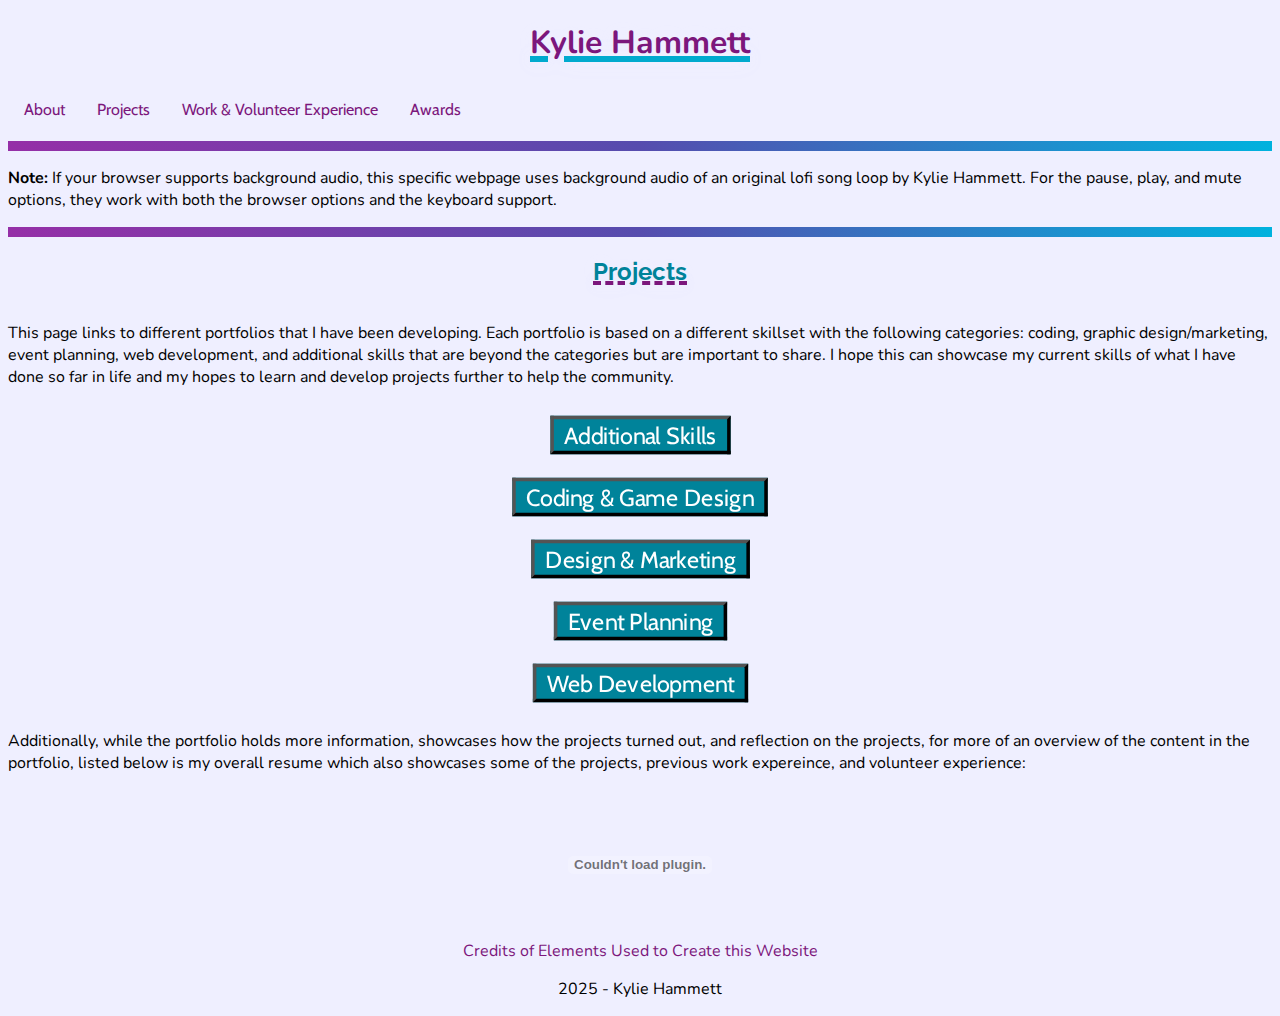
<file: projects.html>
<!DOCTYPE html>
<html lang="en">
<head>
    <meta charset="UTF-8">
    <meta name="viewport" content="width=device-width, initial-scale=1.0">
    <title>Kylie Hammett - Portfolio: Projects Page</title>
    <link rel="preconnect" href="https://fonts.googleapis.com">
    <link rel="preconnect" href="https://fonts.gstatic.com" crossorigin>
    <link href="https://fonts.googleapis.com/css2?family=Cabin:ital,wght@0,400..700;1,400..700&family=Nunito:ital,wght@0,200..1000;1,200..1000&family=Raleway:ital,wght@0,100..900;1,100..900&display=swap" rel="stylesheet">
    <link rel="stylesheet" href="styles.css">
</head>
<body>
    <!-- Name as the Page Title -->
    <h1><a href="index.html">Kylie Hammett</a></h1>
    <!-- Navigation Bar -->
        <div class="Navigation" id="myNavigation">
            <a href="about.html">About</a>
            <a href="projects.html">Projects</a>
            <a href="work-and-volunteer-exp.html">Work & Volunteer Experience</a>
            <a href="awards.html">Awards</a>
        </div>    
        <!-- Future Update: Add Working Sandwhich Menu-->    
        <!-- <a href="javascript:void(0);" class="icon" onclick="menuPopup()">
            <i class="fa fa-bars"></i>
        </a>
    --> 
        <!-- Linking the HTML pages to the navigational buttons -->
<!-- Background Music -->
    <audio id="websiteMusic" autoplay loop>
        <source src="website-images\background-music\Portfolio-Website-Lofi.mp3" type="audio/mpeg">
    </audio> 
        <hr>    
        <p><b>Note: </b>If your browser supports background audio, this specific webpage uses background audio of an original lofi song loop by Kylie Hammett. For the pause, play, and mute options, they work with both the browser options and the keyboard support.</p>
        <hr> 
        <h2 style="text-align: center;">Projects</h2>
                <p>This page links to different portfolios that I have been developing. Each portfolio is based on a different skillset with the following categories: coding, graphic design/marketing, event planning, web development, and additional skills that are beyond the categories but are important to share. I hope this can showcase my current skills of what I have done so far in life and my hopes to learn and develop projects further to help the community.</p>
        <div class="Buttons" id="myButtons">
        <a href="additional-skills-projects.html">
            <button class="Additional Skills Button" style="transform: scale(1.75); margin-top: 20px; margin-bottom: 20px;">Additional Skills</button>
        </a>
        <a href="coding-projects.html">
            <button class="Coding & Game Design Button" style="transform: scale(1.75); margin-top: 20px; margin-bottom: 20px;">Coding & Game Design</button>
        </a>
        <a href="design-and-marketing.html">
            <button class="Design & Marketing Button"style="transform: scale(1.75); margin-top: 20px; margin-bottom: 20px;">Design & Marketing</button>
        </a>
        <a href="event-planning-projects.html">
            <button class="Event Planning Button" style="transform: scale(1.75); margin-top: 20px; margin-bottom: 20px;">Event Planning</button>
        </a>
        <a href="web-dev-projects.html">
            <button class="Web Development Button"style="transform: scale(1.75); margin-top: 20px; margin-bottom: 20px;">Web Development</button>
        </a>
        <p>Additionally, while the portfolio holds more information, showcases how the projects turned out, and reflection on the projects, for more of an overview of the content in the portfolio, listed below is my overall resume which also showcases some of the projects, previous work expereince, and volunteer experience: </p>
        <object data="website-images\resume\Kylie Hammett - Resume (Portfolio Website Edition).pdf" type="application/pdf" width="50%" height="50%" style="display: flex; justify-content: center; align-items: center; margin-left: auto; margin-right: auto;"></object>
        <a href="credits.html">Credits of Elements Used to Create this Website</a>
        </div>
        <p style="text-align: center;">2025 - Kylie Hammett</p>
<script>
    document.addEventListener('DOMContentLoaded', (event) => {
        const backgroundAudio = document.getElementById('websiteMusic');
        if (backgroundAudio) { 
            backgroundAudio.volume = 0.25; 
        }
    });
</script>
</body>
</html>
</file>
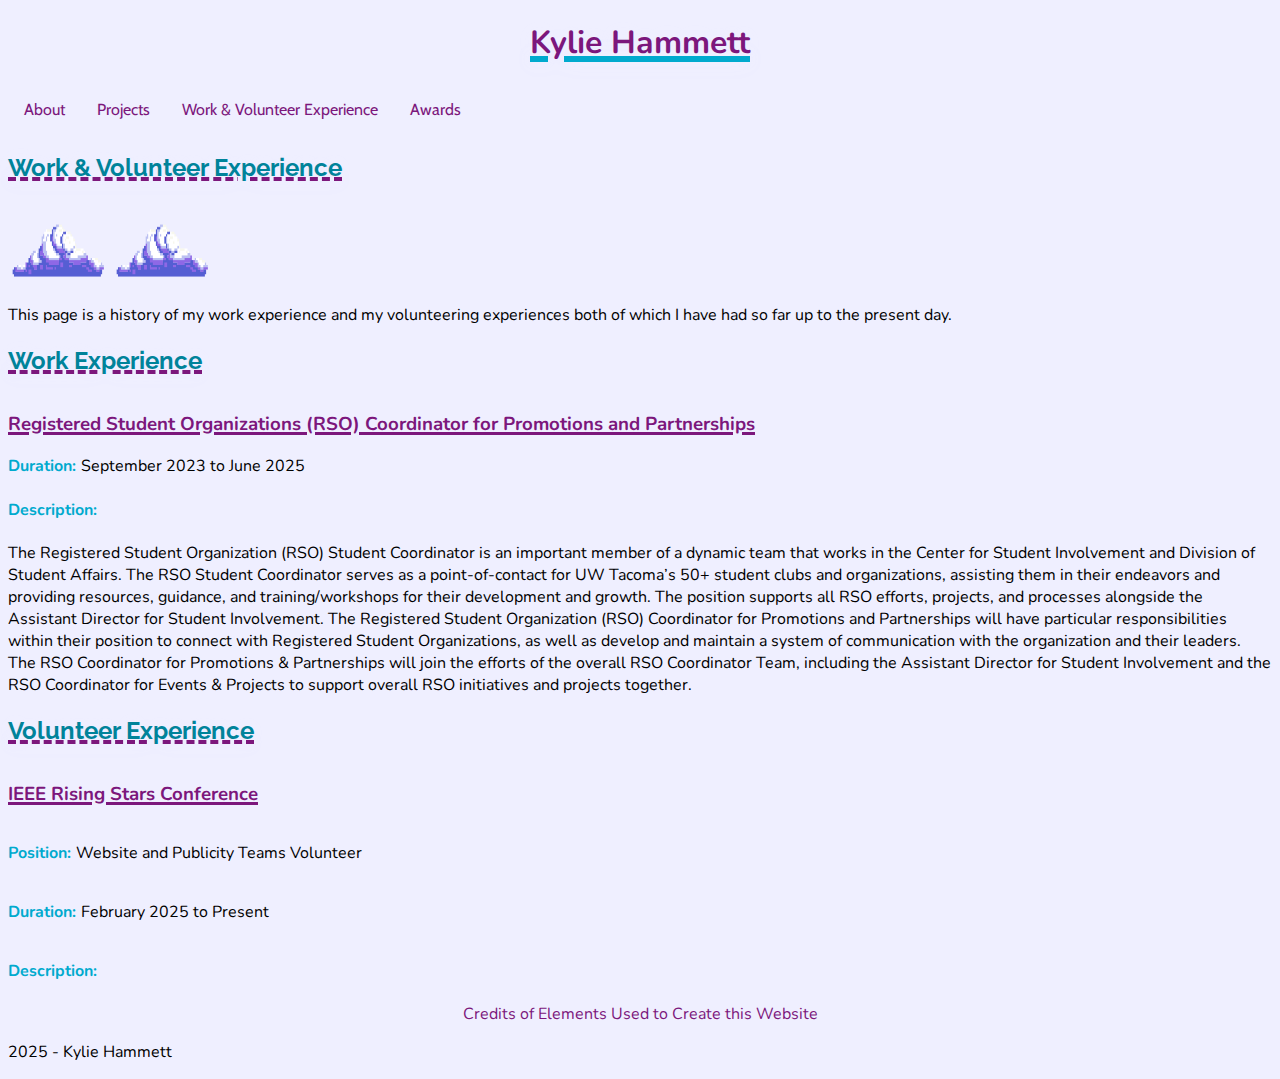
<file: work-and-volunteer-exp.html>
<!DOCTYPE html>
<html lang="en">
<head>
    <meta charset="UTF-8">
    <meta name="viewport" content="width=device-width, initial-scale=1.0">
    <title>Kylie Hammett - Portfolio: Work & Volunteer Experience Page</title>
    <link rel="preconnect" href="https://fonts.googleapis.com">
    <link rel="preconnect" href="https://fonts.gstatic.com" crossorigin>
    <link href="https://fonts.googleapis.com/css2?family=Cabin:ital,wght@0,400..700;1,400..700&family=Nunito:ital,wght@0,200..1000;1,200..1000&family=Raleway:ital,wght@0,100..900;1,100..900&display=swap" rel="stylesheet">
    <link rel="stylesheet" href="styles.css">
<!-- The Styling Code Needed to Add 2 Elements of Different Types on the Same line-->
<style>    
  .wrap {
    display: flex; /* Makes the 2 elements flex */
    align-items: baseline; 
    margin-bottom: 5px; 
  }

  .wrap h4 {
    margin: 0; 
    margin-right: 5px; /* Adds space between the elements */
  }
</style>
</head>
<body>
    <!-- Name as the Page Title -->
    <h1><a href="index.html">Kylie Hammett</a></h1>
    <!-- Navigation Bar -->
        <div class="Navigation" id="myNavigation">
            <a href="about.html">About</a>
            <a href="projects.html">Projects</a>
            <a href="work-and-volunteer-exp.html">Work & Volunteer Experience</a>
            <a href="awards.html">Awards</a>
        </div>    
        <!-- Future Update: Add Working Sandwhich Menu-->    
        <!-- <a href="javascript:void(0);" class="icon" onclick="menuPopup()">
            <i class="fa fa-bars"></i>
        </a>
    -->
    <!-- Background Music -->
    <audio autoplay loop>
        <source src="website-images\background-music\Portfolio-Website-Lofi.mp3" type="audio/mpeg">
    </audio>
        <h2>Work & Volunteer Experience</h2>
        <img src="website-images\General Graphics From Canva\Cloud Background Element 1.png" alt="Kylie Hammett Headshot" width="100" height="64" id="Professional Photo"></img>
        <img src="website-images\General Graphics From Canva\Cloud Background Element 1.png" alt="Kylie Hammett Headshot" width="100" height="64" id="Professional Photo"></img>
        <p>This page is a history of my work experience and my volunteering experiences both of which I have had so far up to the present day.</p>

        <h2>Work Experience</h2>

        <div class="RSO Coordinator">
            <h3>Registered Student Organizations (RSO) Coordinator for Promotions and Partnerships</h3>
        <div class="wrap">
            <h4>Duration:</h4>
            <span>September 2023 to June 2025</span>
        </div>
            <h4>Description: </h4>
            <p>The Registered Student Organization (RSO) Student Coordinator is an important member of a dynamic team that works in the Center for Student Involvement and Division of Student Affairs. The RSO Student Coordinator serves as a point-of-contact for UW Tacoma’s 50+ student clubs and organizations, assisting them in their endeavors and providing resources, guidance, and training/workshops for their development and growth. The position supports all RSO efforts, projects, and processes alongside the Assistant Director for Student Involvement. The Registered Student Organization (RSO) Coordinator for Promotions and Partnerships will have particular responsibilities within their position to connect with Registered Student Organizations, as well as develop and maintain a system of communication with the organization and their leaders. The RSO Coordinator for Promotions & Partnerships will join the efforts of the overall RSO Coordinator Team, including the Assistant Director for Student Involvement and the RSO Coordinator for Events & Projects to support overall RSO initiatives and projects together.</p>
        </div>

        <h2>Volunteer Experience</h2>
        <h3>IEEE Rising Stars Conference</h3>
        <div class="wrap">
            <h4>Position:</h4>
            <p>Website and Publicity Teams Volunteer</p>
        </div>
        <div class="wrap">
            <h4>Duration:</h4>
            <p>February 2025 to Present</p>
        </div>
        <h4>Description: </h4>
        <a href="credits.html">Credits of Elements Used to Create this Website</a>
        <p>2025 - Kylie Hammett</p>       
</body>
</html>
</file>
<file: styles.css>
body {
    background: #EFEFFF;
    font-family: Nunito;
    text-size-adjust: 100%;
}

.content-margin {
    margin-top: 40px;
    margin-left: 50px;
    margin-right: 50px;
    position: relative;
    z-index: 10;
    text-size-adjust: 100%; 
}

.reveal {
  opacity: 0;
  transform: translateY(30px);
  transition: opacity 0.5s ease-out, transform 0.5s ease-out;
  will-change: opacity, transform;
}

.reveal.active {
  opacity: 1;
  transform: translateY(0px);
}

.dark_mode {
    background: #374955;
    color: #FFFFFF;
}

  .dark_mode a {
    color: #dc7be3;
  }

  .dark_mode a:hover {
    color: #76d3f5;
  }

  .dark_mode h1 {
    font-family: Raleway;
    color: #7C177C;
    text-decoration: underline;
    text-decoration-color: #00AACE;
    text-decoration-style: solid;
    text-decoration-thickness: 6px;
    text-shadow: none;
  }

  .dark_mode h2 {
    color: #a59ff6;
    text-decoration-color: #dc7be3;
  }

  .dark_mode h3 {
    color: #a59ff6;
    text-decoration-color: #76d3f5;
    text-decoration-color: #dc7be3;
  }

  .dark_mode u {
    text-decoration-color: #ffffff;
  }

  .dark_mode h4 {
    color:#73e7e1;
  }

  .dark_mode button {
    background: #6d6fbe;
  }

/* For Google Fonts Resources*/
/* <weight>: Use a value from 200 to 1000 */
/* <uniquifier>: Use a unique and descriptive class name */

.nunito-Nunito {
  font-family: "Nunito", sans-serif;
  font-optical-sizing: auto;
  font-weight: 200;
  font-style: normal;
}

.raleway-Raleway {
  font-family: "Raleway", sans-serif;
  font-optical-sizing: auto;
  font-weight: 200;
  font-style: normal;
}

.cabin-Cabin {
  font-family: "Cabin", sans-serif;
  font-optical-sizing: auto;
  font-weight: 200;
  font-style: normal;
}

.fab fa-linkedin {
    font-size: 45px;
}

h1 {
    font-family: Raleway;
    color: #7C177C;
    text-decoration: underline;
    text-decoration-color: #00AACE;
    text-decoration-style: solid;
    text-decoration-thickness: 6px;
    text-shadow: 0 0 20px #EFEFFF,
    0 0 10px #EFEFFF;
}

h2 {
    font-family: Raleway;
    color: #00839A;
    text-decoration: underline;
    text-decoration-color: #7C177C;
    text-decoration-style: dashed;
    text-decoration-thickness: 3.5px;
    margin-bottom: 1.5em;
    position: relative;
    text-shadow: 0 0 20px #EFEFFF,
    0 0 10px #EFEFFF;
}

h2::after {
  content: var(--reflection-text);
  position: absolute;
  left: 0;
  top: 100%;
  width: 100%;
  transform: scaleY(-1);
  opacity: 0.25;
  filter: blur(1.5px);
  mask-image: linear-gradient(to bottom, transparent 20%, black 100%);
  -webkit-mask-image: linear-gradient(to bottom, transparent 20%, black 90%);
  z-index: 11;
  pointer-events: none;
}

h3 {
    color: #7C177C;
    text-decoration: underline;
    text-decoration-color: #7C177C;
    text-decoration-thickness: 2.5px;
    text-shadow: 
    -1px -1px 0 #EFEFFF,  
     1px  1px 0 #EFEFFF;
}

h4 {
    color: #00AACE;
}

h5 {
    font-family: Raleway;
    color: #ffffff;
    text-decoration: underline;
    text-decoration-color: black;
    text-decoration-thickness: 2px;
    font-size: 15px;
}

p {
    font-family: Nunito;
}

hr {
    color: #7C177C;
    height: 10px;
    background: linear-gradient(90deg, #952fa7, #564CAE, #00b2de);
    border: 1px;
    border-color:#FFFFFF;
}

/* Customization for the Buttons */
button {
    background: #00839A;
    color: #FFFFFF;
    text-decoration: none;
    font-family: Cabin;
}

a {
    color: #7C177C;
    font-family: Nunito;
    /* Removes the connecting underline between buttons */
    text-decoration: none;
    justify-content: center;
    align-items: center;
    display: flex;
}

a:hover {
    color: #564CAECC;
}

button:hover {
    background: linear-gradient(90deg, #530753, #7C177C, #564CAE, #008FDE, #00b2de);
}

.wrap {
    display: flex;
    align-items: baseline; 
    margin-bottom: 5px; 
}

.wrap h4 {
    margin: 0; 
    margin-right: 5px; /* Adds space between the elements */
}

.Navigation {
    overflow: hidden;
}
/* Customizing each link in the Navigation Bar */
.Navigation a {
    float: left;
    display: block;
    text-align: center;
    padding: 14px 16px;
    font-size: 16px;
    text-decoration: none;
    font-family: Cabin;
}

.Navigation a.active {
    background-color: #7C177C;
    color: white;
}

.Navigation .icon {
    display: none;
}

.photo {
  float: left;
  width: 10%;
  max-width: 10%;
  padding: 10px;
}

/* Style the images inside the gallery divider */
.photo img {
  opacity: 0.5; 
  cursor: pointer; 
}

.photo img:hover {
  opacity: 1;
}

/* Clear floats that appear naturally after a photo */
.gallery:after {
  content: "";
  display: table;
  clear: both;
}

/* For expanding a selected image */
.images-container {
  position: relative;
  display: none;
  align-items: center;
  max-width: 50%;
  max-height: 50%;
}

/* A close button to shrink a photo */
.close-button {
  position: absolute;
  top: 2px;
  right: 15px;
  color: #7C177C;
  font-size: 50px;
  cursor: pointer;
  /* For a border around the space of the X
  border: 3px solid black;
  border-color:#7C177C;
  */
}

/* For the horizontal scrolling image gallery
div.image-gallery {
    background-color: #333;
    overflow: scroll;
    white-space: nowrap;
    padding: 10px;
}

div.image-gallery img {
    padding: 10px;
}
*/

#load-animation {
  position: fixed;
  top: 0;
  left: 0;
  width: 100%;
  height: 100%;
  display: flex;
  flex-direction: column;
  justify-content: center;
  align-items: center;
  background: linear-gradient(59deg, #7C177C, #564CAE, #add8e6);
  z-index: 9999;
  transition: opacity 0.8s ease;
}

/*
#load-screen-background {
  position: absolute;
  top: 0;
  left: 0;
  width: 100%;
  height: 100%;
  background-image: url("website-images/coding-and-game-design/IMG_8439.jpeg");
  background-size: cover;
  background-position: center;
  filter: brightness(30%) blur(8px);
  z-index: -1;
}
*/

.load-container {
  width: 350px;
  height: 20px;
  border: 2.5px solid #000000;
  padding: 3px;
  box-shadow: 0 0 15px rgba(255, 255, 255, 0.2);
  display: flex;
  overflow: hidden;
}

#progress-fill {
  width: 0%; 
  height: 100%;
  background: linear-gradient(90deg, #248a74, #2b9a5d, #5aaf36);
  box-shadow: 0 0 20px rgb(255, 255, 255);
  transition: width 0.2s ease-out;
}

#loading-text {
  margin-top: 20px;
  color: #EFEFFF;
  font-size: 1.2rem;
  letter-spacing: 1px;
  text-shadow: 0 0 18px #530753;
  font-weight: bold;
  text-decoration: underline;
}

.background-frame {
  position: fixed;
  width: 100vw;
  height: 100vh;
  max-width: none;
  aspect-ratio: auto;
  background-color: #EFEFFF;
  background-size: cover;
  overflow: hidden;
  z-index: -1;
}

.background-frame::before {
  content:"";
  position: fixed;
  top: -10%;
  left: -10%;
  right: -10%;
  bottom: -10%;
  background-image: url('website-images/IMG_8439.jpeg');
  z-index: 2;
  -webkit-mask-image: radial-gradient(circle, transparent 50%, black 100%);
  mask-image: radial-gradient(circle, transparent 30%, black 90%);
  will-change: transform;
}

body.dark_mode .background-frame {
    display: none;
}

@media screen and (max-width: 600px) {
    .Navigation a.icon {
        float: right;
        display: block;
    }
    .resume {
        height: 50%;
    }
}

@media screen and (max-width: 600px) {
    .Navigation.responsive {position: relative;}
    .Navigation.responsive a.icon {
        position: absolute;
        right: 0;
        top: 0;
    }
    .Navigation.responsive a {
        float: none;
        display: block;
        text-align: left;
    }
}

@media screen and (max-width: 600px) {
  .load-container {
    width: 120px;
    height: 80px;
  }

  #loading-text {
    font-size:0.9rem;
    letter-spacing: 1.5px;
  }

  .load-screen.background{
    filter: brightness(30%) blur(4%)
  }
}

@media screen and (max-width: 600px) {
    .background-frame {
      width: 95%;
      aspect-ratio: 4/5;
    } 

    .background-frame::before {
      -webkit-mask-image: radial-gradient(circle, transparent 50%, black 110%);
      mask-image: radial-gradient(circle, transparent 50%, black 110%);
    }
  }

@media screen and (max-width: 600px) {
  .reveal {
    transform: translateY(20px);
    transition: opacity 0.4s ease-out, transform 0.4s ease-out;
  }
}

@media screen and (max-width: 600px) {
  h2::after {
    transform: scaleY(-0.4) translateU(100px);
    opacity: 0.15;
    filter: blur(2px);
    mask-image: linear-gradient(to bottom, transparent 0%, black 70%);
    -webkit-mask-image: linear-gradient(to bottom, transparent 0%, black 70%);
  }
}
</file>
